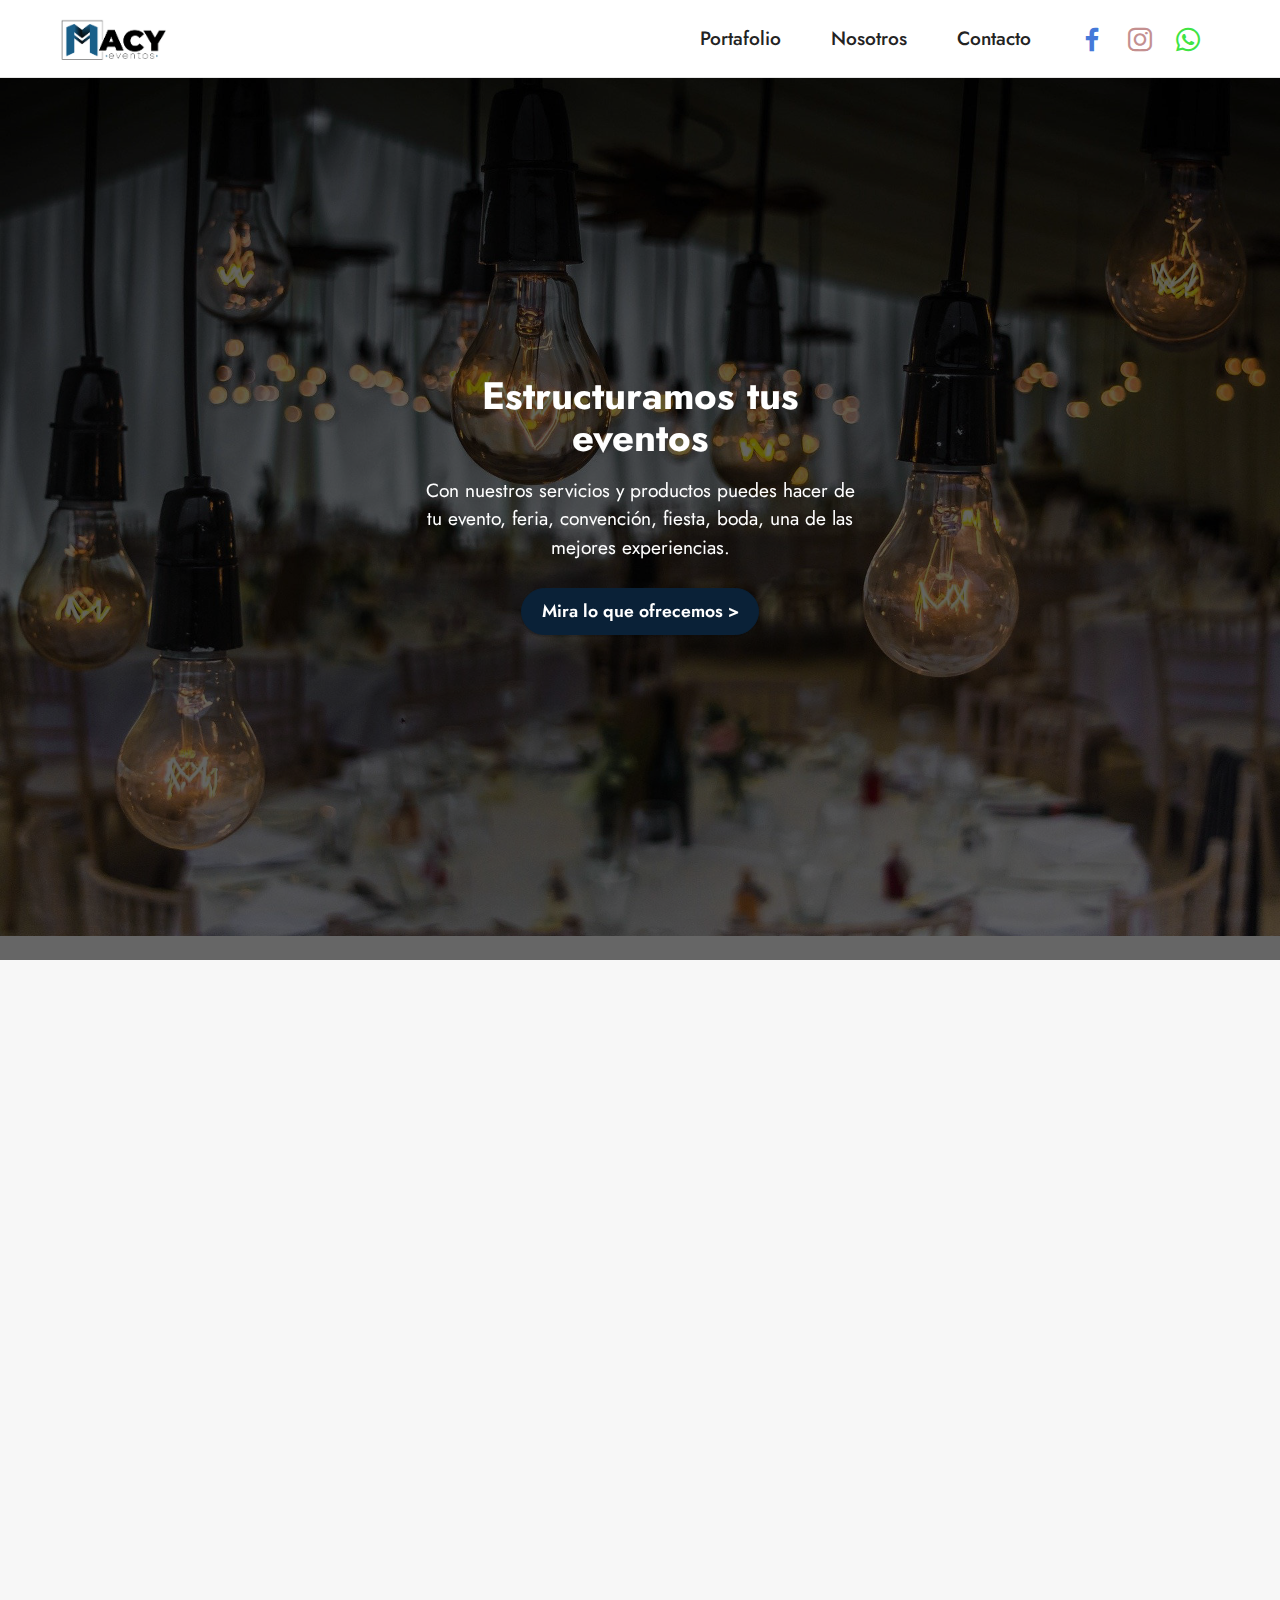
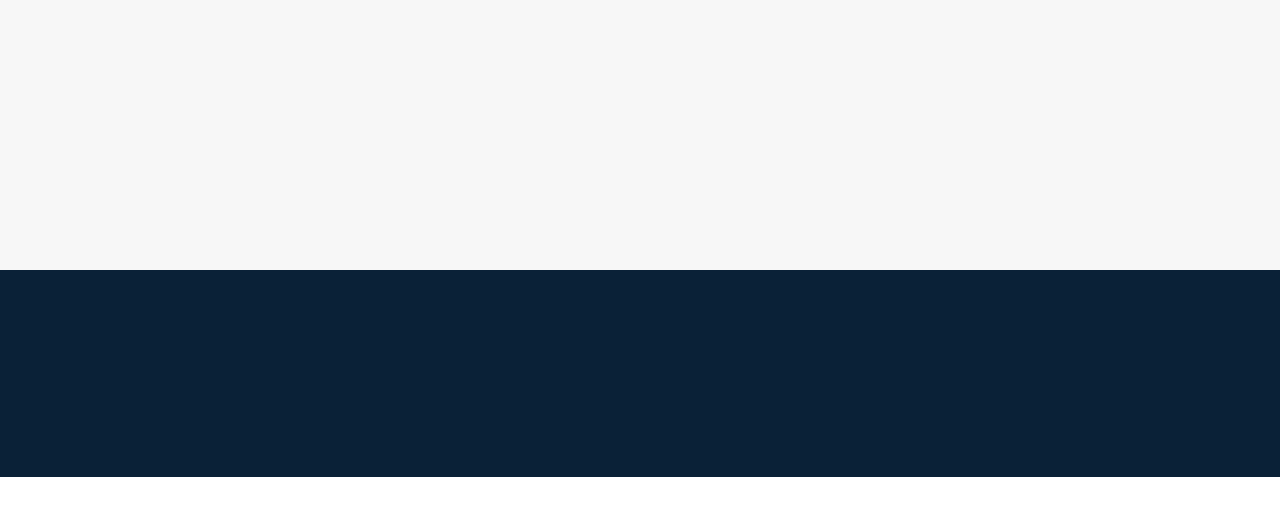
<file: index.html>
<!DOCTYPE html>
<html  >
<head>
  <!-- Site made with Mobirise Website Builder v5.2.0, https://mobirise.com -->
  <meta charset="UTF-8">
  <meta http-equiv="X-UA-Compatible" content="IE=edge">
  <meta name="generator" content="Mobirise v5.2.0, mobirise.com">
  <meta name="viewport" content="width=device-width, initial-scale=1, minimum-scale=1">
  <link rel="shortcut icon" href="assets/images/macy-305x145.png" type="image/x-icon">
  <meta name="description" content="">
  
  
  <title>Home</title>
  <link rel="stylesheet" href="assets/tether/tether.min.css">
  <link rel="stylesheet" href="assets/bootstrap/css/bootstrap.min.css">
  <link rel="stylesheet" href="assets/bootstrap/css/bootstrap-grid.min.css">
  <link rel="stylesheet" href="assets/bootstrap/css/bootstrap-reboot.min.css">
  <link rel="stylesheet" href="assets/animatecss/animate.css">
  <link rel="stylesheet" href="assets/dropdown/css/style.css">
  <link rel="stylesheet" href="assets/socicon/css/styles.css">
  <link rel="stylesheet" href="assets/theme/css/style.css">
  <link rel="preload" as="style" href="assets/mobirise/css/mbr-additional.css"><link rel="stylesheet" href="assets/mobirise/css/mbr-additional.css" type="text/css">
  
  
  
  
</head>
<body>
  
  <section class="menu cid-s48OLK6784" once="menu" id="menu1-h">
    
    <nav class="navbar navbar-dropdown navbar-fixed-top navbar-expand-lg">
        <div class="container-fluid">
            <div class="navbar-brand">
                <span class="navbar-logo">
                    
                        <a href="index.html"><img src="assets/images/macy-305x145.png" alt="Mobirise" style="height: 3.8rem;"></a>
                    
                </span>
                
            </div>
            <button class="navbar-toggler" type="button" data-toggle="collapse" data-target="#navbarSupportedContent" aria-controls="navbarNavAltMarkup" aria-expanded="false" aria-label="Toggle navigation">
                <div class="hamburger">
                    <span></span>
                    <span></span>
                    <span></span>
                    <span></span>
                </div>
            </button>
            <div class="collapse navbar-collapse" id="navbarSupportedContent">
                <ul class="navbar-nav nav-dropdown nav-right" data-app-modern-menu="true"><li class="nav-item"><a class="nav-link link text-black text-primary display-7" href="portafolio.html" aria-expanded="false">Portafolio</a></li><li class="nav-item"><a class="nav-link link text-black text-primary display-7" href="nosotros.html">Nosotros</a></li><li class="nav-item"><a class="nav-link link text-black text-primary display-7" href="contacto.html">Contacto</a></li></ul>
                <div class="icons-menu">
                    <a class="iconfont-wrapper" href="https://www.facebook.com/macyeventos" target="_blank">
                        <span class="p-2 mbr-iconfont socicon-facebook socicon" style="color: rgb(68, 121, 217); fill: rgb(68, 121, 217);"></span>
                    </a>
                    <a class="iconfont-wrapper" href="https://www.instagram.com/macyeventos/" target="_blank">
                        <span class="p-2 mbr-iconfont socicon-instagram socicon" style="color: rgb(196, 144, 144); fill: rgb(196, 144, 144);"></span>
                    </a>
                    <a class="iconfont-wrapper" href="https://wa.me/573017706173">
                        <span class="p-2 mbr-iconfont socicon-whatsapp socicon" style="color: rgb(63, 228, 68); fill: rgb(63, 228, 68);"></span>
                    </a>
                    
                </div>
                
            </div>
        </div>
    </nav>

</section>

<section class="header2 cid-spoPe9voND mbr-fullscreen mbr-parallax-background" id="header2-1s">

    

    <div class="mbr-overlay" style="opacity: 0.6; background-color: rgb(0, 0, 0);"></div>

    <div class="container">
        <div class="row justify-content-center">
            <div class="col-12 col-lg-5">
                <h1 class="mbr-section-title mbr-fonts-style mb-3 display-2"><strong>Estructuramos tus eventos</strong></h1>
                
                <p class="mbr-text mbr-fonts-style display-7">Con nuestros servicios y productos puedes hacer de tu evento, feria, convención, fiesta, boda, una de las mejores experiencias.</p>
                <div class="mbr-section-btn mt-3"><a class="btn btn-primary display-4" href="portafolio.html">Mira lo que ofrecemos &gt;</a></div>
            </div>
        </div>
    </div>
</section>

<section class="content1 cid-s48udlf8KU" id="content1-8">
    
    <div class="container">
        <div class="row justify-content-center">
            <div class="title col-12 col-md-9">
                <h3 class="mbr-section-title mbr-fonts-style align-center mb-4 display-2"><strong>Compromiso con nuestro trabajo.</strong></h3>
                <h4 class="mbr-section-subtitle align-center mbr-fonts-style mb-4 display-7">Macy Eventos es una empresa comprometida con la satisfacción y las expectativas de sus clientes, ofreciendo soluciones integrales para los diferentes eventos.</h4>
                
            </div>
        </div>
    </div>
</section>

<section class="image3 cid-s48upRUlSD" id="image3-9">
    

    

    <div class="container-fluid">
        <div class="row justify-content-center">
            <div class="col-12 col-lg-9">
                <div class="image-wrapper">
                    <a href="page1.html#gallery2-n"><img src="assets/images/whatsapp-image-2020-12-06-at-12.51.55-1280x853.jpg" alt="Mobirise"></a>
                    
                </div>
            </div>
        </div>
    </div>
</section>

<section class="footer3 cid-s48P1Icc8J" once="footers" id="footer3-i">

    

    

    <div class="container">
        <div class="media-container-row align-center mbr-white">
            <div class="row row-links">
                <ul class="foot-menu">
                    
                    
                    
                    
                    
                <li class="foot-menu-item mbr-fonts-style display-7"><a href="portafolio.html" class="text-white text-primary">Portafolio</a></li><li class="foot-menu-item mbr-fonts-style display-7"><a href="nosotros.html" class="text-white text-primary">Nosotros</a></li><li class="foot-menu-item mbr-fonts-style display-7"><a href="contacto.html" class="text-white text-primary">Contacto</a></li></ul>
            </div>
            <div class="row social-row">
                <div class="social-list align-right pb-2">
                    
                    
                    
                    
                    
                    
                <div class="soc-item">
                        <a href="https://www.facebook.com/macyeventos" target="_blank">
                            <span class="mbr-iconfont mbr-iconfont-social socicon-facebook socicon" style="color: rgb(68, 121, 217); fill: rgb(68, 121, 217);"></span>
                        </a>
                    </div><div class="soc-item">
                        <a href="https://www.instagram.com/macyeventos/" target="_blank">
                            <span class="mbr-iconfont mbr-iconfont-social socicon-instagram socicon" style="color: rgb(196, 144, 144); fill: rgb(196, 144, 144);"></span>
                        </a>
                    </div><div class="soc-item">
                        <a href="https://wa.me/573017706173">
                            <span class="mbr-iconfont mbr-iconfont-social socicon-whatsapp socicon" style="color: rgb(63, 228, 68); fill: rgb(63, 228, 68);"></span>
                        </a>
                    </div></div>
            </div>
            <div class="row row-copirayt">
                <p class="mbr-text mb-0 mbr-fonts-style mbr-white align-center display-7">Macy Eventos</p>
            </div>
        </div>
    </div>
</section><section style="background-color: #fff; font-family: -apple-system, BlinkMacSystemFont, 'Segoe UI', 'Roboto', 'Helvetica Neue', Arial, sans-serif; color:#aaa; font-size:12px; padding: 0; align-items: center; display: flex;"><a href="https://mobirise.site/p" style="flex: 1 1; height: 3rem; padding-left: 1rem;"></a><p style="flex: 0 0 auto; margin:0; padding-right:1rem;"><a href="https://mobirise.site/q" style="color:#aaa;">The website</a> was built with Mobirise web themes</p></section><script src="assets/web/assets/jquery/jquery.min.js"></script>  <script src="assets/popper/popper.min.js"></script>  <script src="assets/tether/tether.min.js"></script>  <script src="assets/bootstrap/js/bootstrap.min.js"></script>  <script src="assets/smoothscroll/smooth-scroll.js"></script>  <script src="assets/parallax/jarallax.min.js"></script>  <script src="assets/viewportchecker/jquery.viewportchecker.js"></script>  <script src="assets/dropdown/js/nav-dropdown.js"></script>  <script src="assets/dropdown/js/navbar-dropdown.js"></script>  <script src="assets/touchswipe/jquery.touch-swipe.min.js"></script>  <script src="assets/theme/js/script.js"></script>  
  
  
  <input name="animation" type="hidden">
  </body>
</html>
</file>
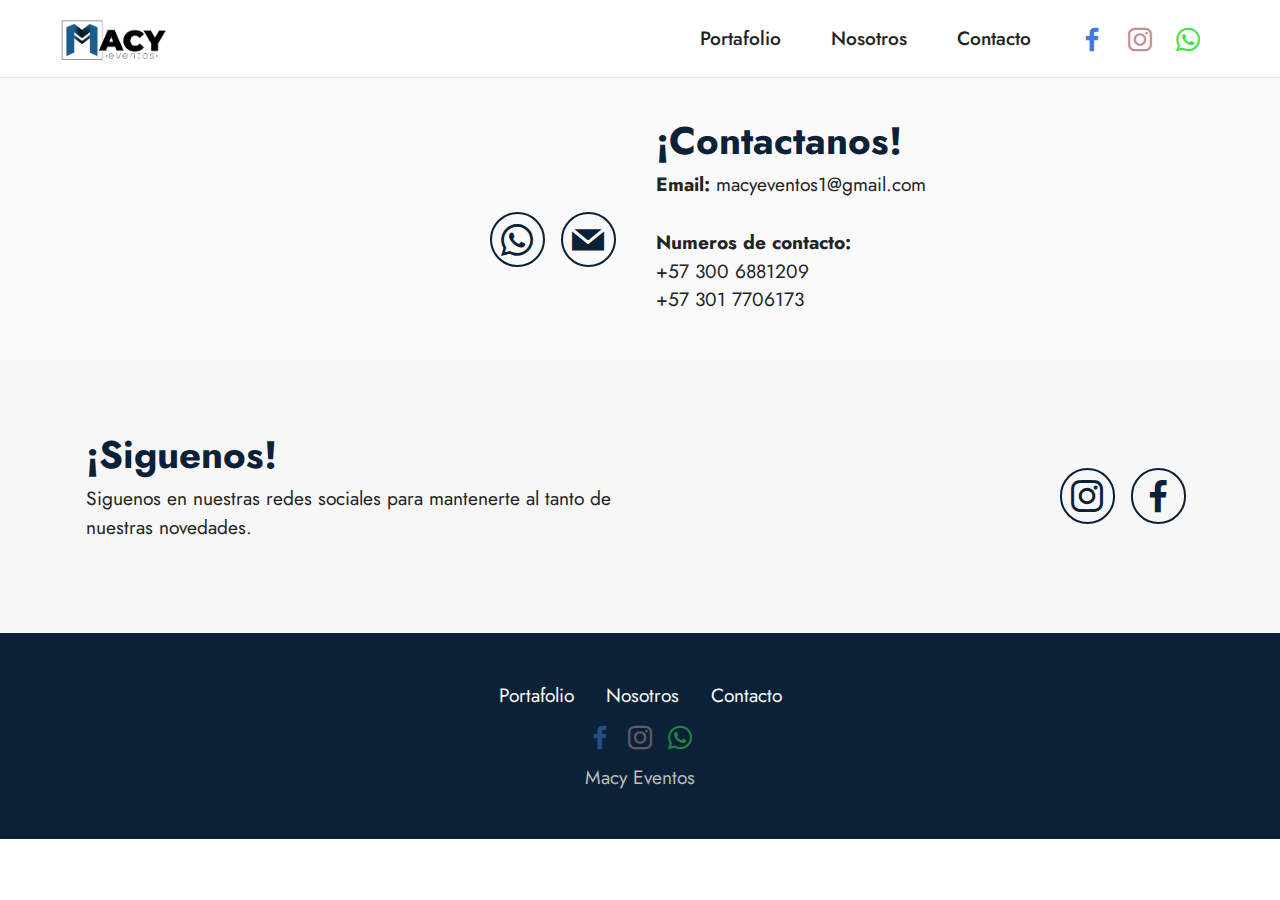
<file: contacto.html>
<!DOCTYPE html>
<html  >
<head>
  <!-- Site made with Mobirise Website Builder v5.2.0, https://mobirise.com -->
  <meta charset="UTF-8">
  <meta http-equiv="X-UA-Compatible" content="IE=edge">
  <meta name="generator" content="Mobirise v5.2.0, mobirise.com">
  <meta name="viewport" content="width=device-width, initial-scale=1, minimum-scale=1">
  <link rel="shortcut icon" href="assets/images/macy-305x145.png" type="image/x-icon">
  <meta name="description" content="">
  
  
  <title>Contacto</title>
  <link rel="stylesheet" href="assets/tether/tether.min.css">
  <link rel="stylesheet" href="assets/bootstrap/css/bootstrap.min.css">
  <link rel="stylesheet" href="assets/bootstrap/css/bootstrap-grid.min.css">
  <link rel="stylesheet" href="assets/bootstrap/css/bootstrap-reboot.min.css">
  <link rel="stylesheet" href="assets/dropdown/css/style.css">
  <link rel="stylesheet" href="assets/animatecss/animate.css">
  <link rel="stylesheet" href="assets/socicon/css/styles.css">
  <link rel="stylesheet" href="assets/theme/css/style.css">
  <link rel="preload" as="style" href="assets/mobirise/css/mbr-additional.css"><link rel="stylesheet" href="assets/mobirise/css/mbr-additional.css" type="text/css">
  
  
  
  
</head>
<body>
  
  <section class="menu cid-s48OLK6784" once="menu" id="menu1-q">
    
    <nav class="navbar navbar-dropdown navbar-fixed-top navbar-expand-lg">
        <div class="container-fluid">
            <div class="navbar-brand">
                <span class="navbar-logo">
                    
                        <a href="index.html"><img src="assets/images/macy-305x145.png" alt="Mobirise" style="height: 3.8rem;"></a>
                    
                </span>
                
            </div>
            <button class="navbar-toggler" type="button" data-toggle="collapse" data-target="#navbarSupportedContent" aria-controls="navbarNavAltMarkup" aria-expanded="false" aria-label="Toggle navigation">
                <div class="hamburger">
                    <span></span>
                    <span></span>
                    <span></span>
                    <span></span>
                </div>
            </button>
            <div class="collapse navbar-collapse" id="navbarSupportedContent">
                <ul class="navbar-nav nav-dropdown nav-right" data-app-modern-menu="true"><li class="nav-item"><a class="nav-link link text-black text-primary display-7" href="portafolio.html" aria-expanded="false">Portafolio</a></li><li class="nav-item"><a class="nav-link link text-black text-primary display-7" href="nosotros.html">Nosotros</a></li><li class="nav-item"><a class="nav-link link text-black text-primary display-7" href="contacto.html">Contacto</a></li></ul>
                <div class="icons-menu">
                    <a class="iconfont-wrapper" href="https://www.facebook.com/macyeventos" target="_blank">
                        <span class="p-2 mbr-iconfont socicon-facebook socicon" style="color: rgb(68, 121, 217); fill: rgb(68, 121, 217);"></span>
                    </a>
                    <a class="iconfont-wrapper" href="https://www.instagram.com/macyeventos/" target="_blank">
                        <span class="p-2 mbr-iconfont socicon-instagram socicon" style="color: rgb(196, 144, 144); fill: rgb(196, 144, 144);"></span>
                    </a>
                    <a class="iconfont-wrapper" href="https://wa.me/573017706173">
                        <span class="p-2 mbr-iconfont socicon-whatsapp socicon" style="color: rgb(63, 228, 68); fill: rgb(63, 228, 68);"></span>
                    </a>
                    
                </div>
                
            </div>
        </div>
    </nav>

</section>

<section class="contacts4 cid-snNoXauiGX" id="contacts4-x">

    

    

    <div class="container">
        <div class="row align-items-center justify-content-center">
            <div class="text-content col-12 col-md-6 order-2">
                <h2 class="mbr-section-title mbr-fonts-style display-2"><strong>¡Contactanos!</strong></h2>
                <p class="mbr-text mbr-fonts-style display-7"><strong>Email:&nbsp;</strong><a href="mailto:macyeventos1@gmail.com" class="text-black">macyeventos1@gmail.com</a><br><br><strong>Numeros de contacto:</strong><br><a href="https://wa.me/57 300 6881209" class="text-black">+57 300 6881209</a><br><a href="https://wa.me/57 3017706173" class="text-black">+57 301 7706173</a><br><br></p>
            </div>
            <div class="icons d-flex align-items-center col-12 col-md-6 justify-content-end mt-md-0 mt-2 flex-wrap">
                <a href="https://wa.me/57 301 7706173">
                    <span class="mbr-iconfont mbr-iconfont-social socicon-whatsapp socicon"></span>
                </a>
                <a href="mailto:macyeventos1@gmail.com">
                    <span class="mbr-iconfont mbr-iconfont-social socicon-mail socicon"></span>
                </a>
                
                
                
                
                
                
                
                
            </div>
        </div>
    </div>
    
</section>

<section class="contacts4 cid-snNoWE0WA0" id="contacts4-w">

    

    

    <div class="container">
        <div class="row align-items-center justify-content-center">
            <div class="text-content col-12 col-md-6">
                <h2 class="mbr-section-title mbr-fonts-style display-2"><strong>¡Siguenos!</strong></h2>
                <p class="mbr-text mbr-fonts-style display-7">Siguenos en nuestras redes sociales para mantenerte al tanto de nuestras novedades.</p>
            </div>
            <div class="icons d-flex align-items-center col-12 col-md-6 justify-content-end mt-md-0 mt-2 flex-wrap">
                <a href="https://www.instagram.com/macyeventos/" target="_blank">
                    <span class="mbr-iconfont mbr-iconfont-social socicon-instagram socicon"></span>
                </a>
                <a href="https://www.facebook.com/macyeventos" target="_blank">
                    <span class="mbr-iconfont mbr-iconfont-social socicon-facebook socicon"></span>
                </a>
                
                
                
                
                
                
                
                
            </div>
        </div>
    </div>
    
</section>

<section class="footer3 cid-s48P1Icc8J" once="footers" id="footer3-r">

    

    

    <div class="container">
        <div class="media-container-row align-center mbr-white">
            <div class="row row-links">
                <ul class="foot-menu">
                    
                    
                    
                    
                    
                <li class="foot-menu-item mbr-fonts-style display-7"><a href="portafolio.html" class="text-white text-primary">Portafolio</a></li><li class="foot-menu-item mbr-fonts-style display-7"><a href="nosotros.html" class="text-white text-primary">Nosotros</a></li><li class="foot-menu-item mbr-fonts-style display-7"><a href="contacto.html" class="text-white text-primary">Contacto</a></li></ul>
            </div>
            <div class="row social-row">
                <div class="social-list align-right pb-2">
                    
                    
                    
                    
                    
                    
                <div class="soc-item">
                        <a href="https://www.facebook.com/macyeventos" target="_blank">
                            <span class="mbr-iconfont mbr-iconfont-social socicon-facebook socicon" style="color: rgb(68, 121, 217); fill: rgb(68, 121, 217);"></span>
                        </a>
                    </div><div class="soc-item">
                        <a href="https://www.instagram.com/macyeventos/" target="_blank">
                            <span class="mbr-iconfont mbr-iconfont-social socicon-instagram socicon" style="color: rgb(196, 144, 144); fill: rgb(196, 144, 144);"></span>
                        </a>
                    </div><div class="soc-item">
                        <a href="https://wa.me/573017706173">
                            <span class="mbr-iconfont mbr-iconfont-social socicon-whatsapp socicon" style="color: rgb(63, 228, 68); fill: rgb(63, 228, 68);"></span>
                        </a>
                    </div></div>
            </div>
            <div class="row row-copirayt">
                <p class="mbr-text mb-0 mbr-fonts-style mbr-white align-center display-7">Macy Eventos</p>
            </div>
        </div>
    </div>
</section><section style="background-color: #fff; font-family: -apple-system, BlinkMacSystemFont, 'Segoe UI', 'Roboto', 'Helvetica Neue', Arial, sans-serif; color:#aaa; font-size:12px; padding: 0; align-items: center; display: flex;"><a href="https://mobirise.site/p" style="flex: 1 1; height: 3rem; padding-left: 1rem;"></a><p style="flex: 0 0 auto; margin:0; padding-right:1rem;">Make a free website - <a href="https://mobirise.site/w" style="color:#aaa;">Try here</a></p></section><script src="assets/web/assets/jquery/jquery.min.js"></script>  <script src="assets/popper/popper.min.js"></script>  <script src="assets/tether/tether.min.js"></script>  <script src="assets/bootstrap/js/bootstrap.min.js"></script>  <script src="assets/smoothscroll/smooth-scroll.js"></script>  <script src="assets/dropdown/js/nav-dropdown.js"></script>  <script src="assets/dropdown/js/navbar-dropdown.js"></script>  <script src="assets/touchswipe/jquery.touch-swipe.min.js"></script>  <script src="assets/viewportchecker/jquery.viewportchecker.js"></script>  <script src="assets/sociallikes/social-likes.js"></script>  <script src="assets/theme/js/script.js"></script>  
  
  
  <input name="animation" type="hidden">
  </body>
</html>
</file>
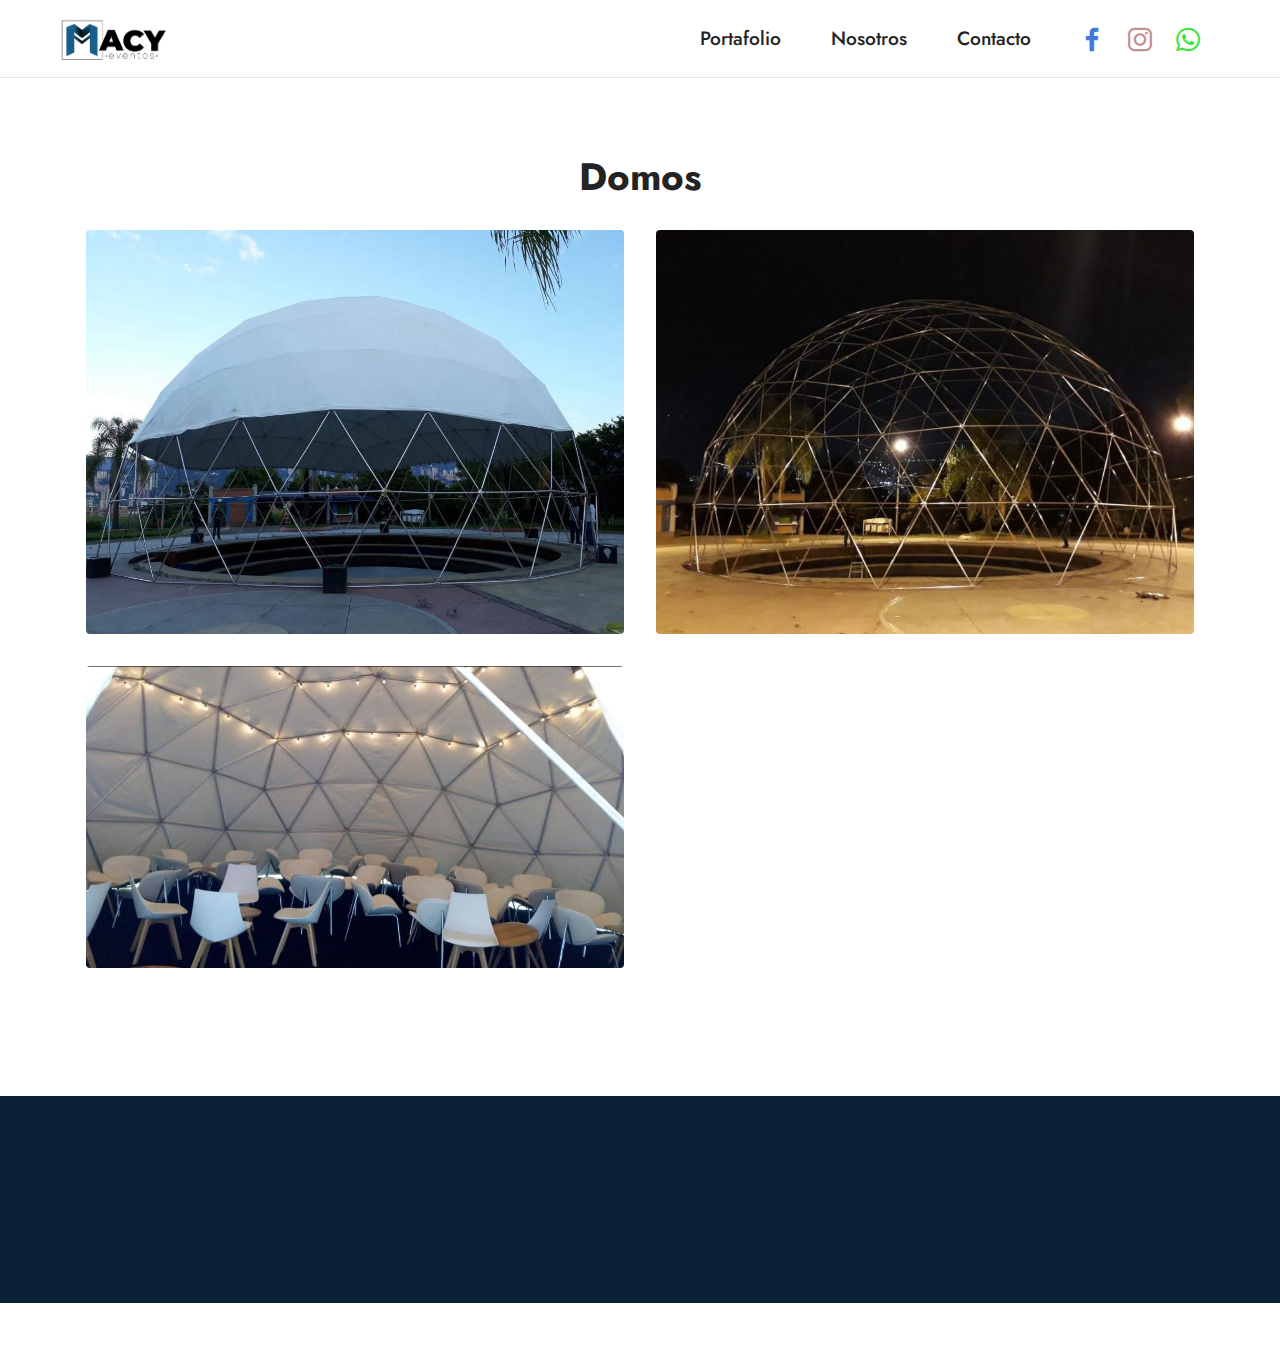
<file: domos.html>
<!DOCTYPE html>
<html  >
<head>
  <!-- Site made with Mobirise Website Builder v5.2.0, https://mobirise.com -->
  <meta charset="UTF-8">
  <meta http-equiv="X-UA-Compatible" content="IE=edge">
  <meta name="generator" content="Mobirise v5.2.0, mobirise.com">
  <meta name="viewport" content="width=device-width, initial-scale=1, minimum-scale=1">
  <link rel="shortcut icon" href="assets/images/macy-305x145.png" type="image/x-icon">
  <meta name="description" content="">
  
  
  <title>Domos</title>
  <link rel="stylesheet" href="assets/tether/tether.min.css">
  <link rel="stylesheet" href="assets/bootstrap/css/bootstrap.min.css">
  <link rel="stylesheet" href="assets/bootstrap/css/bootstrap-grid.min.css">
  <link rel="stylesheet" href="assets/bootstrap/css/bootstrap-reboot.min.css">
  <link rel="stylesheet" href="assets/dropdown/css/style.css">
  <link rel="stylesheet" href="assets/animatecss/animate.css">
  <link rel="stylesheet" href="assets/socicon/css/styles.css">
  <link rel="stylesheet" href="assets/theme/css/style.css">
  <link rel="preload" as="style" href="assets/mobirise/css/mbr-additional.css"><link rel="stylesheet" href="assets/mobirise/css/mbr-additional.css" type="text/css">
  
  
  
  
</head>
<body>
  
  <section class="menu cid-soKHnM8lff" once="menu" id="menu1-1f">
    
    <nav class="navbar navbar-dropdown navbar-fixed-top navbar-expand-lg">
        <div class="container-fluid">
            <div class="navbar-brand">
                <span class="navbar-logo">
                    
                        <a href="index.html"><img src="assets/images/macy-305x145.png" alt="Mobirise" style="height: 3.8rem;"></a>
                    
                </span>
                
            </div>
            <button class="navbar-toggler" type="button" data-toggle="collapse" data-target="#navbarSupportedContent" aria-controls="navbarNavAltMarkup" aria-expanded="false" aria-label="Toggle navigation">
                <div class="hamburger">
                    <span></span>
                    <span></span>
                    <span></span>
                    <span></span>
                </div>
            </button>
            <div class="collapse navbar-collapse" id="navbarSupportedContent">
                <ul class="navbar-nav nav-dropdown nav-right" data-app-modern-menu="true"><li class="nav-item"><a class="nav-link link text-black text-primary display-7" href="portafolio.html" aria-expanded="false">Portafolio</a></li><li class="nav-item"><a class="nav-link link text-black text-primary display-7" href="nosotros.html">Nosotros</a></li><li class="nav-item"><a class="nav-link link text-black text-primary display-7" href="contacto.html">Contacto</a></li></ul>
                <div class="icons-menu">
                    <a class="iconfont-wrapper" href="https://www.facebook.com/macyeventos" target="_blank">
                        <span class="p-2 mbr-iconfont socicon-facebook socicon" style="color: rgb(68, 121, 217); fill: rgb(68, 121, 217);"></span>
                    </a>
                    <a class="iconfont-wrapper" href="https://www.instagram.com/macyeventos/" target="_blank">
                        <span class="p-2 mbr-iconfont socicon-instagram socicon" style="color: rgb(196, 144, 144); fill: rgb(196, 144, 144);"></span>
                    </a>
                    <a class="iconfont-wrapper" href="https://wa.me/573017706173">
                        <span class="p-2 mbr-iconfont socicon-whatsapp socicon" style="color: rgb(63, 228, 68); fill: rgb(63, 228, 68);"></span>
                    </a>
                    
                </div>
                
            </div>
        </div>
    </nav>

</section>

<section class="features3 cid-soKHnMwUCS" id="features3-1g">
    
    
    <div class="container">
        <div class="mbr-section-head">
            <h4 class="mbr-section-title mbr-fonts-style align-center mb-0 display-2"><strong>Domos</strong></h4>
            
        </div>
        <div class="row mt-4">
            <div class="item features-image сol-12 col-md-6 col-lg-6">
                <div class="item-wrapper">
                    <div class="item-img">
                        <img src="assets/images/whatsapp-image-2020-12-04-at-08.36.55-3-1024x768.jpeg" alt="" data-slide-to="1">
                    </div>
                    
                    
                </div>
            </div><div class="item features-image сol-12 col-md-6 col-lg-6">
                <div class="item-wrapper">
                    <div class="item-img">
                        <img src="assets/images/whatsapp-image-2020-12-04-at-08.36.55-1-1024x768.jpeg" alt="" data-slide-to="1">
                    </div>
                    
                    
                </div>
            </div><div class="item features-image сol-12 col-md-6 col-lg-6">
                <div class="item-wrapper">
                    <div class="item-img">
                        <img src="assets/images/whatsapp-image-2020-12-05-at-00.10.38-3-575x1024.jpeg" alt="" data-slide-to="1">
                    </div>
                    
                    
                </div>
            </div>
            
            
        </div>
    </div>
</section>

<section class="footer3 cid-soKHnN3iLZ" once="footers" id="footer3-1h">

    

    

    <div class="container">
        <div class="media-container-row align-center mbr-white">
            <div class="row row-links">
                <ul class="foot-menu">
                    
                    
                    
                    
                    
                <li class="foot-menu-item mbr-fonts-style display-7"><a href="portafolio.html" class="text-white text-primary">Portafolio</a></li><li class="foot-menu-item mbr-fonts-style display-7"><a href="nosotros.html" class="text-white text-primary">Nosotros</a></li><li class="foot-menu-item mbr-fonts-style display-7"><a href="contacto.html" class="text-white text-primary">Contacto</a></li></ul>
            </div>
            <div class="row social-row">
                <div class="social-list align-right pb-2">
                    
                    
                    
                    
                    
                    
                <div class="soc-item">
                        <a href="https://www.facebook.com/macyeventos" target="_blank">
                            <span class="mbr-iconfont mbr-iconfont-social socicon-facebook socicon" style="color: rgb(68, 121, 217); fill: rgb(68, 121, 217);"></span>
                        </a>
                    </div><div class="soc-item">
                        <a href="https://www.instagram.com/macyeventos/" target="_blank">
                            <span class="mbr-iconfont mbr-iconfont-social socicon-instagram socicon" style="color: rgb(196, 144, 144); fill: rgb(196, 144, 144);"></span>
                        </a>
                    </div><div class="soc-item">
                        <a href="https://wa.me/573017706173">
                            <span class="mbr-iconfont mbr-iconfont-social socicon-whatsapp socicon" style="color: rgb(63, 228, 68); fill: rgb(63, 228, 68);"></span>
                        </a>
                    </div></div>
            </div>
            <div class="row row-copirayt">
                <p class="mbr-text mb-0 mbr-fonts-style mbr-white align-center display-7">Macy Eventos</p>
            </div>
        </div>
    </div>
</section><section style="background-color: #fff; font-family: -apple-system, BlinkMacSystemFont, 'Segoe UI', 'Roboto', 'Helvetica Neue', Arial, sans-serif; color:#aaa; font-size:12px; padding: 0; align-items: center; display: flex;"><a href="https://mobirise.site/n" style="flex: 1 1; height: 3rem; padding-left: 1rem;"></a><p style="flex: 0 0 auto; margin:0; padding-right:1rem;"><a href="https://mobirise.site/s" style="color:#aaa;">Page</a> was designed with Mobirise website templates</p></section><script src="assets/web/assets/jquery/jquery.min.js"></script>  <script src="assets/popper/popper.min.js"></script>  <script src="assets/tether/tether.min.js"></script>  <script src="assets/bootstrap/js/bootstrap.min.js"></script>  <script src="assets/smoothscroll/smooth-scroll.js"></script>  <script src="assets/dropdown/js/nav-dropdown.js"></script>  <script src="assets/dropdown/js/navbar-dropdown.js"></script>  <script src="assets/touchswipe/jquery.touch-swipe.min.js"></script>  <script src="assets/viewportchecker/jquery.viewportchecker.js"></script>  <script src="assets/theme/js/script.js"></script>  
  
  
  <input name="animation" type="hidden">
  </body>
</html>
</file>
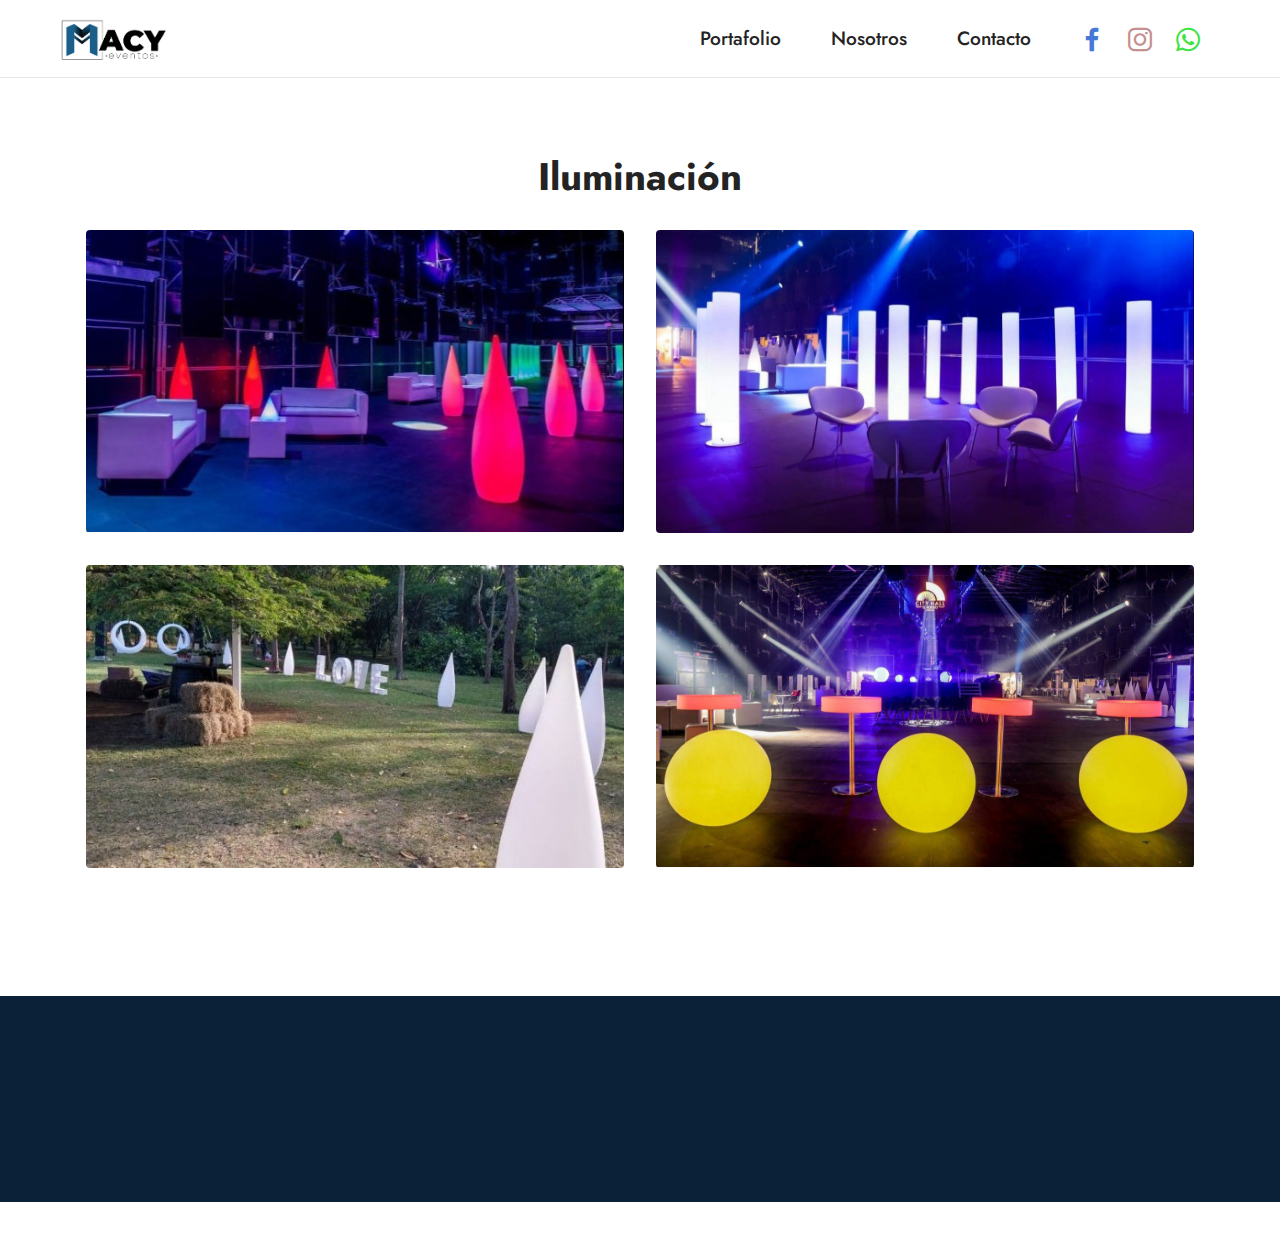
<file: iluminacion.html>
<!DOCTYPE html>
<html  >
<head>
  <!-- Site made with Mobirise Website Builder v5.2.0, https://mobirise.com -->
  <meta charset="UTF-8">
  <meta http-equiv="X-UA-Compatible" content="IE=edge">
  <meta name="generator" content="Mobirise v5.2.0, mobirise.com">
  <meta name="viewport" content="width=device-width, initial-scale=1, minimum-scale=1">
  <link rel="shortcut icon" href="assets/images/macy-305x145.png" type="image/x-icon">
  <meta name="description" content="">
  
  
  <title>Iluminación</title>
  <link rel="stylesheet" href="assets/tether/tether.min.css">
  <link rel="stylesheet" href="assets/bootstrap/css/bootstrap.min.css">
  <link rel="stylesheet" href="assets/bootstrap/css/bootstrap-grid.min.css">
  <link rel="stylesheet" href="assets/bootstrap/css/bootstrap-reboot.min.css">
  <link rel="stylesheet" href="assets/dropdown/css/style.css">
  <link rel="stylesheet" href="assets/animatecss/animate.css">
  <link rel="stylesheet" href="assets/socicon/css/styles.css">
  <link rel="stylesheet" href="assets/theme/css/style.css">
  <link rel="preload" as="style" href="assets/mobirise/css/mbr-additional.css"><link rel="stylesheet" href="assets/mobirise/css/mbr-additional.css" type="text/css">
  
  
  
  
</head>
<body>
  
  <section class="menu cid-soKAFiHYks" once="menu" id="menu1-1c">
    
    <nav class="navbar navbar-dropdown navbar-fixed-top navbar-expand-lg">
        <div class="container-fluid">
            <div class="navbar-brand">
                <span class="navbar-logo">
                    
                        <a href="index.html"><img src="assets/images/macy-305x145.png" alt="Mobirise" style="height: 3.8rem;"></a>
                    
                </span>
                
            </div>
            <button class="navbar-toggler" type="button" data-toggle="collapse" data-target="#navbarSupportedContent" aria-controls="navbarNavAltMarkup" aria-expanded="false" aria-label="Toggle navigation">
                <div class="hamburger">
                    <span></span>
                    <span></span>
                    <span></span>
                    <span></span>
                </div>
            </button>
            <div class="collapse navbar-collapse" id="navbarSupportedContent">
                <ul class="navbar-nav nav-dropdown nav-right" data-app-modern-menu="true"><li class="nav-item"><a class="nav-link link text-black text-primary display-7" href="portafolio.html" aria-expanded="false">Portafolio</a></li><li class="nav-item"><a class="nav-link link text-black text-primary display-7" href="nosotros.html">Nosotros</a></li><li class="nav-item"><a class="nav-link link text-black text-primary display-7" href="contacto.html">Contacto</a></li></ul>
                <div class="icons-menu">
                    <a class="iconfont-wrapper" href="https://www.facebook.com/macyeventos" target="_blank">
                        <span class="p-2 mbr-iconfont socicon-facebook socicon" style="color: rgb(68, 121, 217); fill: rgb(68, 121, 217);"></span>
                    </a>
                    <a class="iconfont-wrapper" href="https://www.instagram.com/macyeventos/" target="_blank">
                        <span class="p-2 mbr-iconfont socicon-instagram socicon" style="color: rgb(196, 144, 144); fill: rgb(196, 144, 144);"></span>
                    </a>
                    <a class="iconfont-wrapper" href="https://wa.me/573017706173">
                        <span class="p-2 mbr-iconfont socicon-whatsapp socicon" style="color: rgb(63, 228, 68); fill: rgb(63, 228, 68);"></span>
                    </a>
                    
                </div>
                
            </div>
        </div>
    </nav>

</section>

<section class="features3 cid-soKAFj6FXm" id="features3-1d">
    
    
    <div class="container">
        <div class="mbr-section-head">
            <h4 class="mbr-section-title mbr-fonts-style align-center mb-0 display-2"><strong>Iluminación</strong></h4>
            
        </div>
        <div class="row mt-4">
            <div class="item features-image сol-12 col-md-6 col-lg-6">
                <div class="item-wrapper">
                    <div class="item-img">
                        <img src="assets/images/whatsapp-image-2020-12-06-at-12.54.17-696x464.jpeg" alt="">
                    </div>
                    
                    
                </div>
            </div><div class="item features-image сol-12 col-md-6 col-lg-6">
                <div class="item-wrapper">
                    <div class="item-img">
                        <img src="assets/images/whatsapp-image-2020-12-06-at-12.51.55-1280x853.jpeg" alt="">
                    </div>
                    
                    
                </div>
            </div><div class="item features-image сol-12 col-md-6 col-lg-6">
                <div class="item-wrapper">
                    <div class="item-img">
                        <img src="assets/images/whatsapp-image-2020-12-06-at-12.44.30-696x330.jpeg" alt="" data-slide-to="1">
                    </div>
                    
                    
                </div>
            </div><div class="item features-image сol-12 col-md-6 col-lg-6">
                <div class="item-wrapper">
                    <div class="item-img">
                        <img src="assets/images/whatsapp-image-2020-12-06-at-12.52.36-1280x853.jpeg" alt="" data-slide-to="1">
                    </div>
                    
                    
                </div>
            </div>
            
            
        </div>
    </div>
</section>

<section class="footer3 cid-soKAFjUtvA" once="footers" id="footer3-1e">

    

    

    <div class="container">
        <div class="media-container-row align-center mbr-white">
            <div class="row row-links">
                <ul class="foot-menu">
                    
                    
                    
                    
                    
                <li class="foot-menu-item mbr-fonts-style display-7"><a href="portafolio.html" class="text-white text-primary">Portafolio</a></li><li class="foot-menu-item mbr-fonts-style display-7"><a href="nosotros.html" class="text-white text-primary">Nosotros</a></li><li class="foot-menu-item mbr-fonts-style display-7"><a href="contacto.html" class="text-white text-primary">Contacto</a></li></ul>
            </div>
            <div class="row social-row">
                <div class="social-list align-right pb-2">
                    
                    
                    
                    
                    
                    
                <div class="soc-item">
                        <a href="https://www.facebook.com/macyeventos" target="_blank">
                            <span class="mbr-iconfont mbr-iconfont-social socicon-facebook socicon" style="color: rgb(68, 121, 217); fill: rgb(68, 121, 217);"></span>
                        </a>
                    </div><div class="soc-item">
                        <a href="https://www.instagram.com/macyeventos/" target="_blank">
                            <span class="mbr-iconfont mbr-iconfont-social socicon-instagram socicon" style="color: rgb(196, 144, 144); fill: rgb(196, 144, 144);"></span>
                        </a>
                    </div><div class="soc-item">
                        <a href="https://wa.me/573017706173">
                            <span class="mbr-iconfont mbr-iconfont-social socicon-whatsapp socicon" style="color: rgb(63, 228, 68); fill: rgb(63, 228, 68);"></span>
                        </a>
                    </div></div>
            </div>
            <div class="row row-copirayt">
                <p class="mbr-text mb-0 mbr-fonts-style mbr-white align-center display-7">Macy Eventos</p>
            </div>
        </div>
    </div>
</section><section style="background-color: #fff; font-family: -apple-system, BlinkMacSystemFont, 'Segoe UI', 'Roboto', 'Helvetica Neue', Arial, sans-serif; color:#aaa; font-size:12px; padding: 0; align-items: center; display: flex;"><a href="https://mobirise.site/v" style="flex: 1 1; height: 3rem; padding-left: 1rem;"></a><p style="flex: 0 0 auto; margin:0; padding-right:1rem;">Designed with Mobirise - <a href="https://mobirise.site/m" style="color:#aaa;">Read more</a></p></section><script src="assets/web/assets/jquery/jquery.min.js"></script>  <script src="assets/popper/popper.min.js"></script>  <script src="assets/tether/tether.min.js"></script>  <script src="assets/bootstrap/js/bootstrap.min.js"></script>  <script src="assets/smoothscroll/smooth-scroll.js"></script>  <script src="assets/dropdown/js/nav-dropdown.js"></script>  <script src="assets/dropdown/js/navbar-dropdown.js"></script>  <script src="assets/touchswipe/jquery.touch-swipe.min.js"></script>  <script src="assets/viewportchecker/jquery.viewportchecker.js"></script>  <script src="assets/theme/js/script.js"></script>  
  
  
  <input name="animation" type="hidden">
  </body>
</html>
</file>
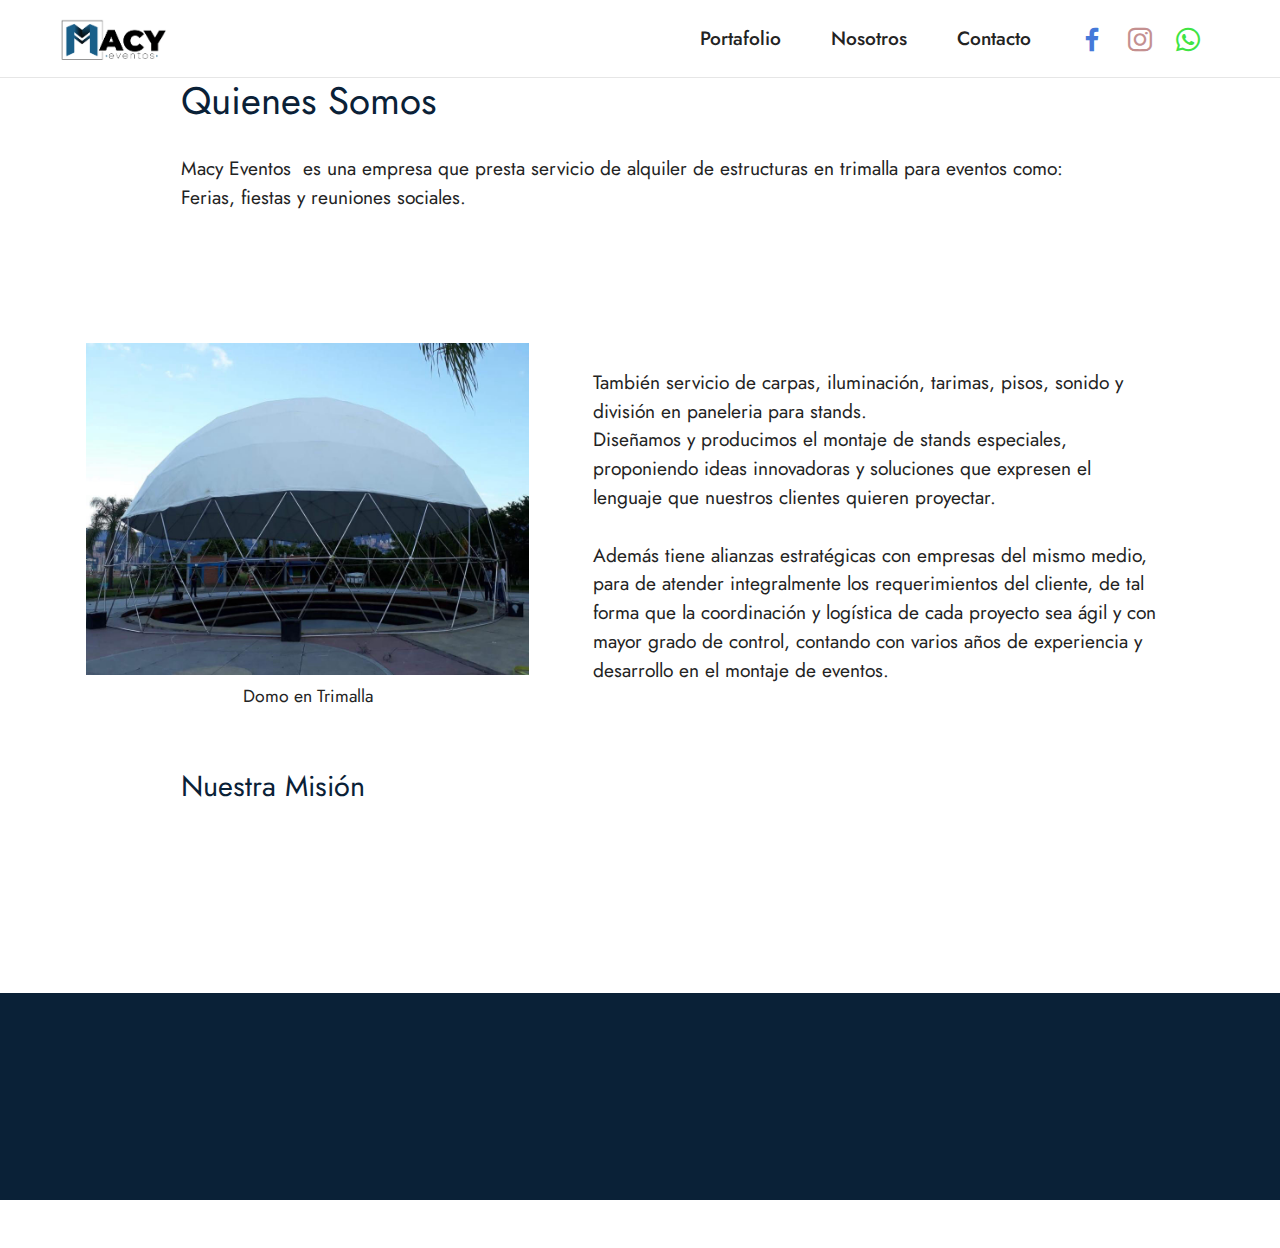
<file: nosotros.html>
<!DOCTYPE html>
<html  >
<head>
  <!-- Site made with Mobirise Website Builder v5.2.0, https://mobirise.com -->
  <meta charset="UTF-8">
  <meta http-equiv="X-UA-Compatible" content="IE=edge">
  <meta name="generator" content="Mobirise v5.2.0, mobirise.com">
  <meta name="viewport" content="width=device-width, initial-scale=1, minimum-scale=1">
  <link rel="shortcut icon" href="assets/images/macy-305x145.png" type="image/x-icon">
  <meta name="description" content="">
  
  
  <title>Nosotros</title>
  <link rel="stylesheet" href="assets/tether/tether.min.css">
  <link rel="stylesheet" href="assets/bootstrap/css/bootstrap.min.css">
  <link rel="stylesheet" href="assets/bootstrap/css/bootstrap-grid.min.css">
  <link rel="stylesheet" href="assets/bootstrap/css/bootstrap-reboot.min.css">
  <link rel="stylesheet" href="assets/animatecss/animate.css">
  <link rel="stylesheet" href="assets/dropdown/css/style.css">
  <link rel="stylesheet" href="assets/socicon/css/styles.css">
  <link rel="stylesheet" href="assets/theme/css/style.css">
  <link rel="preload" as="style" href="assets/mobirise/css/mbr-additional.css"><link rel="stylesheet" href="assets/mobirise/css/mbr-additional.css" type="text/css">
  
  
  
  
</head>
<body>
  
  <section class="content5 cid-sp9iIr0zQk" id="content5-1n">
    
    <div class="container">
        <div class="row justify-content-center">
            <div class="col-md-12 col-lg-10">
                
                <h4 class="mbr-section-subtitle mbr-fonts-style mb-4 display-2">Quienes Somos</h4>
                <p class="mbr-text mbr-fonts-style display-7">
                    Macy Eventos&nbsp; es una empresa que presta servicio de alquiler de estructuras en trimalla para eventos como: Ferias, fiestas y reuniones sociales.</p>
            </div>
        </div>
    </div>
</section>

<section class="menu cid-s48OLK6784" once="menu" id="menu1-t">
    
    <nav class="navbar navbar-dropdown navbar-fixed-top navbar-expand-lg">
        <div class="container-fluid">
            <div class="navbar-brand">
                <span class="navbar-logo">
                    
                        <a href="index.html"><img src="assets/images/macy-305x145.png" alt="Mobirise" style="height: 3.8rem;"></a>
                    
                </span>
                
            </div>
            <button class="navbar-toggler" type="button" data-toggle="collapse" data-target="#navbarSupportedContent" aria-controls="navbarNavAltMarkup" aria-expanded="false" aria-label="Toggle navigation">
                <div class="hamburger">
                    <span></span>
                    <span></span>
                    <span></span>
                    <span></span>
                </div>
            </button>
            <div class="collapse navbar-collapse" id="navbarSupportedContent">
                <ul class="navbar-nav nav-dropdown nav-right" data-app-modern-menu="true"><li class="nav-item"><a class="nav-link link text-black text-primary display-7" href="portafolio.html" aria-expanded="false">Portafolio</a></li><li class="nav-item"><a class="nav-link link text-black text-primary display-7" href="nosotros.html">Nosotros</a></li><li class="nav-item"><a class="nav-link link text-black text-primary display-7" href="contacto.html">Contacto</a></li></ul>
                <div class="icons-menu">
                    <a class="iconfont-wrapper" href="https://www.facebook.com/macyeventos" target="_blank">
                        <span class="p-2 mbr-iconfont socicon-facebook socicon" style="color: rgb(68, 121, 217); fill: rgb(68, 121, 217);"></span>
                    </a>
                    <a class="iconfont-wrapper" href="https://www.instagram.com/macyeventos/" target="_blank">
                        <span class="p-2 mbr-iconfont socicon-instagram socicon" style="color: rgb(196, 144, 144); fill: rgb(196, 144, 144);"></span>
                    </a>
                    <a class="iconfont-wrapper" href="https://wa.me/573017706173">
                        <span class="p-2 mbr-iconfont socicon-whatsapp socicon" style="color: rgb(63, 228, 68); fill: rgb(63, 228, 68);"></span>
                    </a>
                    
                </div>
                
            </div>
        </div>
    </nav>

</section>

<section class="image1 cid-sp9imcsFup" id="image1-1m">
    

    

    <div class="container">
        <div class="row align-items-center">
            <div class="col-12 col-lg-5">
                <div class="image-wrapper">
                    <img src="assets/images/whatsapp-image-2020-12-04-at-08.36.55-3-1024x768.jpg" alt="domo">
                    <p class="mbr-description mbr-fonts-style pt-2 align-center display-4">
                    Domo en Trimalla</p>
                </div>
            </div>
            <div class="col-12 col-lg">
                <div class="text-wrapper">
                    
                    <p class="mbr-text mbr-fonts-style display-7">También servicio de carpas, iluminación, tarimas, pisos, sonido y división en paneleria para stands. 
<br>Diseñamos y producimos el montaje de stands especiales, proponiendo ideas innovadoras y soluciones que expresen el lenguaje que nuestros clientes quieren proyectar.<br><br>Además tiene alianzas estratégicas con empresas del mismo medio, para de atender integralmente los requerimientos del cliente, de tal forma que la coordinación y logística de cada proyecto sea ágil y con mayor grado de control, contando con varios años de experiencia y desarrollo en el montaje de eventos.<br></p>
                </div>
            </div>
        </div>
    </div>
</section>

<section class="content5 cid-sp3i4ryzGd" id="content5-1l">
    
    <div class="container">
        <div class="row justify-content-center">
            <div class="col-md-12 col-lg-10">
                
                <h4 class="mbr-section-subtitle mbr-fonts-style mb-4 display-5">Nuestra Misión</h4>
                <p class="mbr-text mbr-fonts-style display-7">Macy Eventos se compromete con la satisfacción y las expectativas de sus clientes, ofreciendo soluciones integrales para los diferentes eventos.<br></p>
            </div>
        </div>
    </div>
</section>

<section class="footer3 cid-s48P1Icc8J" once="footers" id="footer3-s">

    

    

    <div class="container">
        <div class="media-container-row align-center mbr-white">
            <div class="row row-links">
                <ul class="foot-menu">
                    
                    
                    
                    
                    
                <li class="foot-menu-item mbr-fonts-style display-7"><a href="portafolio.html" class="text-white text-primary">Portafolio</a></li><li class="foot-menu-item mbr-fonts-style display-7"><a href="nosotros.html" class="text-white text-primary">Nosotros</a></li><li class="foot-menu-item mbr-fonts-style display-7"><a href="contacto.html" class="text-white text-primary">Contacto</a></li></ul>
            </div>
            <div class="row social-row">
                <div class="social-list align-right pb-2">
                    
                    
                    
                    
                    
                    
                <div class="soc-item">
                        <a href="https://www.facebook.com/macyeventos" target="_blank">
                            <span class="mbr-iconfont mbr-iconfont-social socicon-facebook socicon" style="color: rgb(68, 121, 217); fill: rgb(68, 121, 217);"></span>
                        </a>
                    </div><div class="soc-item">
                        <a href="https://www.instagram.com/macyeventos/" target="_blank">
                            <span class="mbr-iconfont mbr-iconfont-social socicon-instagram socicon" style="color: rgb(196, 144, 144); fill: rgb(196, 144, 144);"></span>
                        </a>
                    </div><div class="soc-item">
                        <a href="https://wa.me/573017706173">
                            <span class="mbr-iconfont mbr-iconfont-social socicon-whatsapp socicon" style="color: rgb(63, 228, 68); fill: rgb(63, 228, 68);"></span>
                        </a>
                    </div></div>
            </div>
            <div class="row row-copirayt">
                <p class="mbr-text mb-0 mbr-fonts-style mbr-white align-center display-7">Macy Eventos</p>
            </div>
        </div>
    </div>
</section><section style="background-color: #fff; font-family: -apple-system, BlinkMacSystemFont, 'Segoe UI', 'Roboto', 'Helvetica Neue', Arial, sans-serif; color:#aaa; font-size:12px; padding: 0; align-items: center; display: flex;"><a href="https://mobirise.site/i" style="flex: 1 1; height: 3rem; padding-left: 1rem;"></a><p style="flex: 0 0 auto; margin:0; padding-right:1rem;">The <a href="https://mobirise.site/e" style="color:#aaa;">page</a> was made with Mobirise</p></section><script src="assets/web/assets/jquery/jquery.min.js"></script>  <script src="assets/popper/popper.min.js"></script>  <script src="assets/tether/tether.min.js"></script>  <script src="assets/bootstrap/js/bootstrap.min.js"></script>  <script src="assets/smoothscroll/smooth-scroll.js"></script>  <script src="assets/viewportchecker/jquery.viewportchecker.js"></script>  <script src="assets/dropdown/js/nav-dropdown.js"></script>  <script src="assets/dropdown/js/navbar-dropdown.js"></script>  <script src="assets/touchswipe/jquery.touch-swipe.min.js"></script>  <script src="assets/theme/js/script.js"></script>  
  
  
  <input name="animation" type="hidden">
  </body>
</html>
</file>
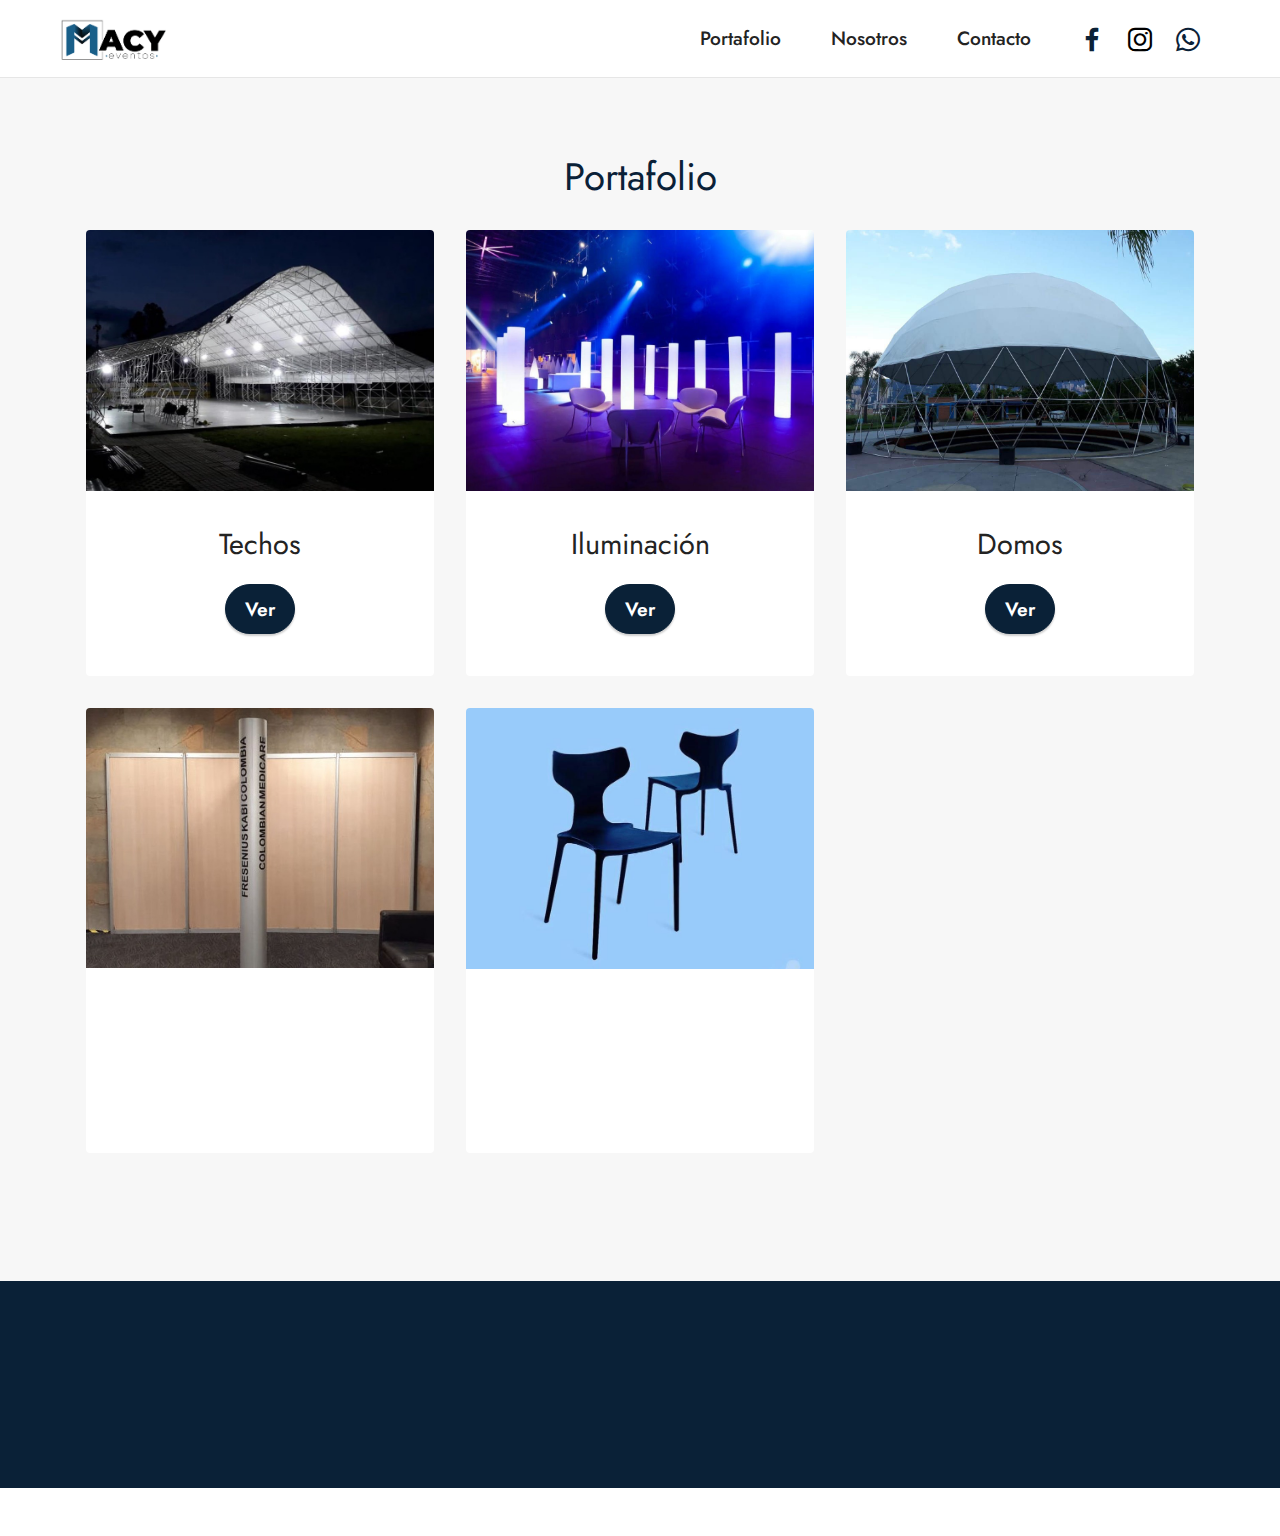
<file: page1.html>
<!DOCTYPE html>
<html  >
<head>
  <!-- Site made with Mobirise Website Builder v5.2.0, https://mobirise.com -->
  <meta charset="UTF-8">
  <meta http-equiv="X-UA-Compatible" content="IE=edge">
  <meta name="generator" content="Mobirise v5.2.0, mobirise.com">
  <meta name="viewport" content="width=device-width, initial-scale=1, minimum-scale=1">
  <link rel="shortcut icon" href="assets/images/macy-305x145.png" type="image/x-icon">
  <meta name="description" content="">
  
  
  <title>Portafolio</title>
  <link rel="stylesheet" href="assets/tether/tether.min.css">
  <link rel="stylesheet" href="assets/bootstrap/css/bootstrap.min.css">
  <link rel="stylesheet" href="assets/bootstrap/css/bootstrap-grid.min.css">
  <link rel="stylesheet" href="assets/bootstrap/css/bootstrap-reboot.min.css">
  <link rel="stylesheet" href="assets/dropdown/css/style.css">
  <link rel="stylesheet" href="assets/animatecss/animate.css">
  <link rel="stylesheet" href="assets/socicon/css/styles.css">
  <link rel="stylesheet" href="assets/theme/css/style.css">
  <link rel="preload" as="style" href="assets/mobirise/css/mbr-additional.css"><link rel="stylesheet" href="assets/mobirise/css/mbr-additional.css" type="text/css">
  
  
  
  
</head>
<body>
  
  <section class="menu cid-s48OLK6784" once="menu" id="menu1-m">
    
    <nav class="navbar navbar-dropdown navbar-fixed-top navbar-expand-lg">
        <div class="container-fluid">
            <div class="navbar-brand">
                <span class="navbar-logo">
                    
                        <a href="index.html"><img src="assets/images/macy-305x145.png" alt="Mobirise" style="height: 3.8rem;"></a>
                    
                </span>
                
            </div>
            <button class="navbar-toggler" type="button" data-toggle="collapse" data-target="#navbarSupportedContent" aria-controls="navbarNavAltMarkup" aria-expanded="false" aria-label="Toggle navigation">
                <div class="hamburger">
                    <span></span>
                    <span></span>
                    <span></span>
                    <span></span>
                </div>
            </button>
            <div class="collapse navbar-collapse" id="navbarSupportedContent">
                <ul class="navbar-nav nav-dropdown nav-right" data-app-modern-menu="true"><li class="nav-item"><a class="nav-link link text-black text-primary display-7" href="page1.html">Portafolio</a></li><li class="nav-item"><a class="nav-link link text-black text-primary display-7" href="page3.html">Nosotros</a></li><li class="nav-item"><a class="nav-link link text-black text-primary display-7" href="page2.html">Contacto</a></li></ul>
                <div class="icons-menu">
                    <a class="iconfont-wrapper" href="https://www.facebook.com/macyeventos" target="_blank">
                        <span class="p-2 mbr-iconfont socicon-facebook socicon"></span>
                    </a>
                    <a class="iconfont-wrapper" href="https://www.instagram.com/macyeventos/" target="_blank">
                        <span class="p-2 mbr-iconfont socicon-instagram socicon" style="color: rgb(0, 0, 0); fill: rgb(0, 0, 0);"></span>
                    </a>
                    <a class="iconfont-wrapper" href="https://wa.me/573017706173">
                        <span class="p-2 mbr-iconfont socicon-whatsapp socicon"></span>
                    </a>
                    
                </div>
                
            </div>
        </div>
    </nav>

</section>

<section class="gallery2 cid-slDQf7E0Lk" id="gallery2-n">
    
    
    <div class="container">
        <div class="mbr-section-head">
            <h4 class="mbr-section-title mbr-fonts-style align-center mb-0 display-2">Portafolio</h4>
            
        </div>
        <div class="row mt-4">
            <div class="item features-image сol-12 col-md-6 col-lg-4">
                <div class="item-wrapper">
                    <div class="item-img">
                        <img src="assets/images/whatsapp-image-2021-02-01-at-20.20.19-1024x768.jpeg" alt="Techos">
                    </div>
                    <div class="item-content">
                        <h5 class="item-title mbr-fonts-style display-5">Techos</h5>
                        
                        
                    </div>
                    <div class="mbr-section-btn item-footer mt-2"><a href="" class="btn btn-primary item-btn display-7" target="_blank">Ver</a></div>
                </div>
            </div>
            <div class="item features-image сol-12 col-md-6 col-lg-4">
                <div class="item-wrapper">
                    <div class="item-img">
                        <img src="assets/images/whatsapp-image-2020-12-06-at-12.51.55-1-1076x717.jpeg" alt="Iluminación" data-slide-to="1">
                    </div>
                    <div class="item-content">
                        <h5 class="item-title mbr-fonts-style display-5">Iluminación</h5>
                        
                        
                    </div>
                    <div class="mbr-section-btn item-footer mt-2"><a href="" class="btn btn-primary item-btn display-7" target="_blank">Ver</a></div>
                </div>
            </div><div class="item features-image сol-12 col-md-6 col-lg-4">
                <div class="item-wrapper">
                    <div class="item-img">
                        <img src="assets/images/whatsapp-image-2020-12-05-at-00.10.29-1024x768.jpeg" alt="Domos" data-slide-to="2">
                    </div>
                    <div class="item-content">
                        <h5 class="item-title mbr-fonts-style display-5">Domos</h5>
                        
                        
                    </div>
                    <div class="mbr-section-btn item-footer mt-2"><a href="" class="btn btn-primary item-btn display-7" target="_blank">Ver</a></div>
                </div>
            </div><div class="item features-image сol-12 col-md-6 col-lg-4">
                <div class="item-wrapper">
                    <div class="item-img">
                        <img src="assets/images/whatsapp-image-2020-12-07-at-12.01.32-696x928.jpeg" alt="Panelería" data-slide-to="2">
                    </div>
                    <div class="item-content">
                        <h5 class="item-title mbr-fonts-style display-5">Paneles</h5>
                        
                        
                    </div>
                    <div class="mbr-section-btn item-footer mt-2"><a href="" class="btn btn-primary item-btn display-7" target="_blank">Ver</a></div>
                </div>
            </div>
            
            <div class="item features-image сol-12 col-md-6 col-lg-4">
                <div class="item-wrapper">
                    <div class="item-img">
                        <img src="assets/images/whatsapp-image-2020-12-15-at-14.44.52-828x826.jpeg" alt="Sillas" title="">
                    </div>
                    <div class="item-content">
                        <h5 class="item-title mbr-fonts-style display-5">Sillas</h5>
                        
                        
                    </div>
                    <div class="mbr-section-btn item-footer mt-2"><a href="" class="btn btn-primary item-btn display-7" target="_blank">Ver</a></div>
                </div>
            </div>
        </div>
    </div>
</section>

<section class="footer3 cid-s48P1Icc8J" once="footers" id="footer3-l">

    

    

    <div class="container">
        <div class="media-container-row align-center mbr-white">
            <div class="row row-links">
                <ul class="foot-menu">
                    
                    
                    
                    
                    
                <li class="foot-menu-item mbr-fonts-style display-7"><a href="page1.html" class="text-white">Portafolio</a></li><li class="foot-menu-item mbr-fonts-style display-7"><a href="page3.html" class="text-white">Nosotros</a></li><li class="foot-menu-item mbr-fonts-style display-7"><a href="page2.html" class="text-white">Contacto</a></li></ul>
            </div>
            <div class="row social-row">
                <div class="social-list align-right pb-2">
                    
                    
                    
                    
                    
                    
                <div class="soc-item">
                        <a href="https://www.facebook.com/macyeventos" target="_blank">
                            <span class="mbr-iconfont mbr-iconfont-social socicon-facebook socicon"></span>
                        </a>
                    </div><div class="soc-item">
                        <a href="https://www.instagram.com/macyeventos/" target="_blank">
                            <span class="mbr-iconfont mbr-iconfont-social socicon-instagram socicon"></span>
                        </a>
                    </div><div class="soc-item">
                        <a href="https://wa.me/573017706173">
                            <span class="mbr-iconfont mbr-iconfont-social socicon-whatsapp socicon"></span>
                        </a>
                    </div></div>
            </div>
            <div class="row row-copirayt">
                <p class="mbr-text mb-0 mbr-fonts-style mbr-white align-center display-7">Macy Eventos</p>
            </div>
        </div>
    </div>
</section><section style="background-color: #fff; font-family: -apple-system, BlinkMacSystemFont, 'Segoe UI', 'Roboto', 'Helvetica Neue', Arial, sans-serif; color:#aaa; font-size:12px; padding: 0; align-items: center; display: flex;"><a href="https://mobirise.site/v" style="flex: 1 1; height: 3rem; padding-left: 1rem;"></a><p style="flex: 0 0 auto; margin:0; padding-right:1rem;">Create a free site - <a href="https://mobirise.site/w" style="color:#aaa;">More info</a></p></section><script src="assets/web/assets/jquery/jquery.min.js"></script>  <script src="assets/popper/popper.min.js"></script>  <script src="assets/tether/tether.min.js"></script>  <script src="assets/bootstrap/js/bootstrap.min.js"></script>  <script src="assets/smoothscroll/smooth-scroll.js"></script>  <script src="assets/dropdown/js/nav-dropdown.js"></script>  <script src="assets/dropdown/js/navbar-dropdown.js"></script>  <script src="assets/touchswipe/jquery.touch-swipe.min.js"></script>  <script src="assets/viewportchecker/jquery.viewportchecker.js"></script>  <script src="assets/theme/js/script.js"></script>  
  
  
  <input name="animation" type="hidden">
  </body>
</html>
</file>
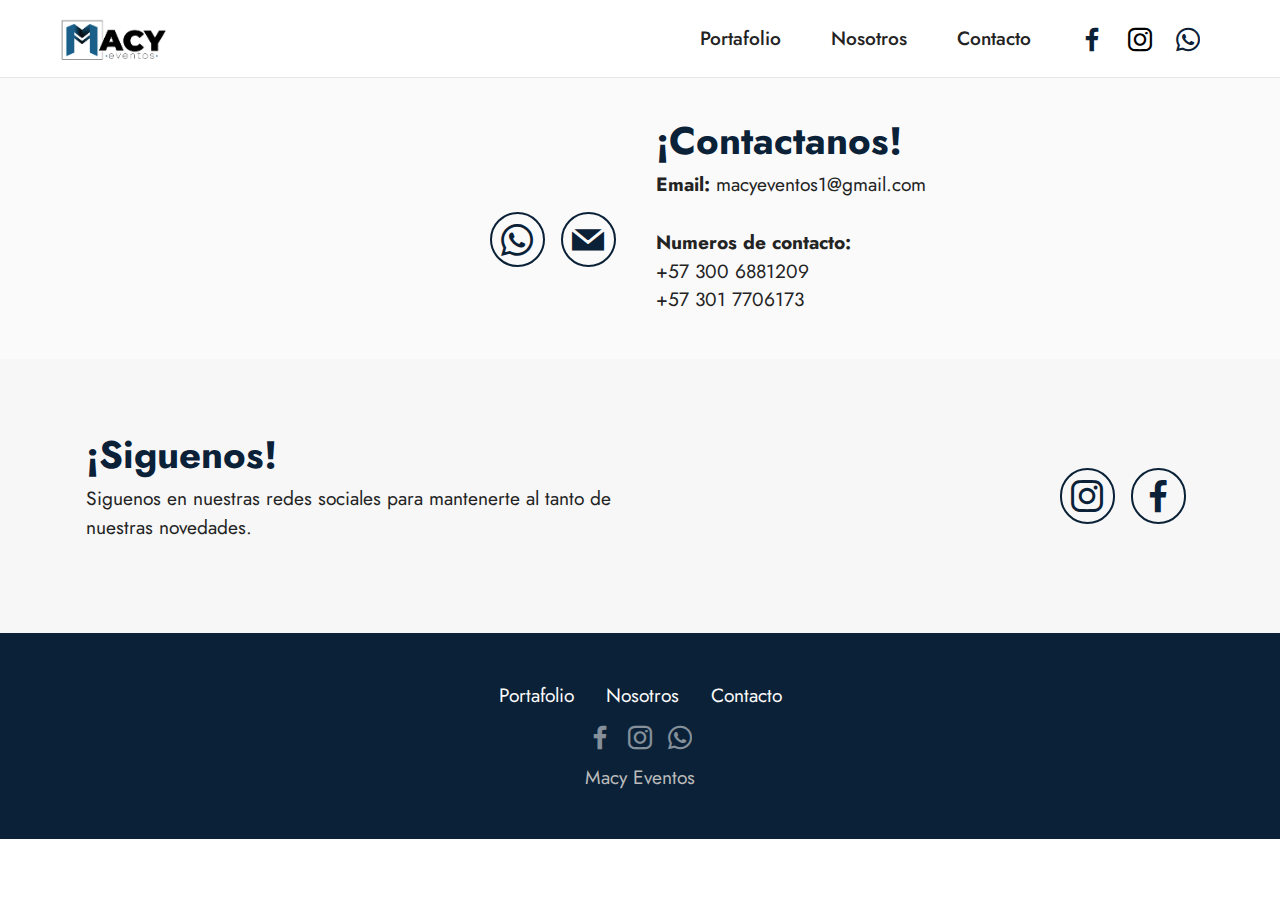
<file: page2.html>
<!DOCTYPE html>
<html  >
<head>
  <!-- Site made with Mobirise Website Builder v5.2.0, https://mobirise.com -->
  <meta charset="UTF-8">
  <meta http-equiv="X-UA-Compatible" content="IE=edge">
  <meta name="generator" content="Mobirise v5.2.0, mobirise.com">
  <meta name="viewport" content="width=device-width, initial-scale=1, minimum-scale=1">
  <link rel="shortcut icon" href="assets/images/macy-305x145.png" type="image/x-icon">
  <meta name="description" content="">
  
  
  <title>Contacto</title>
  <link rel="stylesheet" href="assets/tether/tether.min.css">
  <link rel="stylesheet" href="assets/bootstrap/css/bootstrap.min.css">
  <link rel="stylesheet" href="assets/bootstrap/css/bootstrap-grid.min.css">
  <link rel="stylesheet" href="assets/bootstrap/css/bootstrap-reboot.min.css">
  <link rel="stylesheet" href="assets/dropdown/css/style.css">
  <link rel="stylesheet" href="assets/animatecss/animate.css">
  <link rel="stylesheet" href="assets/socicon/css/styles.css">
  <link rel="stylesheet" href="assets/theme/css/style.css">
  <link rel="preload" as="style" href="assets/mobirise/css/mbr-additional.css"><link rel="stylesheet" href="assets/mobirise/css/mbr-additional.css" type="text/css">
  
  
  
  
</head>
<body>
  
  <section class="menu cid-s48OLK6784" once="menu" id="menu1-q">
    
    <nav class="navbar navbar-dropdown navbar-fixed-top navbar-expand-lg">
        <div class="container-fluid">
            <div class="navbar-brand">
                <span class="navbar-logo">
                    
                        <a href="index.html"><img src="assets/images/macy-305x145.png" alt="Mobirise" style="height: 3.8rem;"></a>
                    
                </span>
                
            </div>
            <button class="navbar-toggler" type="button" data-toggle="collapse" data-target="#navbarSupportedContent" aria-controls="navbarNavAltMarkup" aria-expanded="false" aria-label="Toggle navigation">
                <div class="hamburger">
                    <span></span>
                    <span></span>
                    <span></span>
                    <span></span>
                </div>
            </button>
            <div class="collapse navbar-collapse" id="navbarSupportedContent">
                <ul class="navbar-nav nav-dropdown nav-right" data-app-modern-menu="true"><li class="nav-item"><a class="nav-link link text-black text-primary display-7" href="page1.html">Portafolio</a></li><li class="nav-item"><a class="nav-link link text-black text-primary display-7" href="page3.html">Nosotros</a></li><li class="nav-item"><a class="nav-link link text-black text-primary display-7" href="page2.html">Contacto</a></li></ul>
                <div class="icons-menu">
                    <a class="iconfont-wrapper" href="https://www.facebook.com/macyeventos" target="_blank">
                        <span class="p-2 mbr-iconfont socicon-facebook socicon"></span>
                    </a>
                    <a class="iconfont-wrapper" href="https://www.instagram.com/macyeventos/" target="_blank">
                        <span class="p-2 mbr-iconfont socicon-instagram socicon" style="color: rgb(0, 0, 0); fill: rgb(0, 0, 0);"></span>
                    </a>
                    <a class="iconfont-wrapper" href="https://wa.me/573017706173">
                        <span class="p-2 mbr-iconfont socicon-whatsapp socicon"></span>
                    </a>
                    
                </div>
                
            </div>
        </div>
    </nav>

</section>

<section class="contacts4 cid-snNoXauiGX" id="contacts4-x">

    

    

    <div class="container">
        <div class="row align-items-center justify-content-center">
            <div class="text-content col-12 col-md-6 order-2">
                <h2 class="mbr-section-title mbr-fonts-style display-2"><strong>¡Contactanos!</strong></h2>
                <p class="mbr-text mbr-fonts-style display-7"><strong>Email:&nbsp;</strong><a href="mailto:macyeventos1@gmail.com" class="text-black">macyeventos1@gmail.com</a><br><br><strong>Numeros de contacto:</strong><br><a href="https://wa.me/57 300 6881209" class="text-black">+57 300 6881209</a><br><a href="https://wa.me/57 3017706173" class="text-black">+57 301 7706173</a><br><br></p>
            </div>
            <div class="icons d-flex align-items-center col-12 col-md-6 justify-content-end mt-md-0 mt-2 flex-wrap">
                <a href="https://wa.me/57 301 7706173">
                    <span class="mbr-iconfont mbr-iconfont-social socicon-whatsapp socicon"></span>
                </a>
                <a href="mailto:macyeventos1@gmail.com">
                    <span class="mbr-iconfont mbr-iconfont-social socicon-mail socicon"></span>
                </a>
                
                
                
                
                
                
                
                
            </div>
        </div>
    </div>
    
</section>

<section class="contacts4 cid-snNoWE0WA0" id="contacts4-w">

    

    

    <div class="container">
        <div class="row align-items-center justify-content-center">
            <div class="text-content col-12 col-md-6">
                <h2 class="mbr-section-title mbr-fonts-style display-2"><strong>¡Siguenos!</strong></h2>
                <p class="mbr-text mbr-fonts-style display-7">Siguenos en nuestras redes sociales para mantenerte al tanto de nuestras novedades.</p>
            </div>
            <div class="icons d-flex align-items-center col-12 col-md-6 justify-content-end mt-md-0 mt-2 flex-wrap">
                <a href="https://www.instagram.com/macyeventos/" target="_blank">
                    <span class="mbr-iconfont mbr-iconfont-social socicon-instagram socicon"></span>
                </a>
                <a href="https://www.facebook.com/macyeventos" target="_blank">
                    <span class="mbr-iconfont mbr-iconfont-social socicon-facebook socicon"></span>
                </a>
                
                
                
                
                
                
                
                
            </div>
        </div>
    </div>
    
</section>

<section class="footer3 cid-s48P1Icc8J" once="footers" id="footer3-r">

    

    

    <div class="container">
        <div class="media-container-row align-center mbr-white">
            <div class="row row-links">
                <ul class="foot-menu">
                    
                    
                    
                    
                    
                <li class="foot-menu-item mbr-fonts-style display-7"><a href="page1.html" class="text-white">Portafolio</a></li><li class="foot-menu-item mbr-fonts-style display-7"><a href="page3.html" class="text-white">Nosotros</a></li><li class="foot-menu-item mbr-fonts-style display-7"><a href="page2.html" class="text-white">Contacto</a></li></ul>
            </div>
            <div class="row social-row">
                <div class="social-list align-right pb-2">
                    
                    
                    
                    
                    
                    
                <div class="soc-item">
                        <a href="https://www.facebook.com/macyeventos" target="_blank">
                            <span class="mbr-iconfont mbr-iconfont-social socicon-facebook socicon"></span>
                        </a>
                    </div><div class="soc-item">
                        <a href="https://www.instagram.com/macyeventos/" target="_blank">
                            <span class="mbr-iconfont mbr-iconfont-social socicon-instagram socicon"></span>
                        </a>
                    </div><div class="soc-item">
                        <a href="https://wa.me/573017706173">
                            <span class="mbr-iconfont mbr-iconfont-social socicon-whatsapp socicon"></span>
                        </a>
                    </div></div>
            </div>
            <div class="row row-copirayt">
                <p class="mbr-text mb-0 mbr-fonts-style mbr-white align-center display-7">Macy Eventos</p>
            </div>
        </div>
    </div>
</section><section style="background-color: #fff; font-family: -apple-system, BlinkMacSystemFont, 'Segoe UI', 'Roboto', 'Helvetica Neue', Arial, sans-serif; color:#aaa; font-size:12px; padding: 0; align-items: center; display: flex;"><a href="https://mobirise.site/i" style="flex: 1 1; height: 3rem; padding-left: 1rem;"></a><p style="flex: 0 0 auto; margin:0; padding-right:1rem;"><a href="https://mobirise.site/q" style="color:#aaa;">This web page</a> was created with Mobirise website template</p></section><script src="assets/web/assets/jquery/jquery.min.js"></script>  <script src="assets/popper/popper.min.js"></script>  <script src="assets/tether/tether.min.js"></script>  <script src="assets/bootstrap/js/bootstrap.min.js"></script>  <script src="assets/smoothscroll/smooth-scroll.js"></script>  <script src="assets/dropdown/js/nav-dropdown.js"></script>  <script src="assets/dropdown/js/navbar-dropdown.js"></script>  <script src="assets/touchswipe/jquery.touch-swipe.min.js"></script>  <script src="assets/viewportchecker/jquery.viewportchecker.js"></script>  <script src="assets/sociallikes/social-likes.js"></script>  <script src="assets/theme/js/script.js"></script>  
  
  
  <input name="animation" type="hidden">
  </body>
</html>
</file>
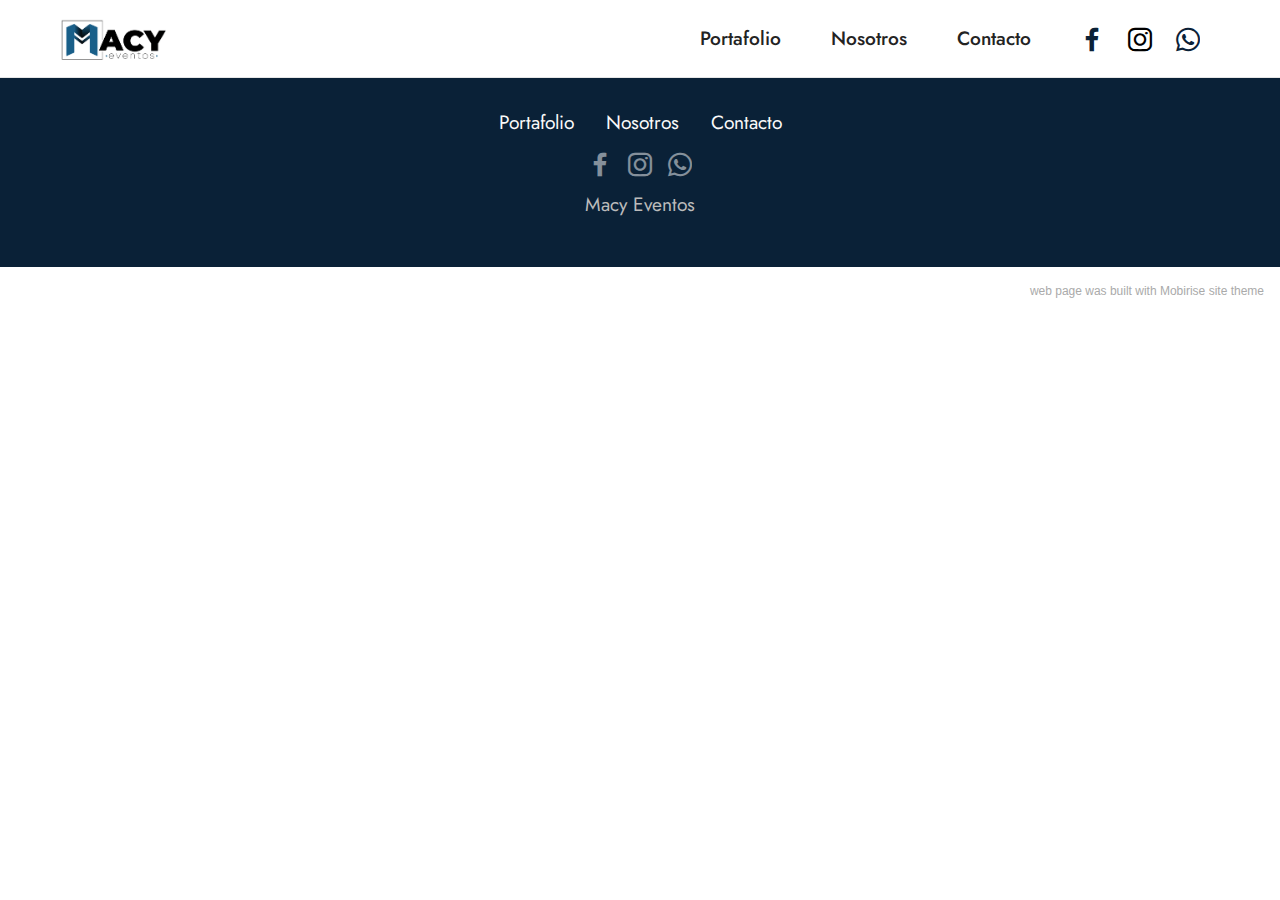
<file: page3.html>
<!DOCTYPE html>
<html  >
<head>
  <!-- Site made with Mobirise Website Builder v5.2.0, https://mobirise.com -->
  <meta charset="UTF-8">
  <meta http-equiv="X-UA-Compatible" content="IE=edge">
  <meta name="generator" content="Mobirise v5.2.0, mobirise.com">
  <meta name="viewport" content="width=device-width, initial-scale=1, minimum-scale=1">
  <link rel="shortcut icon" href="assets/images/macy-305x145.png" type="image/x-icon">
  <meta name="description" content="">
  
  
  <title>Nosotros</title>
  <link rel="stylesheet" href="assets/tether/tether.min.css">
  <link rel="stylesheet" href="assets/bootstrap/css/bootstrap.min.css">
  <link rel="stylesheet" href="assets/bootstrap/css/bootstrap-grid.min.css">
  <link rel="stylesheet" href="assets/bootstrap/css/bootstrap-reboot.min.css">
  <link rel="stylesheet" href="assets/animatecss/animate.css">
  <link rel="stylesheet" href="assets/dropdown/css/style.css">
  <link rel="stylesheet" href="assets/socicon/css/styles.css">
  <link rel="stylesheet" href="assets/theme/css/style.css">
  <link rel="preload" as="style" href="assets/mobirise/css/mbr-additional.css"><link rel="stylesheet" href="assets/mobirise/css/mbr-additional.css" type="text/css">
  
  
  
  
</head>
<body>
  
  <section class="menu cid-s48OLK6784" once="menu" id="menu1-t">
    
    <nav class="navbar navbar-dropdown navbar-fixed-top navbar-expand-lg">
        <div class="container-fluid">
            <div class="navbar-brand">
                <span class="navbar-logo">
                    
                        <a href="index.html"><img src="assets/images/macy-305x145.png" alt="Mobirise" style="height: 3.8rem;"></a>
                    
                </span>
                
            </div>
            <button class="navbar-toggler" type="button" data-toggle="collapse" data-target="#navbarSupportedContent" aria-controls="navbarNavAltMarkup" aria-expanded="false" aria-label="Toggle navigation">
                <div class="hamburger">
                    <span></span>
                    <span></span>
                    <span></span>
                    <span></span>
                </div>
            </button>
            <div class="collapse navbar-collapse" id="navbarSupportedContent">
                <ul class="navbar-nav nav-dropdown nav-right" data-app-modern-menu="true"><li class="nav-item"><a class="nav-link link text-black text-primary display-7" href="page1.html">Portafolio</a></li><li class="nav-item"><a class="nav-link link text-black text-primary display-7" href="page3.html">Nosotros</a></li><li class="nav-item"><a class="nav-link link text-black text-primary display-7" href="page2.html">Contacto</a></li></ul>
                <div class="icons-menu">
                    <a class="iconfont-wrapper" href="https://www.facebook.com/macyeventos" target="_blank">
                        <span class="p-2 mbr-iconfont socicon-facebook socicon"></span>
                    </a>
                    <a class="iconfont-wrapper" href="https://www.instagram.com/macyeventos/" target="_blank">
                        <span class="p-2 mbr-iconfont socicon-instagram socicon" style="color: rgb(0, 0, 0); fill: rgb(0, 0, 0);"></span>
                    </a>
                    <a class="iconfont-wrapper" href="https://wa.me/573017706173">
                        <span class="p-2 mbr-iconfont socicon-whatsapp socicon"></span>
                    </a>
                    
                </div>
                
            </div>
        </div>
    </nav>

</section>

<section class="footer3 cid-s48P1Icc8J" once="footers" id="footer3-s">

    

    

    <div class="container">
        <div class="media-container-row align-center mbr-white">
            <div class="row row-links">
                <ul class="foot-menu">
                    
                    
                    
                    
                    
                <li class="foot-menu-item mbr-fonts-style display-7"><a href="page1.html" class="text-white">Portafolio</a></li><li class="foot-menu-item mbr-fonts-style display-7"><a href="page3.html" class="text-white">Nosotros</a></li><li class="foot-menu-item mbr-fonts-style display-7"><a href="page2.html" class="text-white">Contacto</a></li></ul>
            </div>
            <div class="row social-row">
                <div class="social-list align-right pb-2">
                    
                    
                    
                    
                    
                    
                <div class="soc-item">
                        <a href="https://www.facebook.com/macyeventos" target="_blank">
                            <span class="mbr-iconfont mbr-iconfont-social socicon-facebook socicon"></span>
                        </a>
                    </div><div class="soc-item">
                        <a href="https://www.instagram.com/macyeventos/" target="_blank">
                            <span class="mbr-iconfont mbr-iconfont-social socicon-instagram socicon"></span>
                        </a>
                    </div><div class="soc-item">
                        <a href="https://wa.me/573017706173">
                            <span class="mbr-iconfont mbr-iconfont-social socicon-whatsapp socicon"></span>
                        </a>
                    </div></div>
            </div>
            <div class="row row-copirayt">
                <p class="mbr-text mb-0 mbr-fonts-style mbr-white align-center display-7">Macy Eventos</p>
            </div>
        </div>
    </div>
</section><section style="background-color: #fff; font-family: -apple-system, BlinkMacSystemFont, 'Segoe UI', 'Roboto', 'Helvetica Neue', Arial, sans-serif; color:#aaa; font-size:12px; padding: 0; align-items: center; display: flex;"><a href="https://mobirise.site/b" style="flex: 1 1; height: 3rem; padding-left: 1rem;"></a><p style="flex: 0 0 auto; margin:0; padding-right:1rem;"><a href="https://mobirise.site/s" style="color:#aaa;">web page</a> was built with Mobirise site theme</p></section><script src="assets/web/assets/jquery/jquery.min.js"></script>  <script src="assets/popper/popper.min.js"></script>  <script src="assets/tether/tether.min.js"></script>  <script src="assets/bootstrap/js/bootstrap.min.js"></script>  <script src="assets/smoothscroll/smooth-scroll.js"></script>  <script src="assets/viewportchecker/jquery.viewportchecker.js"></script>  <script src="assets/dropdown/js/nav-dropdown.js"></script>  <script src="assets/dropdown/js/navbar-dropdown.js"></script>  <script src="assets/touchswipe/jquery.touch-swipe.min.js"></script>  <script src="assets/theme/js/script.js"></script>  
  
  
  <input name="animation" type="hidden">
  </body>
</html>
</file>
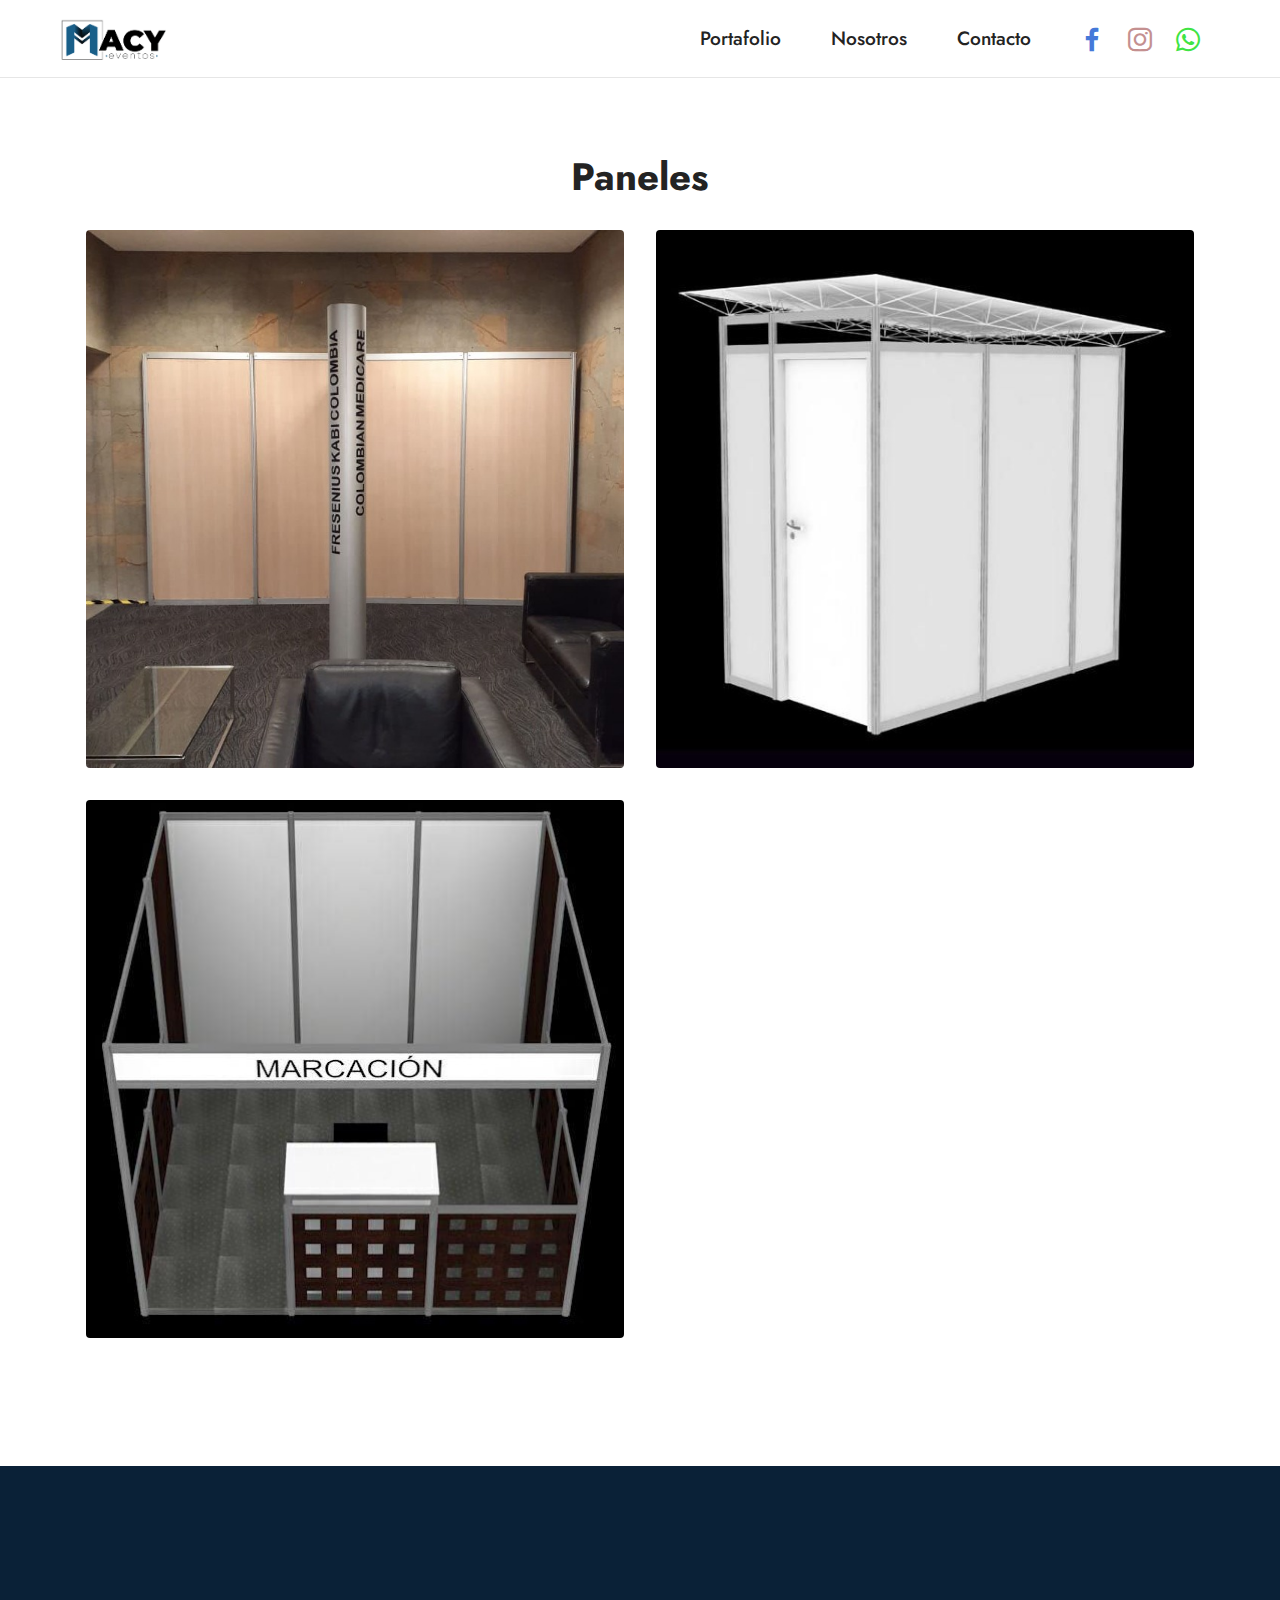
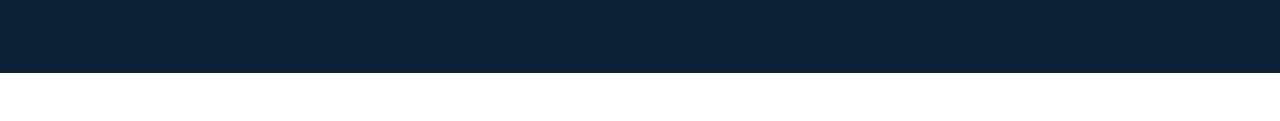
<file: paneles.html>
<!DOCTYPE html>
<html  >
<head>
  <!-- Site made with Mobirise Website Builder v5.2.0, https://mobirise.com -->
  <meta charset="UTF-8">
  <meta http-equiv="X-UA-Compatible" content="IE=edge">
  <meta name="generator" content="Mobirise v5.2.0, mobirise.com">
  <meta name="twitter:card" content="summary_large_image"/>
  <meta name="twitter:image:src" content="assets/images/paneles-meta.jpeg">
  <meta property="og:image" content="assets/images/paneles-meta.jpeg">
  <meta name="twitter:title" content="Paneles">
  <meta name="viewport" content="width=device-width, initial-scale=1, minimum-scale=1">
  <link rel="shortcut icon" href="assets/images/macy-305x145.png" type="image/x-icon">
  <meta name="description" content="">
  
  
  <title>Paneles</title>
  <link rel="stylesheet" href="assets/tether/tether.min.css">
  <link rel="stylesheet" href="assets/bootstrap/css/bootstrap.min.css">
  <link rel="stylesheet" href="assets/bootstrap/css/bootstrap-grid.min.css">
  <link rel="stylesheet" href="assets/bootstrap/css/bootstrap-reboot.min.css">
  <link rel="stylesheet" href="assets/dropdown/css/style.css">
  <link rel="stylesheet" href="assets/animatecss/animate.css">
  <link rel="stylesheet" href="assets/socicon/css/styles.css">
  <link rel="stylesheet" href="assets/theme/css/style.css">
  <link rel="preload" as="style" href="assets/mobirise/css/mbr-additional.css"><link rel="stylesheet" href="assets/mobirise/css/mbr-additional.css" type="text/css">
  
  
  
  
</head>
<body>
  
  <section class="menu cid-soKJgIJVvC" once="menu" id="menu1-1i">
    
    <nav class="navbar navbar-dropdown navbar-fixed-top navbar-expand-lg">
        <div class="container-fluid">
            <div class="navbar-brand">
                <span class="navbar-logo">
                    
                        <a href="index.html"><img src="assets/images/macy-305x145.png" alt="Mobirise" style="height: 3.8rem;"></a>
                    
                </span>
                
            </div>
            <button class="navbar-toggler" type="button" data-toggle="collapse" data-target="#navbarSupportedContent" aria-controls="navbarNavAltMarkup" aria-expanded="false" aria-label="Toggle navigation">
                <div class="hamburger">
                    <span></span>
                    <span></span>
                    <span></span>
                    <span></span>
                </div>
            </button>
            <div class="collapse navbar-collapse" id="navbarSupportedContent">
                <ul class="navbar-nav nav-dropdown nav-right" data-app-modern-menu="true"><li class="nav-item"><a class="nav-link link text-black text-primary display-7" href="portafolio.html" aria-expanded="false">Portafolio</a></li><li class="nav-item"><a class="nav-link link text-black text-primary display-7" href="nosotros.html">Nosotros</a></li><li class="nav-item"><a class="nav-link link text-black text-primary display-7" href="contacto.html">Contacto</a></li></ul>
                <div class="icons-menu">
                    <a class="iconfont-wrapper" href="https://www.facebook.com/macyeventos" target="_blank">
                        <span class="p-2 mbr-iconfont socicon-facebook socicon" style="color: rgb(68, 121, 217); fill: rgb(68, 121, 217);"></span>
                    </a>
                    <a class="iconfont-wrapper" href="https://www.instagram.com/macyeventos/" target="_blank">
                        <span class="p-2 mbr-iconfont socicon-instagram socicon" style="color: rgb(196, 144, 144); fill: rgb(196, 144, 144);"></span>
                    </a>
                    <a class="iconfont-wrapper" href="https://wa.me/573017706173">
                        <span class="p-2 mbr-iconfont socicon-whatsapp socicon" style="color: rgb(63, 228, 68); fill: rgb(63, 228, 68);"></span>
                    </a>
                    
                </div>
                
            </div>
        </div>
    </nav>

</section>

<section class="features3 cid-soKJgJbIyk" id="features3-1j">
    
    
    <div class="container">
        <div class="mbr-section-head">
            <h4 class="mbr-section-title mbr-fonts-style align-center mb-0 display-2"><strong>Paneles</strong></h4>
            
        </div>
        <div class="row mt-4">
            <div class="item features-image сol-12 col-md-6 col-lg-6">
                <div class="item-wrapper">
                    <div class="item-img">
                        <img src="assets/images/whatsapp-image-2020-12-07-at-12.01.32-1-774x1032.jpeg" alt="" data-slide-to="1">
                    </div>
                    
                    
                </div>
            </div><div class="item features-image сol-12 col-md-6 col-lg-6">
                <div class="item-wrapper">
                    <div class="item-img">
                        <img src="assets/images/whatsapp-image-2020-12-07-at-12.04.56-576x1024.jpeg" alt="" data-slide-to="1">
                    </div>
                    
                    
                </div>
            </div><div class="item features-image сol-12 col-md-6 col-lg-6">
                <div class="item-wrapper">
                    <div class="item-img">
                        <img src="assets/images/whatsapp-image-2020-12-07-at-12.10.00-536x550.jpeg" alt="" data-slide-to="1">
                    </div>
                    
                    
                </div>
            </div>
            
            
        </div>
    </div>
</section>

<section class="footer3 cid-soKJgJHuau" once="footers" id="footer3-1k">

    

    

    <div class="container">
        <div class="media-container-row align-center mbr-white">
            <div class="row row-links">
                <ul class="foot-menu">
                    
                    
                    
                    
                    
                <li class="foot-menu-item mbr-fonts-style display-7"><a href="portafolio.html" class="text-white text-primary">Portafolio</a></li><li class="foot-menu-item mbr-fonts-style display-7"><a href="nosotros.html" class="text-white text-primary">Nosotros</a></li><li class="foot-menu-item mbr-fonts-style display-7"><a href="contacto.html" class="text-white text-primary">Contacto</a></li></ul>
            </div>
            <div class="row social-row">
                <div class="social-list align-right pb-2">
                    
                    
                    
                    
                    
                    
                <div class="soc-item">
                        <a href="https://www.facebook.com/macyeventos" target="_blank">
                            <span class="mbr-iconfont mbr-iconfont-social socicon-facebook socicon" style="color: rgb(68, 121, 217); fill: rgb(68, 121, 217);"></span>
                        </a>
                    </div><div class="soc-item">
                        <a href="https://www.instagram.com/macyeventos/" target="_blank">
                            <span class="mbr-iconfont mbr-iconfont-social socicon-instagram socicon" style="color: rgb(196, 144, 144); fill: rgb(196, 144, 144);"></span>
                        </a>
                    </div><div class="soc-item">
                        <a href="https://wa.me/573017706173">
                            <span class="mbr-iconfont mbr-iconfont-social socicon-whatsapp socicon" style="color: rgb(63, 228, 68); fill: rgb(63, 228, 68);"></span>
                        </a>
                    </div></div>
            </div>
            <div class="row row-copirayt">
                <p class="mbr-text mb-0 mbr-fonts-style mbr-white align-center display-7">Macy Eventos</p>
            </div>
        </div>
    </div>
</section><section style="background-color: #fff; font-family: -apple-system, BlinkMacSystemFont, 'Segoe UI', 'Roboto', 'Helvetica Neue', Arial, sans-serif; color:#aaa; font-size:12px; padding: 0; align-items: center; display: flex;"><a href="https://mobirise.site/u" style="flex: 1 1; height: 3rem; padding-left: 1rem;"></a><p style="flex: 0 0 auto; margin:0; padding-right:1rem;">Web page was <a href="https://mobirise.site/g" style="color:#aaa;">made</a> with Mobirise</p></section><script src="assets/web/assets/jquery/jquery.min.js"></script>  <script src="assets/popper/popper.min.js"></script>  <script src="assets/tether/tether.min.js"></script>  <script src="assets/bootstrap/js/bootstrap.min.js"></script>  <script src="assets/smoothscroll/smooth-scroll.js"></script>  <script src="assets/dropdown/js/nav-dropdown.js"></script>  <script src="assets/dropdown/js/navbar-dropdown.js"></script>  <script src="assets/touchswipe/jquery.touch-swipe.min.js"></script>  <script src="assets/viewportchecker/jquery.viewportchecker.js"></script>  <script src="assets/theme/js/script.js"></script>  
  
  
  <input name="animation" type="hidden">
  </body>
</html>
</file>
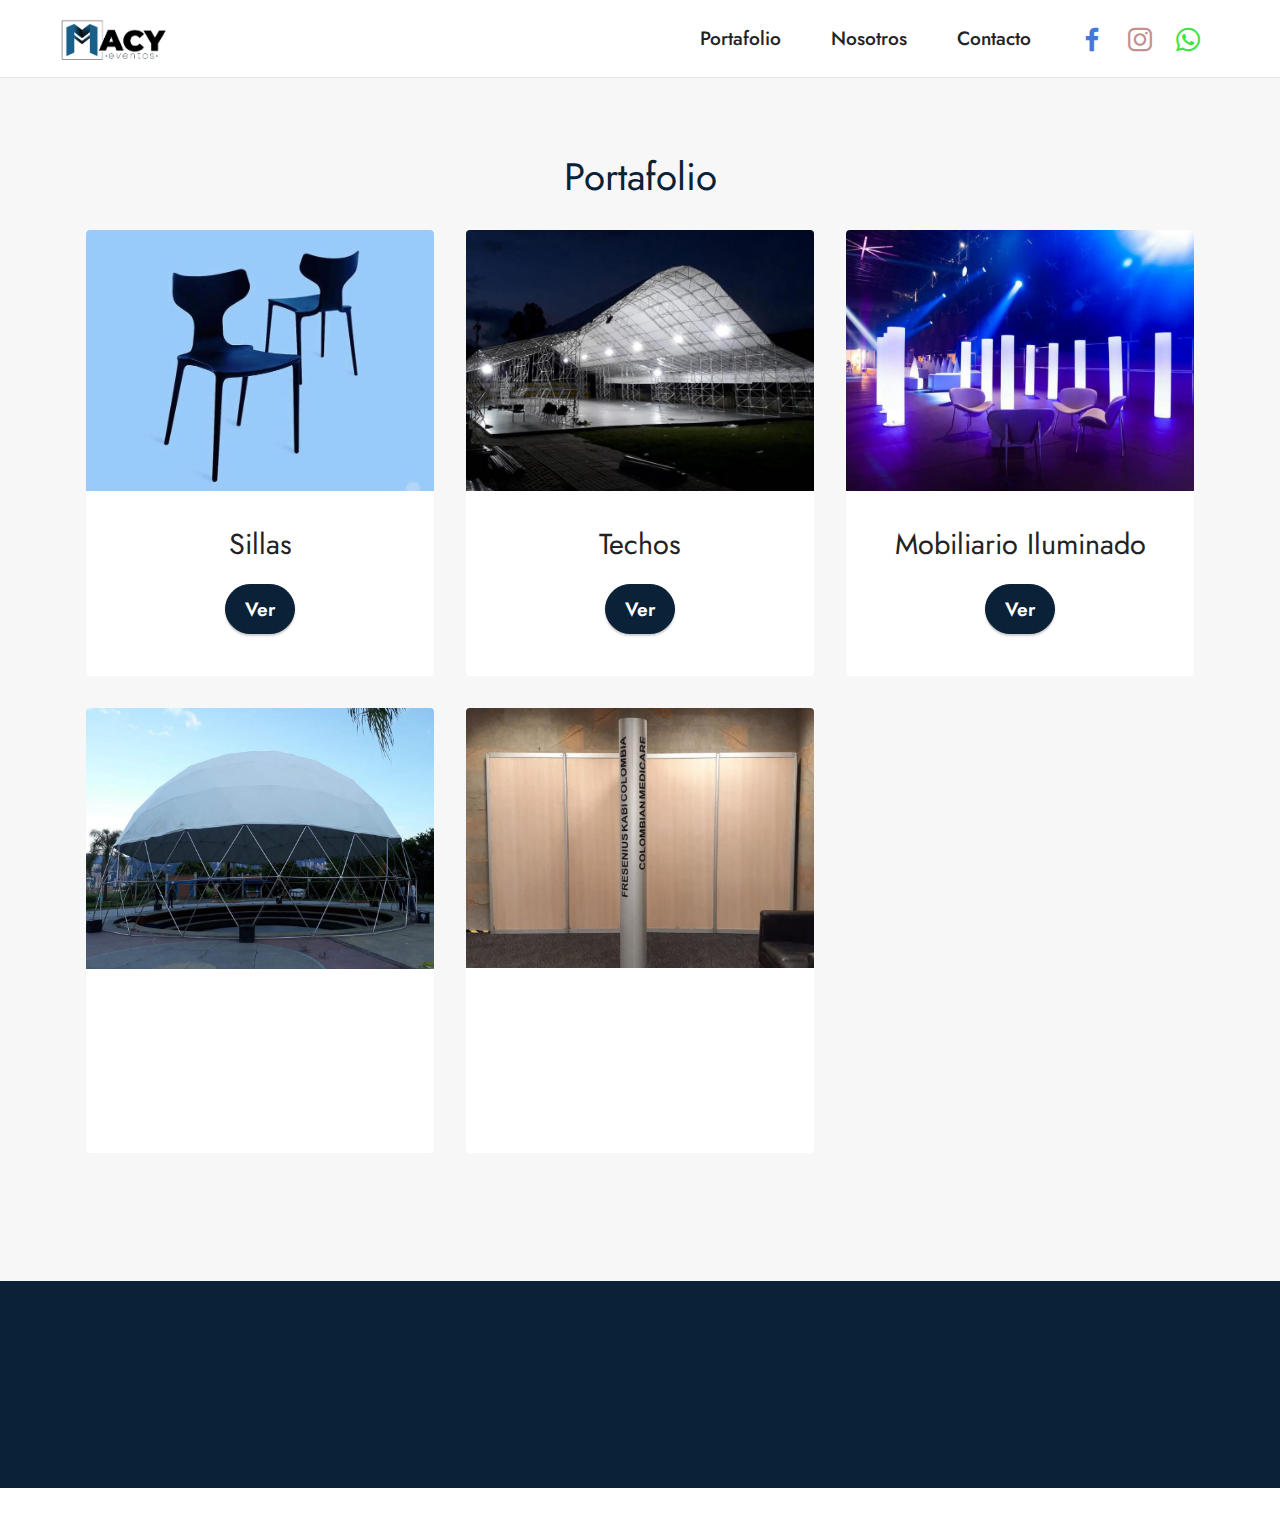
<file: portafolio.html>
<!DOCTYPE html>
<html  >
<head>
  <!-- Site made with Mobirise Website Builder v5.2.0, https://mobirise.com -->
  <meta charset="UTF-8">
  <meta http-equiv="X-UA-Compatible" content="IE=edge">
  <meta name="generator" content="Mobirise v5.2.0, mobirise.com">
  <meta name="viewport" content="width=device-width, initial-scale=1, minimum-scale=1">
  <link rel="shortcut icon" href="assets/images/macy-305x145.png" type="image/x-icon">
  <meta name="description" content="">
  
  
  <title>Portafolio</title>
  <link rel="stylesheet" href="assets/tether/tether.min.css">
  <link rel="stylesheet" href="assets/bootstrap/css/bootstrap.min.css">
  <link rel="stylesheet" href="assets/bootstrap/css/bootstrap-grid.min.css">
  <link rel="stylesheet" href="assets/bootstrap/css/bootstrap-reboot.min.css">
  <link rel="stylesheet" href="assets/dropdown/css/style.css">
  <link rel="stylesheet" href="assets/animatecss/animate.css">
  <link rel="stylesheet" href="assets/socicon/css/styles.css">
  <link rel="stylesheet" href="assets/theme/css/style.css">
  <link rel="preload" as="style" href="assets/mobirise/css/mbr-additional.css"><link rel="stylesheet" href="assets/mobirise/css/mbr-additional.css" type="text/css">
  
  
  
  
</head>
<body>
  
  <section class="menu cid-s48OLK6784" once="menu" id="menu1-m">
    
    <nav class="navbar navbar-dropdown navbar-fixed-top navbar-expand-lg">
        <div class="container-fluid">
            <div class="navbar-brand">
                <span class="navbar-logo">
                    
                        <a href="index.html"><img src="assets/images/macy-305x145.png" alt="Mobirise" style="height: 3.8rem;"></a>
                    
                </span>
                
            </div>
            <button class="navbar-toggler" type="button" data-toggle="collapse" data-target="#navbarSupportedContent" aria-controls="navbarNavAltMarkup" aria-expanded="false" aria-label="Toggle navigation">
                <div class="hamburger">
                    <span></span>
                    <span></span>
                    <span></span>
                    <span></span>
                </div>
            </button>
            <div class="collapse navbar-collapse" id="navbarSupportedContent">
                <ul class="navbar-nav nav-dropdown nav-right" data-app-modern-menu="true"><li class="nav-item"><a class="nav-link link text-black text-primary display-7" href="portafolio.html" aria-expanded="false">Portafolio</a></li><li class="nav-item"><a class="nav-link link text-black text-primary display-7" href="nosotros.html">Nosotros</a></li><li class="nav-item"><a class="nav-link link text-black text-primary display-7" href="contacto.html">Contacto</a></li></ul>
                <div class="icons-menu">
                    <a class="iconfont-wrapper" href="https://www.facebook.com/macyeventos" target="_blank">
                        <span class="p-2 mbr-iconfont socicon-facebook socicon" style="color: rgb(68, 121, 217); fill: rgb(68, 121, 217);"></span>
                    </a>
                    <a class="iconfont-wrapper" href="https://www.instagram.com/macyeventos/" target="_blank">
                        <span class="p-2 mbr-iconfont socicon-instagram socicon" style="color: rgb(196, 144, 144); fill: rgb(196, 144, 144);"></span>
                    </a>
                    <a class="iconfont-wrapper" href="https://wa.me/573017706173">
                        <span class="p-2 mbr-iconfont socicon-whatsapp socicon" style="color: rgb(63, 228, 68); fill: rgb(63, 228, 68);"></span>
                    </a>
                    
                </div>
                
            </div>
        </div>
    </nav>

</section>

<section class="gallery2 cid-slDQf7E0Lk" id="gallery2-n">
    
    
    <div class="container">
        <div class="mbr-section-head">
            <h4 class="mbr-section-title mbr-fonts-style align-center mb-0 display-2">Portafolio</h4>
            
        </div>
        <div class="row mt-4">
            <div class="item features-image сol-12 col-md-6 col-lg-4">
                <div class="item-wrapper">
                    <div class="item-img">
                        <a href="sillas.html"><img src="assets/images/whatsapp-image-2020-12-15-at-14.44.52-828x826.jpeg" alt="Sillas" title="" data-slide-to="0"></a>
                    </div>
                    <div class="item-content">
                        <h5 class="item-title mbr-fonts-style display-5">Sillas</h5>
                        
                        
                    </div>
                    <div class="mbr-section-btn item-footer mt-2"><a href="sillas.html" class="btn btn-primary item-btn display-7">Ver</a></div>
                </div>
            </div><div class="item features-image сol-12 col-md-6 col-lg-4">
                <div class="item-wrapper">
                    <div class="item-img">
                        <a href="techos.html"><img src="assets/images/whatsapp-image-2021-02-01-at-20.20.19-1024x768.jpeg" alt="Techos" data-slide-to="1"></a>
                    </div>
                    <div class="item-content">
                        <h5 class="item-title mbr-fonts-style display-5">Techos</h5>
                        
                        
                    </div>
                    <div class="mbr-section-btn item-footer mt-2"><a href="techos.html" class="btn btn-primary item-btn display-7">Ver</a></div>
                </div>
            </div>
            <div class="item features-image сol-12 col-md-6 col-lg-4">
                <div class="item-wrapper">
                    <div class="item-img">
                        <a href="iluminacion.html"><img src="assets/images/whatsapp-image-2020-12-06-at-12.51.55-1-1076x717.jpeg" alt="Iluminación" data-slide-to="2"></a>
                    </div>
                    <div class="item-content">
                        <h5 class="item-title mbr-fonts-style display-5">Mobiliario Iluminado</h5>
                        
                        
                    </div>
                    <div class="mbr-section-btn item-footer mt-2"><a href="iluminacion.html" class="btn btn-primary item-btn display-7">Ver</a></div>
                </div>
            </div><div class="item features-image сol-12 col-md-6 col-lg-4">
                <div class="item-wrapper">
                    <div class="item-img">
                        <a href="domos.html"><img src="assets/images/whatsapp-image-2020-12-05-at-00.10.29-1024x768.jpeg" alt="Domos" data-slide-to="3"></a>
                    </div>
                    <div class="item-content">
                        <h5 class="item-title mbr-fonts-style display-5">Domos</h5>
                        
                        
                    </div>
                    <div class="mbr-section-btn item-footer mt-2"><a href="domos.html" class="btn btn-primary item-btn display-7">Ver</a></div>
                </div>
            </div><div class="item features-image сol-12 col-md-6 col-lg-4">
                <div class="item-wrapper">
                    <div class="item-img">
                        <img src="assets/images/whatsapp-image-2020-12-07-at-12.01.32-696x928.jpeg" alt="Panelería" data-slide-to="4">
                    </div>
                    <div class="item-content">
                        <h5 class="item-title mbr-fonts-style display-5">Paneles</h5>
                        
                        
                    </div>
                    <div class="mbr-section-btn item-footer mt-2"><a href="paneles.html" class="btn btn-primary item-btn display-7">Ver</a></div>
                </div>
            </div>
            
            
        </div>
    </div>
</section>

<section class="footer3 cid-s48P1Icc8J" once="footers" id="footer3-l">

    

    

    <div class="container">
        <div class="media-container-row align-center mbr-white">
            <div class="row row-links">
                <ul class="foot-menu">
                    
                    
                    
                    
                    
                <li class="foot-menu-item mbr-fonts-style display-7"><a href="portafolio.html" class="text-white text-primary">Portafolio</a></li><li class="foot-menu-item mbr-fonts-style display-7"><a href="nosotros.html" class="text-white text-primary">Nosotros</a></li><li class="foot-menu-item mbr-fonts-style display-7"><a href="contacto.html" class="text-white text-primary">Contacto</a></li></ul>
            </div>
            <div class="row social-row">
                <div class="social-list align-right pb-2">
                    
                    
                    
                    
                    
                    
                <div class="soc-item">
                        <a href="https://www.facebook.com/macyeventos" target="_blank">
                            <span class="mbr-iconfont mbr-iconfont-social socicon-facebook socicon" style="color: rgb(68, 121, 217); fill: rgb(68, 121, 217);"></span>
                        </a>
                    </div><div class="soc-item">
                        <a href="https://www.instagram.com/macyeventos/" target="_blank">
                            <span class="mbr-iconfont mbr-iconfont-social socicon-instagram socicon" style="color: rgb(196, 144, 144); fill: rgb(196, 144, 144);"></span>
                        </a>
                    </div><div class="soc-item">
                        <a href="https://wa.me/573017706173">
                            <span class="mbr-iconfont mbr-iconfont-social socicon-whatsapp socicon" style="color: rgb(63, 228, 68); fill: rgb(63, 228, 68);"></span>
                        </a>
                    </div></div>
            </div>
            <div class="row row-copirayt">
                <p class="mbr-text mb-0 mbr-fonts-style mbr-white align-center display-7">Macy Eventos</p>
            </div>
        </div>
    </div>
</section><section style="background-color: #fff; font-family: -apple-system, BlinkMacSystemFont, 'Segoe UI', 'Roboto', 'Helvetica Neue', Arial, sans-serif; color:#aaa; font-size:12px; padding: 0; align-items: center; display: flex;"><a href="https://mobirise.site/s" style="flex: 1 1; height: 3rem; padding-left: 1rem;"></a><p style="flex: 0 0 auto; margin:0; padding-right:1rem;"><a href="https://mobirise.site/r" style="color:#aaa;">This page</a> was started with Mobirise template</p></section><script src="assets/web/assets/jquery/jquery.min.js"></script>  <script src="assets/popper/popper.min.js"></script>  <script src="assets/tether/tether.min.js"></script>  <script src="assets/bootstrap/js/bootstrap.min.js"></script>  <script src="assets/smoothscroll/smooth-scroll.js"></script>  <script src="assets/dropdown/js/nav-dropdown.js"></script>  <script src="assets/dropdown/js/navbar-dropdown.js"></script>  <script src="assets/touchswipe/jquery.touch-swipe.min.js"></script>  <script src="assets/viewportchecker/jquery.viewportchecker.js"></script>  <script src="assets/theme/js/script.js"></script>  
  
  
  <input name="animation" type="hidden">
  </body>
</html>
</file>
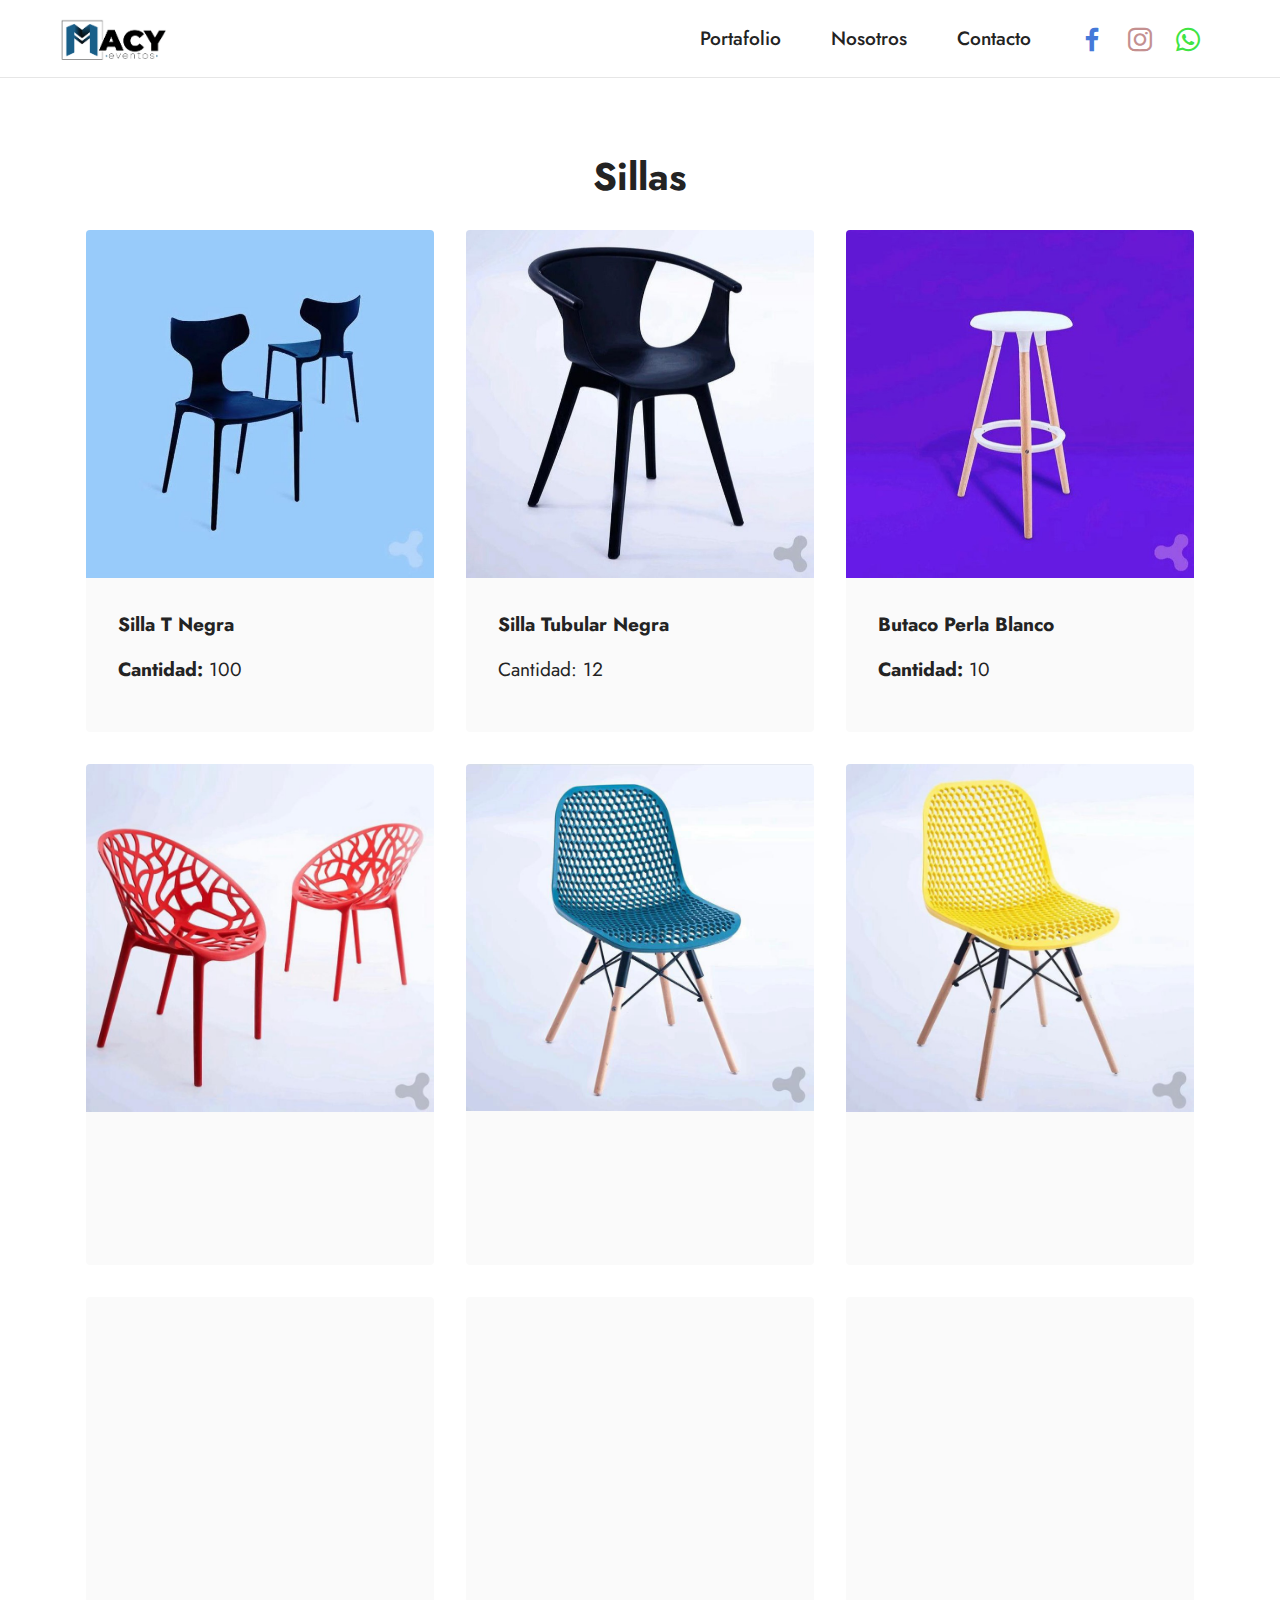
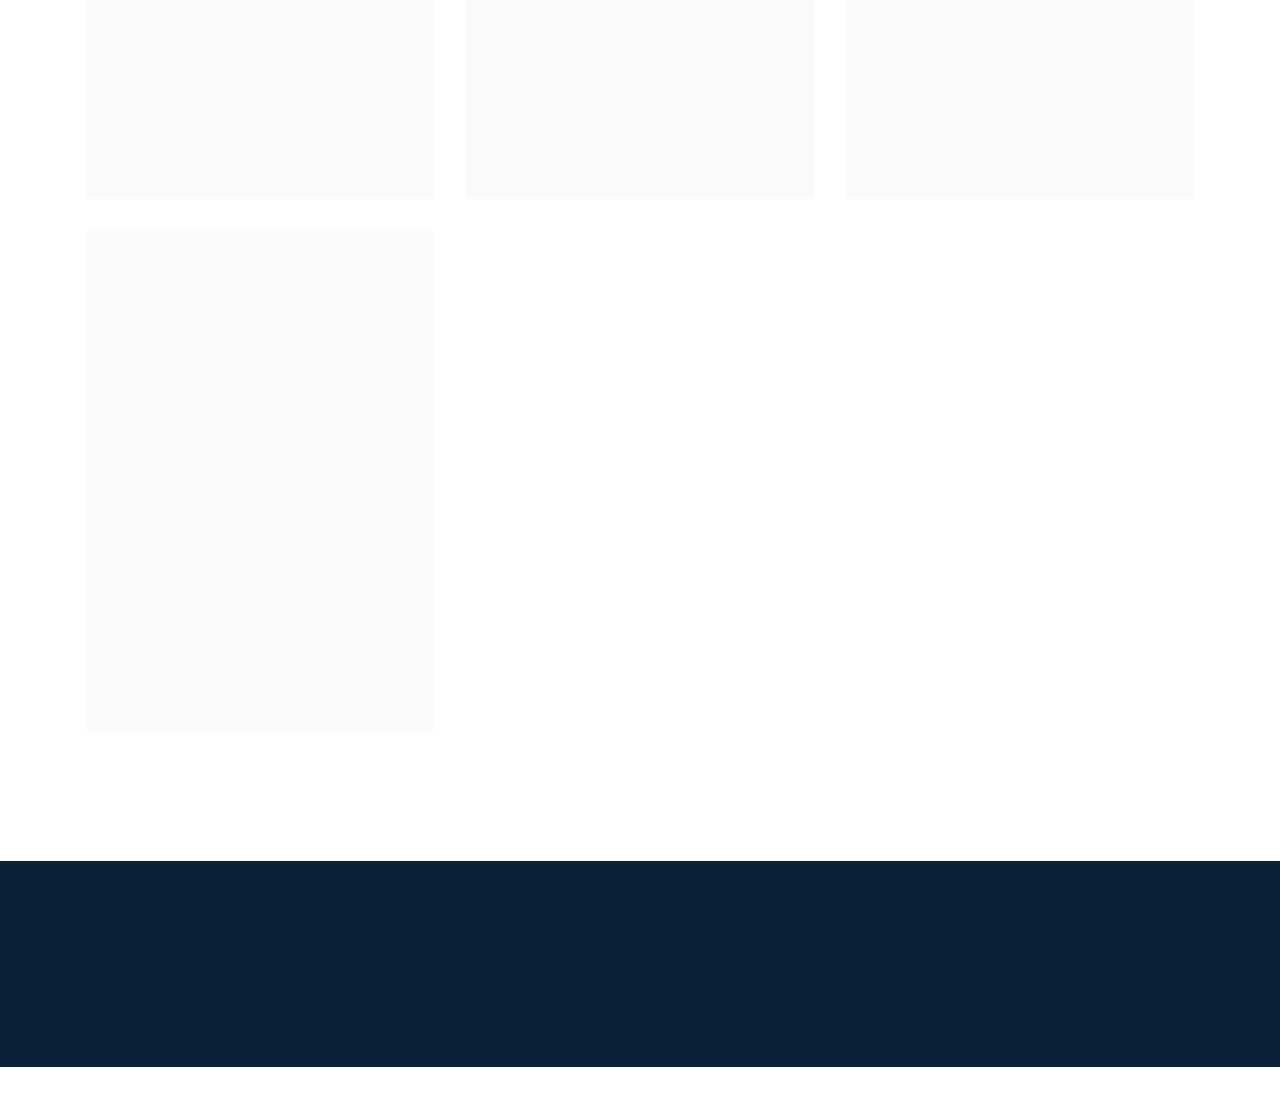
<file: sillas.html>
<!DOCTYPE html>
<html  >
<head>
  <!-- Site made with Mobirise Website Builder v5.2.0, https://mobirise.com -->
  <meta charset="UTF-8">
  <meta http-equiv="X-UA-Compatible" content="IE=edge">
  <meta name="generator" content="Mobirise v5.2.0, mobirise.com">
  <meta name="viewport" content="width=device-width, initial-scale=1, minimum-scale=1">
  <link rel="shortcut icon" href="assets/images/macy-305x145.png" type="image/x-icon">
  <meta name="description" content="">
  
  
  <title>Sillas</title>
  <link rel="stylesheet" href="assets/tether/tether.min.css">
  <link rel="stylesheet" href="assets/bootstrap/css/bootstrap.min.css">
  <link rel="stylesheet" href="assets/bootstrap/css/bootstrap-grid.min.css">
  <link rel="stylesheet" href="assets/bootstrap/css/bootstrap-reboot.min.css">
  <link rel="stylesheet" href="assets/dropdown/css/style.css">
  <link rel="stylesheet" href="assets/animatecss/animate.css">
  <link rel="stylesheet" href="assets/socicon/css/styles.css">
  <link rel="stylesheet" href="assets/theme/css/style.css">
  <link rel="preload" as="style" href="assets/mobirise/css/mbr-additional.css"><link rel="stylesheet" href="assets/mobirise/css/mbr-additional.css" type="text/css">
  
  
  
  
</head>
<body>
  
  <section class="menu cid-s48OLK6784" once="menu" id="menu1-z">
    
    <nav class="navbar navbar-dropdown navbar-fixed-top navbar-expand-lg">
        <div class="container-fluid">
            <div class="navbar-brand">
                <span class="navbar-logo">
                    
                        <a href="index.html"><img src="assets/images/macy-305x145.png" alt="Mobirise" style="height: 3.8rem;"></a>
                    
                </span>
                
            </div>
            <button class="navbar-toggler" type="button" data-toggle="collapse" data-target="#navbarSupportedContent" aria-controls="navbarNavAltMarkup" aria-expanded="false" aria-label="Toggle navigation">
                <div class="hamburger">
                    <span></span>
                    <span></span>
                    <span></span>
                    <span></span>
                </div>
            </button>
            <div class="collapse navbar-collapse" id="navbarSupportedContent">
                <ul class="navbar-nav nav-dropdown nav-right" data-app-modern-menu="true"><li class="nav-item"><a class="nav-link link text-black text-primary display-7" href="portafolio.html" aria-expanded="false">Portafolio</a></li><li class="nav-item"><a class="nav-link link text-black text-primary display-7" href="nosotros.html">Nosotros</a></li><li class="nav-item"><a class="nav-link link text-black text-primary display-7" href="contacto.html">Contacto</a></li></ul>
                <div class="icons-menu">
                    <a class="iconfont-wrapper" href="https://www.facebook.com/macyeventos" target="_blank">
                        <span class="p-2 mbr-iconfont socicon-facebook socicon" style="color: rgb(68, 121, 217); fill: rgb(68, 121, 217);"></span>
                    </a>
                    <a class="iconfont-wrapper" href="https://www.instagram.com/macyeventos/" target="_blank">
                        <span class="p-2 mbr-iconfont socicon-instagram socicon" style="color: rgb(196, 144, 144); fill: rgb(196, 144, 144);"></span>
                    </a>
                    <a class="iconfont-wrapper" href="https://wa.me/573017706173">
                        <span class="p-2 mbr-iconfont socicon-whatsapp socicon" style="color: rgb(63, 228, 68); fill: rgb(63, 228, 68);"></span>
                    </a>
                    
                </div>
                
            </div>
        </div>
    </nav>

</section>

<section class="features3 cid-soiGet8u1v" id="features3-16">
    
    
    <div class="container">
        <div class="mbr-section-head">
            <h4 class="mbr-section-title mbr-fonts-style align-center mb-0 display-2">
                <strong>Sillas</strong></h4>
            
        </div>
        <div class="row mt-4">
            <div class="item features-image сol-12 col-md-6 col-lg-4">
                <div class="item-wrapper">
                    <div class="item-img">
                        <img src="assets/images/whatsapp-image-2020-12-15-at-14.44.52-1-696x694.jpeg" alt="Silla T Negra">
                    </div>
                    <div class="item-content">
                        <h5 class="item-title mbr-fonts-style display-7"><strong>Silla T Negra</strong></h5>
                        
                        <p class="mbr-text mbr-fonts-style mt-3 display-7"><strong>Cantidad:</strong> 100<br></p>
                    </div>
                    
                </div>
            </div>
            <div class="item features-image сol-12 col-md-6 col-lg-4">
                <div class="item-wrapper">
                    <div class="item-img">
                        <img src="assets/images/whatsapp-image-2020-12-15-at-14.44.52-2-696x683.jpeg" alt="Silla Tubular Negra">
                    </div>
                    <div class="item-content">
                        <h5 class="item-title mbr-fonts-style display-7"><strong>Silla Tubular Negra</strong></h5>
                        
                        <p class="mbr-text mbr-fonts-style mt-3 display-7">Cantidad: 12<br></p>
                    </div>
                    
                </div>
            </div>
            <div class="item features-image сol-12 col-md-6 col-lg-4">
                <div class="item-wrapper">
                    <div class="item-img">
                        <img src="assets/images/whatsapp-image-2020-12-15-at-14.44.52-3-696x683.jpeg" alt="Butaco Perla Blanco">
                    </div>
                    <div class="item-content">
                        <h5 class="item-title mbr-fonts-style display-7"><strong>Butaco Perla Blanco</strong></h5>
                        
                        <p class="mbr-text mbr-fonts-style mt-3 display-7"><strong>Cantidad:</strong> 10<br></p>
                    </div>
                    
                </div>
            </div><div class="item features-image сol-12 col-md-6 col-lg-4">
                <div class="item-wrapper">
                    <div class="item-img">
                        <img src="assets/images/whatsapp-image-2020-12-15-at-14.44.53-828x797.jpeg" alt="Silla Coral Roja">
                    </div>
                    <div class="item-content">
                        <h5 class="item-title mbr-fonts-style display-7"><strong>Silla Coral Roja</strong></h5>
                        
                        <p class="mbr-text mbr-fonts-style mt-3 display-7"><strong>Cantidad:</strong>&nbsp;24<br></p>
                    </div>
                    
                </div>
            </div><div class="item features-image сol-12 col-md-6 col-lg-4">
                <div class="item-wrapper">
                    <div class="item-img">
                        <img src="assets/images/whatsapp-image-2020-12-15-at-14.44.53-1-828x827.jpg" alt="Silla Colmena Azul">
                    </div>
                    <div class="item-content">
                        <h5 class="item-title mbr-fonts-style display-7"><strong>Silla Colmena Azul</strong></h5>
                        
                        <p class="mbr-text mbr-fonts-style mt-3 display-7"><strong>Cantidad:</strong>&nbsp;80<br></p>
                    </div>
                    
                </div>
            </div><div class="item features-image сol-12 col-md-6 col-lg-4">
                <div class="item-wrapper">
                    <div class="item-img">
                        <img src="assets/images/whatsapp-image-2020-12-15-at-14.44.53-2-828x806.jpeg" alt="Silla Colmena Amarilla">
                    </div>
                    <div class="item-content">
                        <h5 class="item-title mbr-fonts-style display-7"><strong>Silla Colmena Amarilla</strong></h5>
                        
                        <p class="mbr-text mbr-fonts-style mt-3 display-7"><strong>Cantidad:</strong>&nbsp;80<br></p>
                    </div>
                    
                </div>
            </div><div class="item features-image сol-12 col-md-6 col-lg-4">
                <div class="item-wrapper">
                    <div class="item-img">
                        <img src="assets/images/whatsapp-image-2020-12-15-at-14.44.52-4-828x797.jpeg" alt="Silla Ola">
                    </div>
                    <div class="item-content">
                        <h5 class="item-title mbr-fonts-style display-7"><strong>Silla Ola</strong></h5>
                        
                        <p class="mbr-text mbr-fonts-style mt-3 display-7"><strong>Cantidad:</strong>&nbsp;24<br></p>
                    </div>
                    
                </div>
            </div><div class="item features-image сol-12 col-md-6 col-lg-4">
                <div class="item-wrapper">
                    <div class="item-img">
                        <img src="assets/images/whatsapp-image-2021-02-23-at-18.33.22-216x203.png" alt="Silla Movie Negra">
                    </div>
                    <div class="item-content">
                        <h5 class="item-title mbr-fonts-style display-7"><strong>Silla Movie Negra</strong></h5>
                        
                        <p class="mbr-text mbr-fonts-style mt-3 display-7"><strong>Cantidad:&nbsp;</strong></p>
                    </div>
                    
                </div>
            </div><div class="item features-image сol-12 col-md-6 col-lg-4">
                <div class="item-wrapper">
                    <div class="item-img">
                        <img src="assets/images/whatsapp-image-2021-02-23-at-18.33.52-366x372.jpeg" alt="Silla Lotto Blanca">
                    </div>
                    <div class="item-content">
                        <h5 class="item-title mbr-fonts-style display-7"><strong>Silla Lotto Blanca</strong></h5>
                        
                        <p class="mbr-text mbr-fonts-style mt-3 display-7"><strong>Cantidad:&nbsp;</strong></p>
                    </div>
                    
                </div>
            </div><div class="item features-image сol-12 col-md-6 col-lg-4">
                <div class="item-wrapper">
                    <div class="item-img">
                        <img src="assets/images/whatsapp-image-2021-02-23-at-18.33.14-546x546.png" alt="Silla M1B">
                    </div>
                    <div class="item-content">
                        <h5 class="item-title mbr-fonts-style display-7"><strong>Silla M1B</strong></h5>
                        
                        <p class="mbr-text mbr-fonts-style mt-3 display-7"><strong>Cantidad:&nbsp;</strong></p>
                    </div>
                    
                </div>
            </div>
        </div>
    </div>
</section>

<section class="footer3 cid-s48P1Icc8J" once="footers" id="footer3-10">

    

    

    <div class="container">
        <div class="media-container-row align-center mbr-white">
            <div class="row row-links">
                <ul class="foot-menu">
                    
                    
                    
                    
                    
                <li class="foot-menu-item mbr-fonts-style display-7"><a href="portafolio.html" class="text-white text-primary">Portafolio</a></li><li class="foot-menu-item mbr-fonts-style display-7"><a href="nosotros.html" class="text-white text-primary">Nosotros</a></li><li class="foot-menu-item mbr-fonts-style display-7"><a href="contacto.html" class="text-white text-primary">Contacto</a></li></ul>
            </div>
            <div class="row social-row">
                <div class="social-list align-right pb-2">
                    
                    
                    
                    
                    
                    
                <div class="soc-item">
                        <a href="https://www.facebook.com/macyeventos" target="_blank">
                            <span class="mbr-iconfont mbr-iconfont-social socicon-facebook socicon" style="color: rgb(68, 121, 217); fill: rgb(68, 121, 217);"></span>
                        </a>
                    </div><div class="soc-item">
                        <a href="https://www.instagram.com/macyeventos/" target="_blank">
                            <span class="mbr-iconfont mbr-iconfont-social socicon-instagram socicon" style="color: rgb(196, 144, 144); fill: rgb(196, 144, 144);"></span>
                        </a>
                    </div><div class="soc-item">
                        <a href="https://wa.me/573017706173">
                            <span class="mbr-iconfont mbr-iconfont-social socicon-whatsapp socicon" style="color: rgb(63, 228, 68); fill: rgb(63, 228, 68);"></span>
                        </a>
                    </div></div>
            </div>
            <div class="row row-copirayt">
                <p class="mbr-text mb-0 mbr-fonts-style mbr-white align-center display-7">Macy Eventos</p>
            </div>
        </div>
    </div>
</section><section style="background-color: #fff; font-family: -apple-system, BlinkMacSystemFont, 'Segoe UI', 'Roboto', 'Helvetica Neue', Arial, sans-serif; color:#aaa; font-size:12px; padding: 0; align-items: center; display: flex;"><a href="https://mobirise.site/a" style="flex: 1 1; height: 3rem; padding-left: 1rem;"></a><p style="flex: 0 0 auto; margin:0; padding-right:1rem;"><a href="https://mobirise.site/q" style="color:#aaa;">This site</a> was designed with Mobirise theme</p></section><script src="assets/web/assets/jquery/jquery.min.js"></script>  <script src="assets/popper/popper.min.js"></script>  <script src="assets/tether/tether.min.js"></script>  <script src="assets/bootstrap/js/bootstrap.min.js"></script>  <script src="assets/smoothscroll/smooth-scroll.js"></script>  <script src="assets/dropdown/js/nav-dropdown.js"></script>  <script src="assets/dropdown/js/navbar-dropdown.js"></script>  <script src="assets/touchswipe/jquery.touch-swipe.min.js"></script>  <script src="assets/viewportchecker/jquery.viewportchecker.js"></script>  <script src="assets/theme/js/script.js"></script>  
  
  
  <input name="animation" type="hidden">
  </body>
</html>
</file>
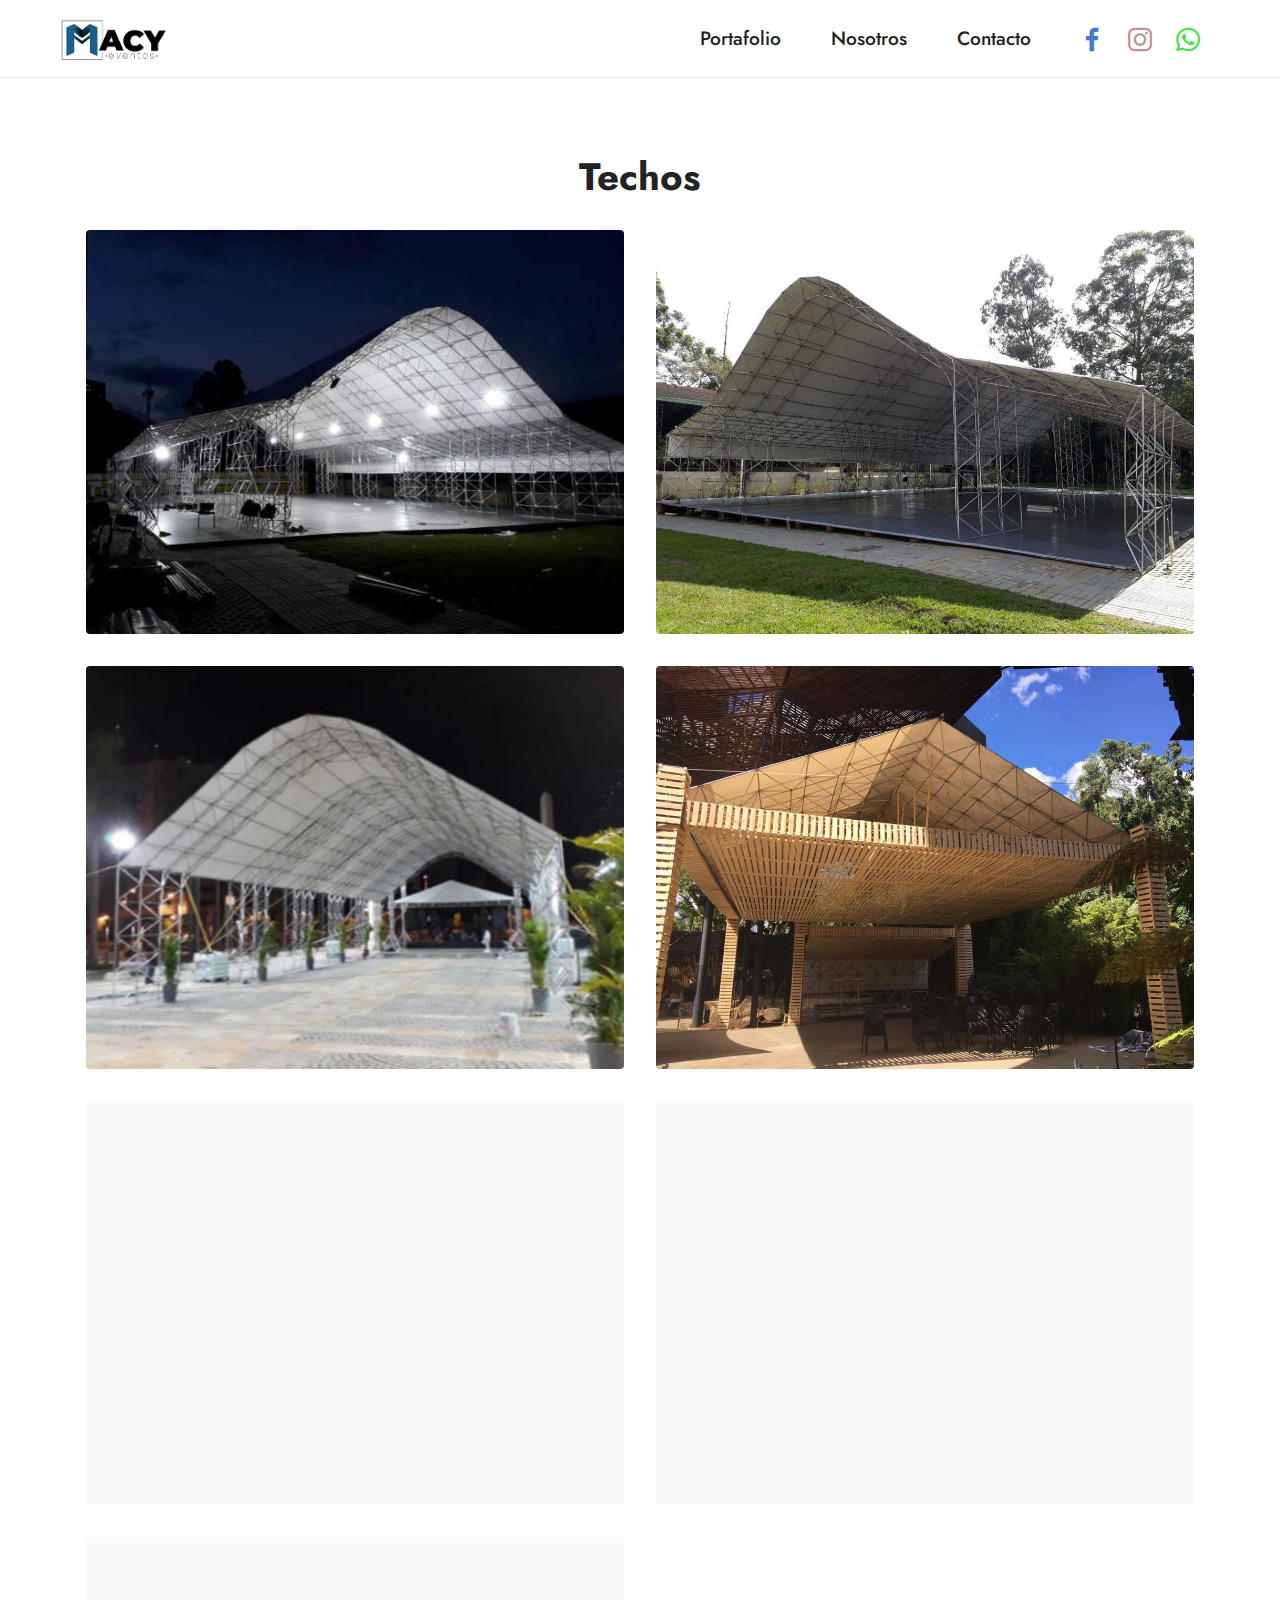
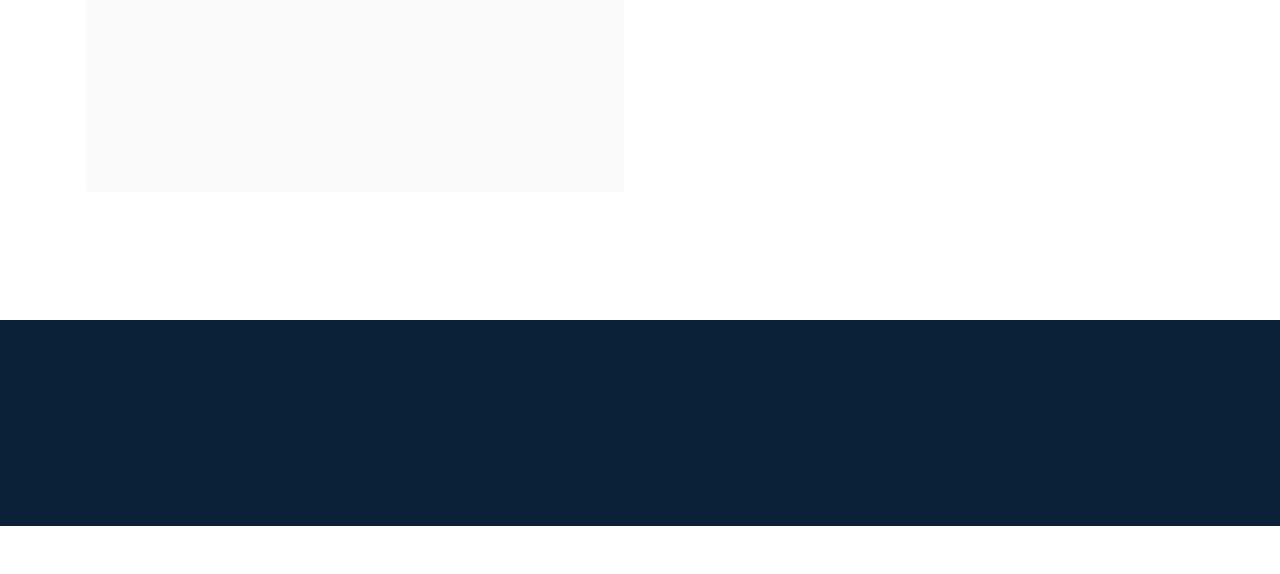
<file: techos.html>
<!DOCTYPE html>
<html  >
<head>
  <!-- Site made with Mobirise Website Builder v5.2.0, https://mobirise.com -->
  <meta charset="UTF-8">
  <meta http-equiv="X-UA-Compatible" content="IE=edge">
  <meta name="generator" content="Mobirise v5.2.0, mobirise.com">
  <meta name="viewport" content="width=device-width, initial-scale=1, minimum-scale=1">
  <link rel="shortcut icon" href="assets/images/macy-305x145.png" type="image/x-icon">
  <meta name="description" content="">
  
  
  <title>Techos</title>
  <link rel="stylesheet" href="assets/tether/tether.min.css">
  <link rel="stylesheet" href="assets/bootstrap/css/bootstrap.min.css">
  <link rel="stylesheet" href="assets/bootstrap/css/bootstrap-grid.min.css">
  <link rel="stylesheet" href="assets/bootstrap/css/bootstrap-reboot.min.css">
  <link rel="stylesheet" href="assets/dropdown/css/style.css">
  <link rel="stylesheet" href="assets/animatecss/animate.css">
  <link rel="stylesheet" href="assets/socicon/css/styles.css">
  <link rel="stylesheet" href="assets/theme/css/style.css">
  <link rel="preload" as="style" href="assets/mobirise/css/mbr-additional.css"><link rel="stylesheet" href="assets/mobirise/css/mbr-additional.css" type="text/css">
  
  
  
  
</head>
<body>
  
  <section class="menu cid-sono3L1TiH" once="menu" id="menu1-17">
    
    <nav class="navbar navbar-dropdown navbar-fixed-top navbar-expand-lg">
        <div class="container-fluid">
            <div class="navbar-brand">
                <span class="navbar-logo">
                    
                        <a href="index.html"><img src="assets/images/macy-305x145.png" alt="Mobirise" style="height: 3.8rem;"></a>
                    
                </span>
                
            </div>
            <button class="navbar-toggler" type="button" data-toggle="collapse" data-target="#navbarSupportedContent" aria-controls="navbarNavAltMarkup" aria-expanded="false" aria-label="Toggle navigation">
                <div class="hamburger">
                    <span></span>
                    <span></span>
                    <span></span>
                    <span></span>
                </div>
            </button>
            <div class="collapse navbar-collapse" id="navbarSupportedContent">
                <ul class="navbar-nav nav-dropdown nav-right" data-app-modern-menu="true"><li class="nav-item"><a class="nav-link link text-black text-primary display-7" href="portafolio.html" aria-expanded="false">Portafolio</a></li><li class="nav-item"><a class="nav-link link text-black text-primary display-7" href="nosotros.html">Nosotros</a></li><li class="nav-item"><a class="nav-link link text-black text-primary display-7" href="contacto.html">Contacto</a></li></ul>
                <div class="icons-menu">
                    <a class="iconfont-wrapper" href="https://www.facebook.com/macyeventos" target="_blank">
                        <span class="p-2 mbr-iconfont socicon-facebook socicon" style="color: rgb(68, 121, 217); fill: rgb(68, 121, 217);"></span>
                    </a>
                    <a class="iconfont-wrapper" href="https://www.instagram.com/macyeventos/" target="_blank">
                        <span class="p-2 mbr-iconfont socicon-instagram socicon" style="color: rgb(196, 144, 144); fill: rgb(196, 144, 144);"></span>
                    </a>
                    <a class="iconfont-wrapper" href="https://wa.me/573017706173">
                        <span class="p-2 mbr-iconfont socicon-whatsapp socicon" style="color: rgb(63, 228, 68); fill: rgb(63, 228, 68);"></span>
                    </a>
                    
                </div>
                
            </div>
        </div>
    </nav>

</section>

<section class="features3 cid-sono3Mx9QM" id="features3-18">
    
    
    <div class="container">
        <div class="mbr-section-head">
            <h4 class="mbr-section-title mbr-fonts-style align-center mb-0 display-2">
                <strong>Techos</strong></h4>
            
        </div>
        <div class="row mt-4">
            <div class="item features-image сol-12 col-md-6 col-lg-6">
                <div class="item-wrapper">
                    <div class="item-img">
                        <img src="assets/images/whatsapp-image-2021-02-01-at-20.20.19-696x522.jpeg" alt="">
                    </div>
                    
                    
                </div>
            </div><div class="item features-image сol-12 col-md-6 col-lg-6">
                <div class="item-wrapper">
                    <div class="item-img">
                        <img src="assets/images/whatsapp-image-2020-12-04-at-08.36.54-2-1024x768.jpg" alt="" data-slide-to="1">
                    </div>
                    
                    
                </div>
            </div><div class="item features-image сol-12 col-md-6 col-lg-6">
                <div class="item-wrapper">
                    <div class="item-img">
                        <img src="assets/images/whatsapp-image-2020-12-04-at-08.36.55-609x457.jpeg" alt="" data-slide-to="2">
                    </div>
                    
                    
                </div>
            </div><div class="item features-image сol-12 col-md-6 col-lg-6">
                <div class="item-wrapper">
                    <div class="item-img">
                        <img src="assets/images/whatsapp-image-2020-12-07-at-12.06.40-1024x768.jpeg" alt="" data-slide-to="2">
                    </div>
                    
                    
                </div>
            </div><div class="item features-image сol-12 col-md-6 col-lg-6">
                <div class="item-wrapper">
                    <div class="item-img">
                        <img src="assets/images/whatsapp-image-2020-12-07-at-12.01.32-1024x768.jpg" alt="" data-slide-to="2">
                    </div>
                    
                    
                </div>
            </div><div class="item features-image сol-12 col-md-6 col-lg-6">
                <div class="item-wrapper">
                    <div class="item-img">
                        <img src="assets/images/whatsapp-image-2020-12-05-at-00.10.35-1024x768.jpg" alt="" data-slide-to="2">
                    </div>
                    
                    
                </div>
            </div><div class="item features-image сol-12 col-md-6 col-lg-6">
                <div class="item-wrapper">
                    <div class="item-img">
                        <img src="assets/images/whatsapp-image-2020-12-06-at-12.44.30-1-1280x606.jpg" alt="" data-slide-to="2">
                    </div>
                    
                    
                </div>
            </div>
            
            
        </div>
    </div>
</section>

<section class="footer3 cid-sono3OdTyX" once="footers" id="footer3-19">

    

    

    <div class="container">
        <div class="media-container-row align-center mbr-white">
            <div class="row row-links">
                <ul class="foot-menu">
                    
                    
                    
                    
                    
                <li class="foot-menu-item mbr-fonts-style display-7"><a href="portafolio.html" class="text-white text-primary">Portafolio</a></li><li class="foot-menu-item mbr-fonts-style display-7"><a href="nosotros.html" class="text-white text-primary">Nosotros</a></li><li class="foot-menu-item mbr-fonts-style display-7"><a href="contacto.html" class="text-white text-primary">Contacto</a></li></ul>
            </div>
            <div class="row social-row">
                <div class="social-list align-right pb-2">
                    
                    
                    
                    
                    
                    
                <div class="soc-item">
                        <a href="https://www.facebook.com/macyeventos" target="_blank">
                            <span class="mbr-iconfont mbr-iconfont-social socicon-facebook socicon" style="color: rgb(68, 121, 217); fill: rgb(68, 121, 217);"></span>
                        </a>
                    </div><div class="soc-item">
                        <a href="https://www.instagram.com/macyeventos/" target="_blank">
                            <span class="mbr-iconfont mbr-iconfont-social socicon-instagram socicon" style="color: rgb(196, 144, 144); fill: rgb(196, 144, 144);"></span>
                        </a>
                    </div><div class="soc-item">
                        <a href="https://wa.me/573017706173">
                            <span class="mbr-iconfont mbr-iconfont-social socicon-whatsapp socicon" style="color: rgb(63, 228, 68); fill: rgb(63, 228, 68);"></span>
                        </a>
                    </div></div>
            </div>
            <div class="row row-copirayt">
                <p class="mbr-text mb-0 mbr-fonts-style mbr-white align-center display-7">Macy Eventos</p>
            </div>
        </div>
    </div>
</section><section style="background-color: #fff; font-family: -apple-system, BlinkMacSystemFont, 'Segoe UI', 'Roboto', 'Helvetica Neue', Arial, sans-serif; color:#aaa; font-size:12px; padding: 0; align-items: center; display: flex;"><a href="https://mobirise.site/z" style="flex: 1 1; height: 3rem; padding-left: 1rem;"></a><p style="flex: 0 0 auto; margin:0; padding-right:1rem;">Designed with Mobirise <a href="https://mobirise.site/u" style="color:#aaa;">site</a> templates</p></section><script src="assets/web/assets/jquery/jquery.min.js"></script>  <script src="assets/popper/popper.min.js"></script>  <script src="assets/tether/tether.min.js"></script>  <script src="assets/bootstrap/js/bootstrap.min.js"></script>  <script src="assets/smoothscroll/smooth-scroll.js"></script>  <script src="assets/dropdown/js/nav-dropdown.js"></script>  <script src="assets/dropdown/js/navbar-dropdown.js"></script>  <script src="assets/touchswipe/jquery.touch-swipe.min.js"></script>  <script src="assets/viewportchecker/jquery.viewportchecker.js"></script>  <script src="assets/theme/js/script.js"></script>  
  
  
  <input name="animation" type="hidden">
  </body>
</html>
</file>
<file: assets/dropdown/css/style.css>
.navbar-dropdown {
  left: 0;
  padding: 0;
  position: absolute;
  right: 0;
  top: 0;
  transition: all 0.45s ease;
  z-index: 1030;
  background: #282828; }
  .navbar-dropdown .navbar-logo {
    margin-right: 0.8rem;
    transition: margin 0.3s ease-in-out;
    vertical-align: middle; }
    .navbar-dropdown .navbar-logo img {
      height: 3.125rem;
      transition: all 0.3s ease-in-out; }
    .navbar-dropdown .navbar-logo.mbr-iconfont {
      font-size: 3.125rem;
      line-height: 3.125rem; }
  .navbar-dropdown .navbar-caption {
    font-weight: 700;
    white-space: normal;
    vertical-align: -4px;
    line-height: 3.125rem !important; }
    .navbar-dropdown .navbar-caption, .navbar-dropdown .navbar-caption:hover {
      color: inherit;
      text-decoration: none; }
  .navbar-dropdown .mbr-iconfont + .navbar-caption {
    vertical-align: -1px; }
  .navbar-dropdown.navbar-fixed-top {
    position: fixed; }
  .navbar-dropdown .navbar-brand span {
    vertical-align: -4px; }
  .navbar-dropdown.bg-color.transparent {
    background: none; }
  .navbar-dropdown.navbar-short .navbar-brand {
    padding: 0.625rem 0; }
    .navbar-dropdown.navbar-short .navbar-brand span {
      vertical-align: -1px; }
  .navbar-dropdown.navbar-short .navbar-caption {
    line-height: 2.375rem !important;
    vertical-align: -2px; }
  .navbar-dropdown.navbar-short .navbar-logo {
    margin-right: 0.5rem; }
    .navbar-dropdown.navbar-short .navbar-logo img {
      height: 2.375rem; }
    .navbar-dropdown.navbar-short .navbar-logo.mbr-iconfont {
      font-size: 2.375rem;
      line-height: 2.375rem; }
  .navbar-dropdown.navbar-short .mbr-table-cell {
    height: 3.625rem; }
  .navbar-dropdown .navbar-close {
    left: 0.6875rem;
    position: fixed;
    top: 0.75rem;
    z-index: 1000; }
  .navbar-dropdown .hamburger-icon {
    content: "";
    display: inline-block;
    vertical-align: middle;
    width: 16px;
    -webkit-box-shadow: 0 -6px 0 1px #282828,0 0 0 1px #282828,0 6px 0 1px #282828;
    -moz-box-shadow: 0 -6px 0 1px #282828,0 0 0 1px #282828,0 6px 0 1px #282828;
    box-shadow: 0 -6px 0 1px #282828,0 0 0 1px #282828,0 6px 0 1px #282828; }

.dropdown-menu .dropdown-toggle[data-toggle="dropdown-submenu"]::after {
  border-bottom: 0.35em solid transparent;
  border-left: 0.35em solid;
  border-right: 0;
  border-top: 0.35em solid transparent;
  margin-left: 0.3rem; }

.dropdown-menu .dropdown-item:focus {
  outline: 0; }

.nav-dropdown {
  font-size: 0.75rem;
  font-weight: 500;
  height: auto !important; }
  .nav-dropdown .nav-btn {
    padding-left: 1rem; }
  .nav-dropdown .link {
    margin: .667em 1.667em;
    font-weight: 500;
    padding: 0;
    transition: color .2s ease-in-out; }
    .nav-dropdown .link.dropdown-toggle {
      margin-right: 2.583em; }
      .nav-dropdown .link.dropdown-toggle::after {
        margin-left: .25rem;
        border-top: 0.35em solid;
        border-right: 0.35em solid transparent;
        border-left: 0.35em solid transparent;
        border-bottom: 0; }
      .nav-dropdown .link.dropdown-toggle[aria-expanded="true"] {
        margin: 0;
        padding: 0.667em 3.263em  0.667em 1.667em; }
  .nav-dropdown .link::after,
  .nav-dropdown .dropdown-item::after {
    color: inherit; }
  .nav-dropdown .btn {
    font-size: 0.75rem;
    font-weight: 700;
    letter-spacing: 0;
    margin-bottom: 0;
    padding-left: 1.25rem;
    padding-right: 1.25rem; }
  .nav-dropdown .dropdown-menu {
    border-radius: 0;
    border: 0;
    left: 0;
    margin: 0;
    padding-bottom: 1.25rem;
    padding-top: 1.25rem;
    position: relative; }
  .nav-dropdown .dropdown-submenu {
    margin-left: 0.125rem;
    top: 0; }
  .nav-dropdown .dropdown-item {
    font-weight: 500;
    line-height: 2;
    padding: 0.3846em 4.615em 0.3846em 1.5385em;
    position: relative;
    transition: color .2s ease-in-out, background-color .2s ease-in-out; }
    .nav-dropdown .dropdown-item::after {
      margin-top: -0.3077em;
      position: absolute;
      right: 1.1538em;
      top: 50%; }
    .nav-dropdown .dropdown-item:focus, .nav-dropdown .dropdown-item:hover {
      background: none; }

@media (max-width: 767px) {
  .nav-dropdown.navbar-toggleable-sm {
    bottom: 0;
    display: none;
    left: 0;
    overflow-x: hidden;
    position: fixed;
    top: 0;
    transform: translateX(-100%);
    -ms-transform: translateX(-100%);
    -webkit-transform: translateX(-100%);
    width: 18.75rem;
    z-index: 999; } }
.nav-dropdown.navbar-toggleable-xl {
  bottom: 0;
  display: none;
  left: 0;
  overflow-x: hidden;
  position: fixed;
  top: 0;
  transform: translateX(-100%);
  -ms-transform: translateX(-100%);
  -webkit-transform: translateX(-100%);
  width: 18.75rem;
  z-index: 999; }

.nav-dropdown-sm {
  display: block !important;
  overflow-x: hidden;
  overflow: auto;
  padding-top: 3.875rem; }
  .nav-dropdown-sm::after {
    content: "";
    display: block;
    height: 3rem;
    width: 100%; }
  .nav-dropdown-sm.collapse.in ~ .navbar-close {
    display: block !important; }
  .nav-dropdown-sm.collapsing, .nav-dropdown-sm.collapse.in {
    transform: translateX(0);
    -ms-transform: translateX(0);
    -webkit-transform: translateX(0);
    transition: all 0.25s ease-out;
    -webkit-transition: all 0.25s ease-out;
    background: #282828; }
  .nav-dropdown-sm.collapsing[aria-expanded="false"] {
    transform: translateX(-100%);
    -ms-transform: translateX(-100%);
    -webkit-transform: translateX(-100%); }
  .nav-dropdown-sm .nav-item {
    display: block;
    margin-left: 0 !important;
    padding-left: 0; }
  .nav-dropdown-sm .link,
  .nav-dropdown-sm .dropdown-item {
    border-top: 1px dotted rgba(255, 255, 255, 0.1);
    font-size: 0.8125rem;
    line-height: 1.6;
    margin: 0 !important;
    padding: 0.875rem 2.4rem 0.875rem 1.5625rem !important;
    position: relative;
    white-space: normal; }
    .nav-dropdown-sm .link:focus, .nav-dropdown-sm .link:hover,
    .nav-dropdown-sm .dropdown-item:focus,
    .nav-dropdown-sm .dropdown-item:hover {
      background: rgba(0, 0, 0, 0.2) !important;
      color: #c0a375; }
  .nav-dropdown-sm .nav-btn {
    position: relative;
    padding: 1.5625rem 1.5625rem 0 1.5625rem; }
    .nav-dropdown-sm .nav-btn::before {
      border-top: 1px dotted rgba(255, 255, 255, 0.1);
      content: "";
      left: 0;
      position: absolute;
      top: 0;
      width: 100%; }
    .nav-dropdown-sm .nav-btn + .nav-btn {
      padding-top: 0.625rem; }
      .nav-dropdown-sm .nav-btn + .nav-btn::before {
        display: none; }
  .nav-dropdown-sm .btn {
    padding: 0.625rem 0; }
  .nav-dropdown-sm .dropdown-toggle[data-toggle="dropdown-submenu"]::after {
    margin-left: .25rem;
    border-top: 0.35em solid;
    border-right: 0.35em solid transparent;
    border-left: 0.35em solid transparent;
    border-bottom: 0; }
  .nav-dropdown-sm .dropdown-toggle[data-toggle="dropdown-submenu"][aria-expanded="true"]::after {
    border-top: 0;
    border-right: 0.35em solid transparent;
    border-left: 0.35em solid transparent;
    border-bottom: 0.35em solid; }
  .nav-dropdown-sm .dropdown-menu {
    margin: 0;
    padding: 0;
    position: relative;
    top: 0;
    left: 0;
    width: 100%;
    border: 0;
    float: none;
    border-radius: 0;
    background: none; }
  .nav-dropdown-sm .dropdown-submenu {
    left: 100%;
    margin-left: 0.125rem;
    margin-top: -1.25rem;
    top: 0; }

.navbar-toggleable-sm .nav-dropdown .dropdown-menu {
  position: absolute; }

.navbar-toggleable-sm .nav-dropdown .dropdown-submenu {
  left: 100%;
  margin-left: 0.125rem;
  margin-top: -1.25rem;
  top: 0; }

.navbar-toggleable-sm.opened .nav-dropdown .dropdown-menu {
  position: relative; }

.navbar-toggleable-sm.opened .nav-dropdown .dropdown-submenu {
  left: 0;
  margin-left: 00rem;
  margin-top: 0rem;
  top: 0; }

.is-builder .nav-dropdown.collapsing {
  transition: none !important; }

/*# sourceMappingURL=style.css.map */
</file>
<file: assets/socicon/css/styles.css>
@charset "UTF-8";

@font-face {
  font-family: 'Socicon';
  src:  url('../fonts/socicon.eot');
  src:  url('../fonts/socicon.eot?#iefix') format('embedded-opentype'),
    url('../fonts/socicon.woff2') format('woff2'),
    url('../fonts/socicon.ttf') format('truetype'),
    url('../fonts/socicon.woff') format('woff'),
    url('../fonts/socicon.svg#socicon') format('svg');
  font-weight: normal;
  font-style: normal;
}

[data-icon]:before {
  font-family: "socicon" !important;
  content: attr(data-icon);
  font-style: normal !important;
  font-weight: normal !important;
  font-variant: normal !important;
  text-transform: none !important;
  speak: none;
  line-height: 1;
  -webkit-font-smoothing: antialiased;
  -moz-osx-font-smoothing: grayscale;
}

[class^="socicon-"], [class*=" socicon-"] {
  /* use !important to prevent issues with browser extensions that change fonts */
  font-family: 'Socicon' !important;
  speak: none;
  font-style: normal;
  font-weight: normal;
  font-variant: normal;
  text-transform: none;
  line-height: 1;

  /* Better Font Rendering =========== */
  -webkit-font-smoothing: antialiased;
  -moz-osx-font-smoothing: grayscale;
}

.socicon-eitaa:before {
  content: "\e97c";
}
.socicon-soroush:before {
  content: "\e97d";
}
.socicon-bale:before {
  content: "\e97e";
}
.socicon-zazzle:before {
  content: "\e97b";
}
.socicon-society6:before {
  content: "\e97a";
}
.socicon-redbubble:before {
  content: "\e979";
}
.socicon-avvo:before {
  content: "\e978";
}
.socicon-stitcher:before {
  content: "\e977";
}
.socicon-googlehangouts:before {
  content: "\e974";
}
.socicon-dlive:before {
  content: "\e975";
}
.socicon-vsco:before {
  content: "\e976";
}
.socicon-flipboard:before {
  content: "\e973";
}
.socicon-ubuntu:before {
  content: "\e958";
}
.socicon-artstation:before {
  content: "\e959";
}
.socicon-invision:before {
  content: "\e95a";
}
.socicon-torial:before {
  content: "\e95b";
}
.socicon-collectorz:before {
  content: "\e95c";
}
.socicon-seenthis:before {
  content: "\e95d";
}
.socicon-googleplaymusic:before {
  content: "\e95e";
}
.socicon-debian:before {
  content: "\e95f";
}
.socicon-filmfreeway:before {
  content: "\e960";
}
.socicon-gnome:before {
  content: "\e961";
}
.socicon-itchio:before {
  content: "\e962";
}
.socicon-jamendo:before {
  content: "\e963";
}
.socicon-mix:before {
  content: "\e964";
}
.socicon-sharepoint:before {
  content: "\e965";
}
.socicon-tinder:before {
  content: "\e966";
}
.socicon-windguru:before {
  content: "\e967";
}
.socicon-cdbaby:before {
  content: "\e968";
}
.socicon-elementaryos:before {
  content: "\e969";
}
.socicon-stage32:before {
  content: "\e96a";
}
.socicon-tiktok:before {
  content: "\e96b";
}
.socicon-gitter:before {
  content: "\e96c";
}
.socicon-letterboxd:before {
  content: "\e96d";
}
.socicon-threema:before {
  content: "\e96e";
}
.socicon-splice:before {
  content: "\e96f";
}
.socicon-metapop:before {
  content: "\e970";
}
.socicon-naver:before {
  content: "\e971";
}
.socicon-remote:before {
  content: "\e972";
}
.socicon-internet:before {
  content: "\e957";
}
.socicon-moddb:before {
  content: "\e94b";
}
.socicon-indiedb:before {
  content: "\e94c";
}
.socicon-traxsource:before {
  content: "\e94d";
}
.socicon-gamefor:before {
  content: "\e94e";
}
.socicon-pixiv:before {
  content: "\e94f";
}
.socicon-myanimelist:before {
  content: "\e950";
}
.socicon-blackberry:before {
  content: "\e951";
}
.socicon-wickr:before {
  content: "\e952";
}
.socicon-spip:before {
  content: "\e953";
}
.socicon-napster:before {
  content: "\e954";
}
.socicon-beatport:before {
  content: "\e955";
}
.socicon-hackerone:before {
  content: "\e956";
}
.socicon-hackernews:before {
  content: "\e946";
}
.socicon-smashwords:before {
  content: "\e947";
}
.socicon-kobo:before {
  content: "\e948";
}
.socicon-bookbub:before {
  content: "\e949";
}
.socicon-mailru:before {
  content: "\e94a";
}
.socicon-gitlab:before {
  content: "\e945";
}
.socicon-instructables:before {
  content: "\e944";
}
.socicon-portfolio:before {
  content: "\e943";
}
.socicon-codered:before {
  content: "\e940";
}
.socicon-origin:before {
  content: "\e941";
}
.socicon-nextdoor:before {
  content: "\e942";
}
.socicon-udemy:before {
  content: "\e93f";
}
.socicon-livemaster:before {
  content: "\e93e";
}
.socicon-crunchbase:before {
  content: "\e93b";
}
.socicon-homefy:before {
  content: "\e93c";
}
.socicon-calendly:before {
  content: "\e93d";
}
.socicon-realtor:before {
  content: "\e90f";
}
.socicon-tidal:before {
  content: "\e910";
}
.socicon-qobuz:before {
  content: "\e911";
}
.socicon-natgeo:before {
  content: "\e912";
}
.socicon-mastodon:before {
  content: "\e913";
}
.socicon-unsplash:before {
  content: "\e914";
}
.socicon-homeadvisor:before {
  content: "\e915";
}
.socicon-angieslist:before {
  content: "\e916";
}
.socicon-codepen:before {
  content: "\e917";
}
.socicon-slack:before {
  content: "\e918";
}
.socicon-openaigym:before {
  content: "\e919";
}
.socicon-logmein:before {
  content: "\e91a";
}
.socicon-fiverr:before {
  content: "\e91b";
}
.socicon-gotomeeting:before {
  content: "\e91c";
}
.socicon-aliexpress:before {
  content: "\e91d";
}
.socicon-guru:before {
  content: "\e91e";
}
.socicon-appstore:before {
  content: "\e91f";
}
.socicon-homes:before {
  content: "\e920";
}
.socicon-zoom:before {
  content: "\e921";
}
.socicon-alibaba:before {
  content: "\e922";
}
.socicon-craigslist:before {
  content: "\e923";
}
.socicon-wix:before {
  content: "\e924";
}
.socicon-redfin:before {
  content: "\e925";
}
.socicon-googlecalendar:before {
  content: "\e926";
}
.socicon-shopify:before {
  content: "\e927";
}
.socicon-freelancer:before {
  content: "\e928";
}
.socicon-seedrs:before {
  content: "\e929";
}
.socicon-bing:before {
  content: "\e92a";
}
.socicon-doodle:before {
  content: "\e92b";
}
.socicon-bonanza:before {
  content: "\e92c";
}
.socicon-squarespace:before {
  content: "\e92d";
}
.socicon-toptal:before {
  content: "\e92e";
}
.socicon-gust:before {
  content: "\e92f";
}
.socicon-ask:before {
  content: "\e930";
}
.socicon-trulia:before {
  content: "\e931";
}
.socicon-loomly:before {
  content: "\e932";
}
.socicon-ghost:before {
  content: "\e933";
}
.socicon-upwork:before {
  content: "\e934";
}
.socicon-fundable:before {
  content: "\e935";
}
.socicon-booking:before {
  content: "\e936";
}
.socicon-googlemaps:before {
  content: "\e937";
}
.socicon-zillow:before {
  content: "\e938";
}
.socicon-niconico:before {
  content: "\e939";
}
.socicon-toneden:before {
  content: "\e93a";
}
.socicon-augment:before {
  content: "\e908";
}
.socicon-bitbucket:before {
  content: "\e909";
}
.socicon-fyuse:before {
  content: "\e90a";
}
.socicon-yt-gaming:before {
  content: "\e90b";
}
.socicon-sketchfab:before {
  content: "\e90c";
}
.socicon-mobcrush:before {
  content: "\e90d";
}
.socicon-microsoft:before {
  content: "\e90e";
}
.socicon-pandora:before {
  content: "\e907";
}
.socicon-messenger:before {
  content: "\e906";
}
.socicon-gamewisp:before {
  content: "\e905";
}
.socicon-bloglovin:before {
  content: "\e904";
}
.socicon-tunein:before {
  content: "\e903";
}
.socicon-gamejolt:before {
  content: "\e901";
}
.socicon-trello:before {
  content: "\e902";
}
.socicon-spreadshirt:before {
  content: "\e900";
}
.socicon-500px:before {
  content: "\e000";
}
.socicon-8tracks:before {
  content: "\e001";
}
.socicon-airbnb:before {
  content: "\e002";
}
.socicon-alliance:before {
  content: "\e003";
}
.socicon-amazon:before {
  content: "\e004";
}
.socicon-amplement:before {
  content: "\e005";
}
.socicon-android:before {
  content: "\e006";
}
.socicon-angellist:before {
  content: "\e007";
}
.socicon-apple:before {
  content: "\e008";
}
.socicon-appnet:before {
  content: "\e009";
}
.socicon-baidu:before {
  content: "\e00a";
}
.socicon-bandcamp:before {
  content: "\e00b";
}
.socicon-battlenet:before {
  content: "\e00c";
}
.socicon-mixer:before {
  content: "\e00d";
}
.socicon-bebee:before {
  content: "\e00e";
}
.socicon-bebo:before {
  content: "\e00f";
}
.socicon-behance:before {
  content: "\e010";
}
.socicon-blizzard:before {
  content: "\e011";
}
.socicon-blogger:before {
  content: "\e012";
}
.socicon-buffer:before {
  content: "\e013";
}
.socicon-chrome:before {
  content: "\e014";
}
.socicon-coderwall:before {
  content: "\e015";
}
.socicon-curse:before {
  content: "\e016";
}
.socicon-dailymotion:before {
  content: "\e017";
}
.socicon-deezer:before {
  content: "\e018";
}
.socicon-delicious:before {
  content: "\e019";
}
.socicon-deviantart:before {
  content: "\e01a";
}
.socicon-diablo:before {
  content: "\e01b";
}
.socicon-digg:before {
  content: "\e01c";
}
.socicon-discord:before {
  content: "\e01d";
}
.socicon-disqus:before {
  content: "\e01e";
}
.socicon-douban:before {
  content: "\e01f";
}
.socicon-draugiem:before {
  content: "\e020";
}
.socicon-dribbble:before {
  content: "\e021";
}
.socicon-drupal:before {
  content: "\e022";
}
.socicon-ebay:before {
  content: "\e023";
}
.socicon-ello:before {
  content: "\e024";
}
.socicon-endomodo:before {
  content: "\e025";
}
.socicon-envato:before {
  content: "\e026";
}
.socicon-etsy:before {
  content: "\e027";
}
.socicon-facebook:before {
  content: "\e028";
}
.socicon-feedburner:before {
  content: "\e029";
}
.socicon-filmweb:before {
  content: "\e02a";
}
.socicon-firefox:before {
  content: "\e02b";
}
.socicon-flattr:before {
  content: "\e02c";
}
.socicon-flickr:before {
  content: "\e02d";
}
.socicon-formulr:before {
  content: "\e02e";
}
.socicon-forrst:before {
  content: "\e02f";
}
.socicon-foursquare:before {
  content: "\e030";
}
.socicon-friendfeed:before {
  content: "\e031";
}
.socicon-github:before {
  content: "\e032";
}
.socicon-goodreads:before {
  content: "\e033";
}
.socicon-google:before {
  content: "\e034";
}
.socicon-googlescholar:before {
  content: "\e035";
}
.socicon-googlegroups:before {
  content: "\e036";
}
.socicon-googlephotos:before {
  content: "\e037";
}
.socicon-googleplus:before {
  content: "\e038";
}
.socicon-grooveshark:before {
  content: "\e039";
}
.socicon-hackerrank:before {
  content: "\e03a";
}
.socicon-hearthstone:before {
  content: "\e03b";
}
.socicon-hellocoton:before {
  content: "\e03c";
}
.socicon-heroes:before {
  content: "\e03d";
}
.socicon-smashcast:before {
  content: "\e03e";
}
.socicon-horde:before {
  content: "\e03f";
}
.socicon-houzz:before {
  content: "\e040";
}
.socicon-icq:before {
  content: "\e041";
}
.socicon-identica:before {
  content: "\e042";
}
.socicon-imdb:before {
  content: "\e043";
}
.socicon-instagram:before {
  content: "\e044";
}
.socicon-issuu:before {
  content: "\e045";
}
.socicon-istock:before {
  content: "\e046";
}
.socicon-itunes:before {
  content: "\e047";
}
.socicon-keybase:before {
  content: "\e048";
}
.socicon-lanyrd:before {
  content: "\e049";
}
.socicon-lastfm:before {
  content: "\e04a";
}
.socicon-line:before {
  content: "\e04b";
}
.socicon-linkedin:before {
  content: "\e04c";
}
.socicon-livejournal:before {
  content: "\e04d";
}
.socicon-lyft:before {
  content: "\e04e";
}
.socicon-macos:before {
  content: "\e04f";
}
.socicon-mail:before {
  content: "\e050";
}
.socicon-medium:before {
  content: "\e051";
}
.socicon-meetup:before {
  content: "\e052";
}
.socicon-mixcloud:before {
  content: "\e053";
}
.socicon-modelmayhem:before {
  content: "\e054";
}
.socicon-mumble:before {
  content: "\e055";
}
.socicon-myspace:before {
  content: "\e056";
}
.socicon-newsvine:before {
  content: "\e057";
}
.socicon-nintendo:before {
  content: "\e058";
}
.socicon-npm:before {
  content: "\e059";
}
.socicon-odnoklassniki:before {
  content: "\e05a";
}
.socicon-openid:before {
  content: "\e05b";
}
.socicon-opera:before {
  content: "\e05c";
}
.socicon-outlook:before {
  content: "\e05d";
}
.socicon-overwatch:before {
  content: "\e05e";
}
.socicon-patreon:before {
  content: "\e05f";
}
.socicon-paypal:before {
  content: "\e060";
}
.socicon-periscope:before {
  content: "\e061";
}
.socicon-persona:before {
  content: "\e062";
}
.socicon-pinterest:before {
  content: "\e063";
}
.socicon-play:before {
  content: "\e064";
}
.socicon-player:before {
  content: "\e065";
}
.socicon-playstation:before {
  content: "\e066";
}
.socicon-pocket:before {
  content: "\e067";
}
.socicon-qq:before {
  content: "\e068";
}
.socicon-quora:before {
  content: "\e069";
}
.socicon-raidcall:before {
  content: "\e06a";
}
.socicon-ravelry:before {
  content: "\e06b";
}
.socicon-reddit:before {
  content: "\e06c";
}
.socicon-renren:before {
  content: "\e06d";
}
.socicon-researchgate:before {
  content: "\e06e";
}
.socicon-residentadvisor:before {
  content: "\e06f";
}
.socicon-reverbnation:before {
  content: "\e070";
}
.socicon-rss:before {
  content: "\e071";
}
.socicon-sharethis:before {
  content: "\e072";
}
.socicon-skype:before {
  content: "\e073";
}
.socicon-slideshare:before {
  content: "\e074";
}
.socicon-smugmug:before {
  content: "\e075";
}
.socicon-snapchat:before {
  content: "\e076";
}
.socicon-songkick:before {
  content: "\e077";
}
.socicon-soundcloud:before {
  content: "\e078";
}
.socicon-spotify:before {
  content: "\e079";
}
.socicon-stackexchange:before {
  content: "\e07a";
}
.socicon-stackoverflow:before {
  content: "\e07b";
}
.socicon-starcraft:before {
  content: "\e07c";
}
.socicon-stayfriends:before {
  content: "\e07d";
}
.socicon-steam:before {
  content: "\e07e";
}
.socicon-storehouse:before {
  content: "\e07f";
}
.socicon-strava:before {
  content: "\e080";
}
.socicon-streamjar:before {
  content: "\e081";
}
.socicon-stumbleupon:before {
  content: "\e082";
}
.socicon-swarm:before {
  content: "\e083";
}
.socicon-teamspeak:before {
  content: "\e084";
}
.socicon-teamviewer:before {
  content: "\e085";
}
.socicon-technorati:before {
  content: "\e086";
}
.socicon-telegram:before {
  content: "\e087";
}
.socicon-tripadvisor:before {
  content: "\e088";
}
.socicon-tripit:before {
  content: "\e089";
}
.socicon-triplej:before {
  content: "\e08a";
}
.socicon-tumblr:before {
  content: "\e08b";
}
.socicon-twitch:before {
  content: "\e08c";
}
.socicon-twitter:before {
  content: "\e08d";
}
.socicon-uber:before {
  content: "\e08e";
}
.socicon-ventrilo:before {
  content: "\e08f";
}
.socicon-viadeo:before {
  content: "\e090";
}
.socicon-viber:before {
  content: "\e091";
}
.socicon-viewbug:before {
  content: "\e092";
}
.socicon-vimeo:before {
  content: "\e093";
}
.socicon-vine:before {
  content: "\e094";
}
.socicon-vkontakte:before {
  content: "\e095";
}
.socicon-warcraft:before {
  content: "\e096";
}
.socicon-wechat:before {
  content: "\e097";
}
.socicon-weibo:before {
  content: "\e098";
}
.socicon-whatsapp:before {
  content: "\e099";
}
.socicon-wikipedia:before {
  content: "\e09a";
}
.socicon-windows:before {
  content: "\e09b";
}
.socicon-wordpress:before {
  content: "\e09c";
}
.socicon-wykop:before {
  content: "\e09d";
}
.socicon-xbox:before {
  content: "\e09e";
}
.socicon-xing:before {
  content: "\e09f";
}
.socicon-yahoo:before {
  content: "\e0a0";
}
.socicon-yammer:before {
  content: "\e0a1";
}
.socicon-yandex:before {
  content: "\e0a2";
}
.socicon-yelp:before {
  content: "\e0a3";
}
.socicon-younow:before {
  content: "\e0a4";
}
.socicon-youtube:before {
  content: "\e0a5";
}
.socicon-zapier:before {
  content: "\e0a6";
}
.socicon-zerply:before {
  content: "\e0a7";
}
.socicon-zomato:before {
  content: "\e0a8";
}
.socicon-zynga:before {
  content: "\e0a9";
}
</file>
<file: assets/theme/css/style.css>
section {
  background-color: #ffffff;
}

body {
  font-style: normal;
  line-height: 1.5;
  font-weight: 400;
  color: #232323;
  position: relative;
}

section,
.container,
.container-fluid {
  position: relative;
  word-wrap: break-word;
}

a.mbr-iconfont:hover {
  text-decoration: none;
}

.article .lead p,
.article .lead ul,
.article .lead ol,
.article .lead pre,
.article .lead blockquote {
  margin-bottom: 0;
}

a {
  font-style: normal;
  font-weight: 400;
  cursor: pointer;
}

a, a:hover {
  text-decoration: none;
}

.mbr-section-title {
  font-style: normal;
  line-height: 1.3;
}

.mbr-section-subtitle {
  line-height: 1.3;
}

.mbr-text {
  font-style: normal;
  line-height: 1.7;
}

h1,
h2,
h3,
h4,
h5,
h6,
.display-1,
.display-2,
.display-4,
.display-5,
.display-7,
span,
p,
a {
  line-height: 1;
  word-break: break-word;
  word-wrap: break-word;
  font-weight: 400;
}

b,
strong {
  font-weight: bold;
}

input:-webkit-autofill, input:-webkit-autofill:hover, input:-webkit-autofill:focus, input:-webkit-autofill:active {
  -webkit-transition-delay: 9999s;
          transition-delay: 9999s;
  -webkit-transition-property: background-color, color;
  transition-property: background-color, color;
}

textarea[type="hidden"] {
  display: none;
}

section {
  background-position: 50% 50%;
  background-repeat: no-repeat;
  background-size: cover;
}

section .mbr-background-video,
section .mbr-background-video-preview {
  position: absolute;
  bottom: 0;
  left: 0;
  right: 0;
  top: 0;
}

.hidden {
  visibility: hidden;
}

.mbr-z-index20 {
  z-index: 20;
}

/*! Base colors */
.mbr-white {
  color: #ffffff;
}

.mbr-black {
  color: #111111;
}

.mbr-bg-white {
  background-color: #ffffff;
}

.mbr-bg-black {
  background-color: #000000;
}

/*! Text-aligns */
.align-left {
  text-align: left;
}

.align-center {
  text-align: center;
}

.align-right {
  text-align: right;
}

/*! Font-weight  */
.mbr-light {
  font-weight: 300;
}

.mbr-regular {
  font-weight: 400;
}

.mbr-semibold {
  font-weight: 500;
}

.mbr-bold {
  font-weight: 700;
}

/*! Media  */
.media-content {
  -ms-flex-preferred-size: 100%;
      flex-basis: 100%;
}

.media-container-row {
  display: -webkit-box;
  display: -ms-flexbox;
  display: flex;
  -webkit-box-orient: horizontal;
  -webkit-box-direction: normal;
      -ms-flex-direction: row;
          flex-direction: row;
  -ms-flex-wrap: wrap;
      flex-wrap: wrap;
  -webkit-box-pack: center;
      -ms-flex-pack: center;
          justify-content: center;
  -ms-flex-line-pack: center;
      align-content: center;
  -webkit-box-align: start;
      -ms-flex-align: start;
          align-items: start;
}

.media-container-row .media-size-item {
  width: 400px;
}

.media-container-column {
  display: -webkit-box;
  display: -ms-flexbox;
  display: flex;
  -webkit-box-orient: vertical;
  -webkit-box-direction: normal;
      -ms-flex-direction: column;
          flex-direction: column;
  -ms-flex-wrap: wrap;
      flex-wrap: wrap;
  -webkit-box-pack: center;
      -ms-flex-pack: center;
          justify-content: center;
  -ms-flex-line-pack: center;
      align-content: center;
  -webkit-box-align: stretch;
      -ms-flex-align: stretch;
          align-items: stretch;
}

.media-container-column > * {
  width: 100%;
}

@media (min-width: 992px) {
  .media-container-row {
    -ms-flex-wrap: nowrap;
        flex-wrap: nowrap;
  }
}

figure {
  margin-bottom: 0;
  overflow: hidden;
}

figure[mbr-media-size] {
  -webkit-transition: width 0.1s;
  transition: width 0.1s;
}

img,
iframe {
  display: block;
  width: 100%;
}

.card {
  background-color: transparent;
  border: none;
}

.card-box {
  width: 100%;
}

.card-img {
  text-align: center;
  -ms-flex-negative: 0;
      flex-shrink: 0;
  -webkit-flex-shrink: 0;
}

.media {
  max-width: 100%;
  margin: 0 auto;
}

.mbr-figure {
  -ms-flex-item-align: center;
      -ms-grid-row-align: center;
      align-self: center;
}

.media-container > div {
  max-width: 100%;
}

.mbr-figure img,
.card-img img {
  width: 100%;
}

@media (max-width: 991px) {
  .media-size-item {
    width: auto !important;
  }
  .media {
    width: auto;
  }
  .mbr-figure {
    width: 100% !important;
  }
}

/*! Buttons */
.mbr-section-btn {
  margin-left: -0.6rem;
  margin-right: -0.6rem;
  font-size: 0;
}

.btn {
  font-weight: 600;
  border-width: 1px;
  font-style: normal;
  margin: 0.6rem 0.6rem;
  white-space: normal;
  -webkit-transition: all 0.2s ease-in-out;
  transition: all 0.2s ease-in-out;
  display: -webkit-inline-box;
  display: -ms-inline-flexbox;
  display: inline-flex;
  -webkit-box-align: center;
      -ms-flex-align: center;
          align-items: center;
  -webkit-box-pack: center;
      -ms-flex-pack: center;
          justify-content: center;
  word-break: break-word;
}

.btn-sm {
  font-weight: 600;
  letter-spacing: 0px;
  -webkit-transition: all 0.3s ease-in-out;
  transition: all 0.3s ease-in-out;
}

.btn-md {
  font-weight: 600;
  letter-spacing: 0px;
  -webkit-transition: all 0.3s ease-in-out;
  transition: all 0.3s ease-in-out;
}

.btn-lg {
  font-weight: 600;
  letter-spacing: 0px;
  -webkit-transition: all 0.3s ease-in-out;
  transition: all 0.3s ease-in-out;
}

.btn-form {
  margin: 0;
}

.btn-form:hover {
  cursor: pointer;
}

nav .mbr-section-btn {
  margin-left: 0rem;
  margin-right: 0rem;
}

/*! Btn icon margin */
.btn .mbr-iconfont,
.btn.btn-sm .mbr-iconfont {
  -webkit-box-ordinal-group: 2;
      -ms-flex-order: 1;
          order: 1;
  cursor: pointer;
  margin-left: 0.5rem;
  vertical-align: sub;
}

.btn.btn-md .mbr-iconfont,
.btn.btn-md .mbr-iconfont {
  margin-left: 0.8rem;
}

.mbr-regular {
  font-weight: 400;
}

.mbr-semibold {
  font-weight: 500;
}

.mbr-bold {
  font-weight: 700;
}

[type="submit"] {
  -webkit-appearance: none;
}

/*! Full-screen */
.mbr-fullscreen .mbr-overlay {
  min-height: 100vh;
}

.mbr-fullscreen {
  display: -webkit-box;
  display: -ms-flexbox;
  display: flex;
  display: -moz-flex;
  display: -ms-flex;
  display: -o-flex;
  -webkit-box-align: center;
      -ms-flex-align: center;
          align-items: center;
  min-height: 100vh;
  padding-top: 3rem;
  padding-bottom: 3rem;
}

/*! Map */
.map {
  height: 25rem;
  position: relative;
}

.map iframe {
  width: 100%;
  height: 100%;
}

/*! Scroll to top arrow */
.mbr-arrow-up {
  bottom: 25px;
  right: 90px;
  position: fixed;
  text-align: right;
  z-index: 5000;
  color: #ffffff;
  font-size: 22px;
}

.mbr-arrow-up a {
  background: rgba(0, 0, 0, 0.2);
  border-radius: 50%;
  color: #fff;
  display: inline-block;
  height: 60px;
  width: 60px;
  border: 2px solid #fff;
  outline-style: none !important;
  position: relative;
  text-decoration: none;
  -webkit-transition: all 0.3s ease-in-out;
  transition: all 0.3s ease-in-out;
  cursor: pointer;
  text-align: center;
}

.mbr-arrow-up a:hover {
  background-color: rgba(0, 0, 0, 0.4);
}

.mbr-arrow-up a i {
  line-height: 60px;
}

.mbr-arrow-up-icon {
  display: block;
  color: #fff;
}

.mbr-arrow-up-icon::before {
  content: "\203a";
  display: inline-block;
  font-family: serif;
  font-size: 22px;
  line-height: 1;
  font-style: normal;
  position: relative;
  top: 6px;
  left: -4px;
  -webkit-transform: rotate(-90deg);
          transform: rotate(-90deg);
}

/*! Arrow Down */
.mbr-arrow {
  position: absolute;
  bottom: 45px;
  left: 50%;
  width: 60px;
  height: 60px;
  cursor: pointer;
  background-color: rgba(80, 80, 80, 0.5);
  border-radius: 50%;
  -webkit-transform: translateX(-50%);
          transform: translateX(-50%);
}

@media (max-width: 767px) {
  .mbr-arrow {
    display: none;
  }
}

.mbr-arrow > a {
  display: inline-block;
  text-decoration: none;
  outline-style: none;
  -webkit-animation: arrowdown 1.7s ease-in-out infinite;
          animation: arrowdown 1.7s ease-in-out infinite;
  color: #ffffff;
}

.mbr-arrow > a > i {
  position: absolute;
  top: -2px;
  left: 15px;
  font-size: 2rem;
}

#scrollToTop a i::before {
  content: "";
  position: absolute;
  display: block;
  border-bottom: 2.5px solid #fff;
  border-left: 2.5px solid #fff;
  width: 27.8%;
  height: 27.8%;
  left: 50%;
  top: 50%;
  -webkit-transform: rotate(135deg);
  transform: translateY(-30%) translateX(-50%) rotate(135deg);
}

@keyframes arrowdown {
  0% {
    -webkit-transform: translateY(0px);
            transform: translateY(0px);
  }
  50% {
    -webkit-transform: translateY(-5px);
            transform: translateY(-5px);
  }
  100% {
    -webkit-transform: translateY(0px);
            transform: translateY(0px);
  }
}

@-webkit-keyframes arrowdown {
  0% {
    -webkit-transform: translateY(0px);
            transform: translateY(0px);
  }
  50% {
    -webkit-transform: translateY(-5px);
            transform: translateY(-5px);
  }
  100% {
    -webkit-transform: translateY(0px);
            transform: translateY(0px);
  }
}

@media (max-width: 500px) {
  .mbr-arrow-up {
    left: 50%;
    right: auto;
  }
}

/*Gradients animation*/
@keyframes gradient-animation {
  from {
    background-position: 0% 100%;
    -webkit-animation-timing-function: ease-in-out;
            animation-timing-function: ease-in-out;
  }
  to {
    background-position: 100% 0%;
    -webkit-animation-timing-function: ease-in-out;
            animation-timing-function: ease-in-out;
  }
}

@-webkit-keyframes gradient-animation {
  from {
    background-position: 0% 100%;
    -webkit-animation-timing-function: ease-in-out;
            animation-timing-function: ease-in-out;
  }
  to {
    background-position: 100% 0%;
    -webkit-animation-timing-function: ease-in-out;
            animation-timing-function: ease-in-out;
  }
}

.bg-gradient {
  background-size: 200% 200%;
  animation: gradient-animation 5s infinite alternate;
  -webkit-animation: gradient-animation 5s infinite alternate;
}

.menu .navbar-brand {
  display: -webkit-flex;
}

.menu .navbar-brand span {
  display: -webkit-box;
  display: -ms-flexbox;
  display: flex;
  display: -webkit-flex;
}

.menu .navbar-brand .navbar-caption-wrap {
  display: -webkit-flex;
}

.menu .navbar-brand .navbar-logo img {
  display: -webkit-flex;
}

@media (min-width: 768px) and (max-width: 991px) {
  .menu .navbar-toggleable-sm .navbar-nav {
    display: -webkit-box;
    display: -ms-flexbox;
  }
}

@media (max-width: 991px) {
  .menu .navbar-collapse {
    max-height: 93.5vh;
  }
  .menu .navbar-collapse.show {
    overflow: auto;
  }
}

@media (min-width: 992px) {
  .menu .navbar-nav.nav-dropdown {
    display: -webkit-flex;
  }
  .menu .navbar-toggleable-sm .navbar-collapse {
    display: -webkit-flex !important;
  }
  .menu .collapsed .navbar-collapse {
    max-height: 93.5vh;
  }
  .menu .collapsed .navbar-collapse.show {
    overflow: auto;
  }
}

@media (max-width: 767px) {
  .menu .navbar-collapse {
    max-height: 80vh;
  }
}

.nav-link .mbr-iconfont {
  margin-right: .5rem;
}

.navbar {
  display: -webkit-flex;
  -webkit-flex-wrap: wrap;
  -webkit-align-items: center;
  -webkit-justify-content: space-between;
}

.navbar-collapse {
  -webkit-flex-basis: 100%;
  -webkit-flex-grow: 1;
  -webkit-align-items: center;
}

.nav-dropdown .link {
  padding: 0.667em 1.667em !important;
  margin: 0 !important;
}

.nav {
  display: -webkit-flex;
  -webkit-flex-wrap: wrap;
}

.row {
  display: -webkit-flex;
  -webkit-flex-wrap: wrap;
}

.justify-content-center {
  -webkit-justify-content: center;
}

.form-inline {
  display: -webkit-flex;
}

.card-wrapper {
  -webkit-flex: 1;
}

.carousel-control {
  z-index: 10;
  display: -webkit-flex;
}

.carousel-controls {
  display: -webkit-flex;
}

.media {
  display: -webkit-flex;
}

.form-group:focus {
  outline: none;
}

.jq-selectbox__select {
  padding: 7px 0;
  position: relative;
}

.jq-selectbox__dropdown {
  overflow: hidden;
  border-radius: 10px;
  position: absolute;
  top: 100%;
  left: 0 !important;
  width: 100% !important;
}

.jq-selectbox__trigger-arrow {
  right: 0;
  -webkit-transform: translateY(-50%);
          transform: translateY(-50%);
}

.jq-selectbox li {
  padding: 1.07em 0.5em;
}

input[type="range"] {
  padding-left: 0 !important;
  padding-right: 0 !important;
}

.modal-dialog,
.modal-content {
  height: 100%;
}

.modal-dialog .carousel-inner {
  height: calc(100vh - 1.75rem);
}

@media (max-width: 575px) {
  .modal-dialog .carousel-inner {
    height: calc(100vh - 1rem);
  }
}

.carousel-item {
  text-align: center;
}

.carousel-item img {
  margin: auto;
}

.navbar-toggler {
  -webkit-align-self: flex-start;
  -ms-flex-item-align: start;
  align-self: flex-start;
  padding: 0.25rem 0.75rem;
  font-size: 1.25rem;
  line-height: 1;
  background: transparent;
  border: 1px solid transparent;
  border-radius: 0.25rem;
}

.navbar-toggler:focus,
.navbar-toggler:hover {
  text-decoration: none;
}

.navbar-toggler-icon {
  display: inline-block;
  width: 1.5em;
  height: 1.5em;
  vertical-align: middle;
  content: "";
  background: no-repeat center center;
  background-size: 100% 100%;
}

.navbar-toggler-left {
  position: absolute;
  left: 1rem;
}

.navbar-toggler-right {
  position: absolute;
  right: 1rem;
}

.card-img {
  width: auto;
}

.menu .navbar.collapsed:not(.beta-menu) {
  -webkit-box-orient: vertical;
  -webkit-box-direction: normal;
      -ms-flex-direction: column;
          flex-direction: column;
}

.carousel-item.active,
.carousel-item-next,
.carousel-item-prev {
  display: -webkit-box;
  display: -ms-flexbox;
  display: flex;
}

.note-air-layout .dropup .dropdown-menu,
.note-air-layout .navbar-fixed-bottom .dropdown .dropdown-menu {
  bottom: initial !important;
}

html,
body {
  height: auto;
  min-height: 100vh;
}

.dropup .dropdown-toggle::after {
  display: none;
}

.form-asterisk {
  font-family: initial;
  position: absolute;
  top: -2px;
  font-weight: normal;
}

.form-control-label {
  position: relative;
  cursor: pointer;
  margin-bottom: 0.357em;
  padding: 0;
}

.alert {
  color: #ffffff;
  border-radius: 0;
  border: 0;
  font-size: 1.1rem;
  line-height: 1.5;
  margin-bottom: 1.875rem;
  padding: 1.25rem;
  position: relative;
  text-align: center;
}

.alert.alert-form::after {
  background-color: inherit;
  bottom: -7px;
  content: "";
  display: block;
  height: 14px;
  left: 50%;
  margin-left: -7px;
  position: absolute;
  -webkit-transform: rotate(45deg);
          transform: rotate(45deg);
  width: 14px;
}

.form-control {
  background-color: #ffffff;
  background-clip: border-box;
  color: #232323;
  line-height: 1rem !important;
  height: auto;
  padding: 0.6rem 1.2rem;
  -webkit-transition: border-color 0.25s ease 0s;
  transition: border-color 0.25s ease 0s;
  border: 1px solid transparent !important;
  border-radius: 4px;
  -webkit-box-shadow: rgba(0, 0, 0, 0.07) 0px 1px 1px 0px, rgba(0, 0, 0, 0.07) 0px 1px 3px 0px, rgba(0, 0, 0, 0.03) 0px 0px 0px 1px;
          box-shadow: rgba(0, 0, 0, 0.07) 0px 1px 1px 0px, rgba(0, 0, 0, 0.07) 0px 1px 3px 0px, rgba(0, 0, 0, 0.03) 0px 0px 0px 1px;
}

.form-active .form-control:invalid {
  border-color: red;
}

form .row {
  margin-left: -0.6rem;
  margin-right: -0.6rem;
}

form .row [class*="col"] {
  padding-left: 0.6rem;
  padding-right: 0.6rem;
}

form .mbr-section-btn {
  margin: 0;
  padding-left: 0.6rem;
  padding-right: 0.6rem;
}

form .btn {
  display: -webkit-box;
  display: -ms-flexbox;
  display: flex;
  padding: 0.6rem 1.2rem;
  margin: 0;
}

form .form-check-input {
  margin-top: .5;
}

textarea.form-control {
  line-height: 1.5rem !important;
}

.form-group {
  margin-bottom: 1.2rem;
}

.form-control,
form .btn {
  min-height: 48px;
}

.gdpr-block label span.textGDPR input[name='gdpr'] {
  top: 7px;
}

.form-control:focus {
  -webkit-box-shadow: none;
          box-shadow: none;
}

:focus {
  outline: none;
}

.mbr-overlay {
  background-color: #000;
  bottom: 0;
  left: 0;
  opacity: 0.5;
  position: absolute;
  right: 0;
  top: 0;
  z-index: 0;
  pointer-events: none;
}

blockquote {
  font-style: italic;
  padding: 3rem;
  font-size: 1.09rem;
  position: relative;
  border-left: 3px solid;
}

ul,
ol,
pre,
blockquote {
  margin-bottom: 2.3125rem;
}

.mt-4 {
  margin-top: 2rem !important;
}

.mb-4 {
  margin-bottom: 2rem !important;
}

@media (min-width: 992px) {
  .container {
    padding-left: 16px;
    padding-right: 16px;
  }
  .row {
    margin-left: -16px;
    margin-right: -16px;
  }
  .row > [class*="col"] {
    padding-left: 16px;
    padding-right: 16px;
  }
}

@media (min-width: 768px) {
  .container-fluid {
    padding-left: 32px;
    padding-right: 32px;
  }
}

@media (min-width: 768px) and (max-width: 991px) {
  .mbr-container {
    padding-left: 32px;
    padding-right: 32px;
  }
}

@media (max-width: 767px) {
  .mbr-container {
    padding-left: 16px;
    padding-right: 16px;
  }
}

.card-wrapper,
.item-wrapper {
  overflow: hidden;
}

.app-video-wrapper > img {
  opacity: 1;
}
/*# sourceMappingURL=style.css.map */.engine {
	position: absolute;
	text-indent: -2400px;
	text-align: center;
	padding: 0;
	top: 0;
	left: -2400px;
}
</file>
<file: assets/mobirise/css/mbr-additional.css>
@import url(https://fonts.googleapis.com/css?family=Jost:100,200,300,400,500,600,700,800,900,100i,200i,300i,400i,500i,600i,700i,800i,900i&display=swap);





body {
  font-family: IBM Plex Sans;
}
.display-1 {
  font-family: 'Jost', sans-serif;
  font-size: 4.6rem;
  line-height: 1.1;
}
.display-1 > .mbr-iconfont {
  font-size: 5.75rem;
}
.display-2 {
  font-family: 'Jost', sans-serif;
  font-size: 2.4rem;
  line-height: 1.1;
}
.display-2 > .mbr-iconfont {
  font-size: 3rem;
}
.display-4 {
  font-family: 'Jost', sans-serif;
  font-size: 1.1rem;
  line-height: 1.5;
}
.display-4 > .mbr-iconfont {
  font-size: 1.375rem;
}
.display-5 {
  font-family: 'Jost', sans-serif;
  font-size: 1.8rem;
  line-height: 1.5;
}
.display-5 > .mbr-iconfont {
  font-size: 2.25rem;
}
.display-7 {
  font-family: 'Jost', sans-serif;
  font-size: 1.2rem;
  line-height: 1.5;
}
.display-7 > .mbr-iconfont {
  font-size: 1.5rem;
}
/* ---- Fluid typography for mobile devices ---- */
/* 1.4 - font scale ratio ( bootstrap == 1.42857 ) */
/* 100vw - current viewport width */
/* (48 - 20)  48 == 48rem == 768px, 20 == 20rem == 320px(minimal supported viewport) */
/* 0.65 - min scale variable, may vary */
@media (max-width: 992px) {
  .display-1 {
    font-size: 3.68rem;
  }
}
@media (max-width: 768px) {
  .display-1 {
    font-size: 3.22rem;
    font-size: calc( 2.26rem + (4.6 - 2.26) * ((100vw - 20rem) / (48 - 20)));
    line-height: calc( 1.1 * (2.26rem + (4.6 - 2.26) * ((100vw - 20rem) / (48 - 20))));
  }
  .display-2 {
    font-size: 1.92rem;
    font-size: calc( 1.49rem + (2.4 - 1.49) * ((100vw - 20rem) / (48 - 20)));
    line-height: calc( 1.3 * (1.49rem + (2.4 - 1.49) * ((100vw - 20rem) / (48 - 20))));
  }
  .display-4 {
    font-size: 0.88rem;
    font-size: calc( 1.0350000000000001rem + (1.1 - 1.0350000000000001) * ((100vw - 20rem) / (48 - 20)));
    line-height: calc( 1.4 * (1.0350000000000001rem + (1.1 - 1.0350000000000001) * ((100vw - 20rem) / (48 - 20))));
  }
  .display-5 {
    font-size: 1.44rem;
    font-size: calc( 1.28rem + (1.8 - 1.28) * ((100vw - 20rem) / (48 - 20)));
    line-height: calc( 1.4 * (1.28rem + (1.8 - 1.28) * ((100vw - 20rem) / (48 - 20))));
  }
  .display-7 {
    font-size: 0.96rem;
    font-size: calc( 1.07rem + (1.2 - 1.07) * ((100vw - 20rem) / (48 - 20)));
    line-height: calc( 1.4 * (1.07rem + (1.2 - 1.07) * ((100vw - 20rem) / (48 - 20))));
  }
}
/* Buttons */
.btn {
  padding: 0.6rem 1.2rem;
  border-radius: 4px;
}
.btn-sm {
  padding: 0.6rem 1.2rem;
  border-radius: 4px;
}
.btn-md {
  padding: 0.6rem 1.2rem;
  border-radius: 4px;
}
.btn-lg {
  padding: 1rem 2.6rem;
  border-radius: 4px;
}
.bg-primary {
  background-color: #0a2137 !important;
}
.bg-success {
  background-color: #40b0bf !important;
}
.bg-info {
  background-color: #296159 !important;
}
.bg-warning {
  background-color: #ffe161 !important;
}
.bg-danger {
  background-color: #ff9966 !important;
}
.btn-primary,
.btn-primary:active {
  background-color: #0a2137 !important;
  border-color: #0a2137 !important;
  color: #ffffff !important;
  box-shadow: 0 2px 2px 0 rgba(0, 0, 0, 0.2);
}
.btn-primary:hover,
.btn-primary:focus,
.btn-primary.focus,
.btn-primary.active {
  color: #ffffff !important;
  background-color: #000000 !important;
  border-color: #000000 !important;
  box-shadow: 0 2px 5px 0 rgba(0, 0, 0, 0.2);
}
.btn-primary.disabled,
.btn-primary:disabled {
  color: #ffffff !important;
  background-color: #000000 !important;
  border-color: #000000 !important;
}
.btn-secondary,
.btn-secondary:active {
  background-color: #ff6666 !important;
  border-color: #ff6666 !important;
  color: #ffffff !important;
  box-shadow: 0 2px 2px 0 rgba(0, 0, 0, 0.2);
}
.btn-secondary:hover,
.btn-secondary:focus,
.btn-secondary.focus,
.btn-secondary.active {
  color: #ffffff !important;
  background-color: #ff0f0f !important;
  border-color: #ff0f0f !important;
  box-shadow: 0 2px 5px 0 rgba(0, 0, 0, 0.2);
}
.btn-secondary.disabled,
.btn-secondary:disabled {
  color: #ffffff !important;
  background-color: #ff0f0f !important;
  border-color: #ff0f0f !important;
}
.btn-info,
.btn-info:active {
  background-color: #296159 !important;
  border-color: #296159 !important;
  color: #ffffff !important;
  box-shadow: 0 2px 2px 0 rgba(0, 0, 0, 0.2);
}
.btn-info:hover,
.btn-info:focus,
.btn-info.focus,
.btn-info.active {
  color: #ffffff !important;
  background-color: #0f2421 !important;
  border-color: #0f2421 !important;
  box-shadow: 0 2px 5px 0 rgba(0, 0, 0, 0.2);
}
.btn-info.disabled,
.btn-info:disabled {
  color: #ffffff !important;
  background-color: #0f2421 !important;
  border-color: #0f2421 !important;
}
.btn-success,
.btn-success:active {
  background-color: #40b0bf !important;
  border-color: #40b0bf !important;
  color: #ffffff !important;
  box-shadow: 0 2px 2px 0 rgba(0, 0, 0, 0.2);
}
.btn-success:hover,
.btn-success:focus,
.btn-success.focus,
.btn-success.active {
  color: #ffffff !important;
  background-color: #2a747e !important;
  border-color: #2a747e !important;
  box-shadow: 0 2px 5px 0 rgba(0, 0, 0, 0.2);
}
.btn-success.disabled,
.btn-success:disabled {
  color: #ffffff !important;
  background-color: #2a747e !important;
  border-color: #2a747e !important;
}
.btn-warning,
.btn-warning:active {
  background-color: #ffe161 !important;
  border-color: #ffe161 !important;
  color: #614f00 !important;
  box-shadow: 0 2px 2px 0 rgba(0, 0, 0, 0.2);
}
.btn-warning:hover,
.btn-warning:focus,
.btn-warning.focus,
.btn-warning.active {
  color: #0a0800 !important;
  background-color: #ffd10a !important;
  border-color: #ffd10a !important;
  box-shadow: 0 2px 5px 0 rgba(0, 0, 0, 0.2);
}
.btn-warning.disabled,
.btn-warning:disabled {
  color: #614f00 !important;
  background-color: #ffd10a !important;
  border-color: #ffd10a !important;
}
.btn-danger,
.btn-danger:active {
  background-color: #ff9966 !important;
  border-color: #ff9966 !important;
  color: #ffffff !important;
  box-shadow: 0 2px 2px 0 rgba(0, 0, 0, 0.2);
}
.btn-danger:hover,
.btn-danger:focus,
.btn-danger.focus,
.btn-danger.active {
  color: #ffffff !important;
  background-color: #ff5f0f !important;
  border-color: #ff5f0f !important;
  box-shadow: 0 2px 5px 0 rgba(0, 0, 0, 0.2);
}
.btn-danger.disabled,
.btn-danger:disabled {
  color: #ffffff !important;
  background-color: #ff5f0f !important;
  border-color: #ff5f0f !important;
}
.btn-white,
.btn-white:active {
  background-color: #fafafa !important;
  border-color: #fafafa !important;
  color: #7a7a7a !important;
  box-shadow: 0 2px 2px 0 rgba(0, 0, 0, 0.2);
}
.btn-white:hover,
.btn-white:focus,
.btn-white.focus,
.btn-white.active {
  color: #4f4f4f !important;
  background-color: #cfcfcf !important;
  border-color: #cfcfcf !important;
  box-shadow: 0 2px 5px 0 rgba(0, 0, 0, 0.2);
}
.btn-white.disabled,
.btn-white:disabled {
  color: #7a7a7a !important;
  background-color: #cfcfcf !important;
  border-color: #cfcfcf !important;
}
.btn-black,
.btn-black:active {
  background-color: #232323 !important;
  border-color: #232323 !important;
  color: #ffffff !important;
  box-shadow: 0 2px 2px 0 rgba(0, 0, 0, 0.2);
}
.btn-black:hover,
.btn-black:focus,
.btn-black.focus,
.btn-black.active {
  color: #ffffff !important;
  background-color: #000000 !important;
  border-color: #000000 !important;
  box-shadow: 0 2px 5px 0 rgba(0, 0, 0, 0.2);
}
.btn-black.disabled,
.btn-black:disabled {
  color: #ffffff !important;
  background-color: #000000 !important;
  border-color: #000000 !important;
}
.btn-primary-outline,
.btn-primary-outline:active {
  background-color: transparent !important;
  border-color: transparent;
  color: #0a2137;
}
.btn-primary-outline:hover,
.btn-primary-outline:focus,
.btn-primary-outline.focus,
.btn-primary-outline.active {
  color: #000000 !important;
  background-color: transparent!important;
  border-color: transparent!important;
  box-shadow: none!important;
}
.btn-primary-outline.disabled,
.btn-primary-outline:disabled {
  color: #ffffff !important;
  background-color: #0a2137 !important;
  border-color: #0a2137 !important;
}
.btn-secondary-outline,
.btn-secondary-outline:active {
  background-color: transparent !important;
  border-color: transparent;
  color: #ff6666;
}
.btn-secondary-outline:hover,
.btn-secondary-outline:focus,
.btn-secondary-outline.focus,
.btn-secondary-outline.active {
  color: #ff0f0f !important;
  background-color: transparent!important;
  border-color: transparent!important;
  box-shadow: none!important;
}
.btn-secondary-outline.disabled,
.btn-secondary-outline:disabled {
  color: #ffffff !important;
  background-color: #ff6666 !important;
  border-color: #ff6666 !important;
}
.btn-info-outline,
.btn-info-outline:active {
  background-color: transparent !important;
  border-color: transparent;
  color: #296159;
}
.btn-info-outline:hover,
.btn-info-outline:focus,
.btn-info-outline.focus,
.btn-info-outline.active {
  color: #0f2421 !important;
  background-color: transparent!important;
  border-color: transparent!important;
  box-shadow: none!important;
}
.btn-info-outline.disabled,
.btn-info-outline:disabled {
  color: #ffffff !important;
  background-color: #296159 !important;
  border-color: #296159 !important;
}
.btn-success-outline,
.btn-success-outline:active {
  background-color: transparent !important;
  border-color: transparent;
  color: #40b0bf;
}
.btn-success-outline:hover,
.btn-success-outline:focus,
.btn-success-outline.focus,
.btn-success-outline.active {
  color: #2a747e !important;
  background-color: transparent!important;
  border-color: transparent!important;
  box-shadow: none!important;
}
.btn-success-outline.disabled,
.btn-success-outline:disabled {
  color: #ffffff !important;
  background-color: #40b0bf !important;
  border-color: #40b0bf !important;
}
.btn-warning-outline,
.btn-warning-outline:active {
  background-color: transparent !important;
  border-color: transparent;
  color: #ffe161;
}
.btn-warning-outline:hover,
.btn-warning-outline:focus,
.btn-warning-outline.focus,
.btn-warning-outline.active {
  color: #ffd10a !important;
  background-color: transparent!important;
  border-color: transparent!important;
  box-shadow: none!important;
}
.btn-warning-outline.disabled,
.btn-warning-outline:disabled {
  color: #614f00 !important;
  background-color: #ffe161 !important;
  border-color: #ffe161 !important;
}
.btn-danger-outline,
.btn-danger-outline:active {
  background-color: transparent !important;
  border-color: transparent;
  color: #ff9966;
}
.btn-danger-outline:hover,
.btn-danger-outline:focus,
.btn-danger-outline.focus,
.btn-danger-outline.active {
  color: #ff5f0f !important;
  background-color: transparent!important;
  border-color: transparent!important;
  box-shadow: none!important;
}
.btn-danger-outline.disabled,
.btn-danger-outline:disabled {
  color: #ffffff !important;
  background-color: #ff9966 !important;
  border-color: #ff9966 !important;
}
.btn-black-outline,
.btn-black-outline:active {
  background-color: transparent !important;
  border-color: transparent;
  color: #232323;
}
.btn-black-outline:hover,
.btn-black-outline:focus,
.btn-black-outline.focus,
.btn-black-outline.active {
  color: #000000 !important;
  background-color: transparent!important;
  border-color: transparent!important;
  box-shadow: none!important;
}
.btn-black-outline.disabled,
.btn-black-outline:disabled {
  color: #ffffff !important;
  background-color: #232323 !important;
  border-color: #232323 !important;
}
.btn-white-outline,
.btn-white-outline:active {
  background-color: transparent !important;
  border-color: transparent;
  color: #fafafa;
}
.btn-white-outline:hover,
.btn-white-outline:focus,
.btn-white-outline.focus,
.btn-white-outline.active {
  color: #cfcfcf !important;
  background-color: transparent!important;
  border-color: transparent!important;
  box-shadow: none!important;
}
.btn-white-outline.disabled,
.btn-white-outline:disabled {
  color: #7a7a7a !important;
  background-color: #fafafa !important;
  border-color: #fafafa !important;
}
.text-primary {
  color: #0a2137 !important;
}
.text-secondary {
  color: #ff6666 !important;
}
.text-success {
  color: #40b0bf !important;
}
.text-info {
  color: #296159 !important;
}
.text-warning {
  color: #ffe161 !important;
}
.text-danger {
  color: #ff9966 !important;
}
.text-white {
  color: #fafafa !important;
}
.text-black {
  color: #232323 !important;
}
a.text-primary:hover,
a.text-primary:focus,
a.text-primary.active {
  color: #000000 !important;
}
a.text-secondary:hover,
a.text-secondary:focus,
a.text-secondary.active {
  color: #ff0000 !important;
}
a.text-success:hover,
a.text-success:focus,
a.text-success.active {
  color: #266a73 !important;
}
a.text-info:hover,
a.text-info:focus,
a.text-info.active {
  color: #0b1917 !important;
}
a.text-warning:hover,
a.text-warning:focus,
a.text-warning.active {
  color: #facb00 !important;
}
a.text-danger:hover,
a.text-danger:focus,
a.text-danger.active {
  color: #ff5500 !important;
}
a.text-white:hover,
a.text-white:focus,
a.text-white.active {
  color: #c7c7c7 !important;
}
a.text-black:hover,
a.text-black:focus,
a.text-black.active {
  color: #000000 !important;
}
a[class*="text-"]:not(.nav-link):not(.dropdown-item):not([role]) {
  position: relative;
  background-image: transparent;
  background-size: 10000px 2px;
  background-repeat: no-repeat;
  background-position: 0px 1.2em;
  background-position: -10000px 1.2em;
}
a[class*="text-"]:not(.nav-link):not(.dropdown-item):not([role]):hover {
  transition: background-position 2s ease-in-out;
  background-image: linear-gradient(currentColor 50%, currentColor 50%);
  background-position: 0px 1.2em;
}
.nav-tabs .nav-link.active {
  color: #0a2137;
}
.nav-tabs .nav-link:not(.active) {
  color: #232323;
}
.alert-success {
  background-color: #70c770;
}
.alert-info {
  background-color: #296159;
}
.alert-warning {
  background-color: #ffe161;
}
.alert-danger {
  background-color: #ff9966;
}
.mbr-section-btn a.btn:not(.btn-form) {
  border-radius: 100px;
}
.mbr-gallery-filter li a {
  border-radius: 100px !important;
}
.mbr-gallery-filter li.active .btn {
  background-color: #0a2137;
  border-color: #0a2137;
  color: #ffffff;
}
.mbr-gallery-filter li.active .btn:focus {
  box-shadow: none;
}
.nav-tabs .nav-link {
  border-radius: 100px !important;
}
a,
a:hover {
  color: #0a2137;
}
.mbr-plan-header.bg-primary .mbr-plan-subtitle,
.mbr-plan-header.bg-primary .mbr-plan-price-desc {
  color: #4995de;
}
.mbr-plan-header.bg-success .mbr-plan-subtitle,
.mbr-plan-header.bg-success .mbr-plan-price-desc {
  color: #a0d8df;
}
.mbr-plan-header.bg-info .mbr-plan-subtitle,
.mbr-plan-header.bg-info .mbr-plan-price-desc {
  color: #53b6a8;
}
.mbr-plan-header.bg-warning .mbr-plan-subtitle,
.mbr-plan-header.bg-warning .mbr-plan-price-desc {
  color: #ffffff;
}
.mbr-plan-header.bg-danger .mbr-plan-subtitle,
.mbr-plan-header.bg-danger .mbr-plan-price-desc {
  color: #ffffff;
}
/* Scroll to top button*/
.scrollToTop_wraper {
  display: none;
}
.form-control {
  font-family: 'Jost', sans-serif;
  font-size: 1.1rem;
  line-height: 1.5;
  font-weight: 400;
}
.form-control > .mbr-iconfont {
  font-size: 1.375rem;
}
.form-control:hover,
.form-control:focus {
  box-shadow: rgba(0, 0, 0, 0.07) 0px 1px 1px 0px, rgba(0, 0, 0, 0.07) 0px 1px 3px 0px, rgba(0, 0, 0, 0.03) 0px 0px 0px 1px;
  border-color: #0a2137 !important;
}
.form-control:-webkit-input-placeholder {
  font-family: 'Jost', sans-serif;
  font-size: 1.1rem;
  line-height: 1.5;
  font-weight: 400;
}
.form-control:-webkit-input-placeholder > .mbr-iconfont {
  font-size: 1.375rem;
}
blockquote {
  border-color: #0a2137;
}
/* Forms */
.mbr-form .input-group-btn a.btn {
  border-radius: 100px !important;
}
.mbr-form .input-group-btn a.btn:hover {
  box-shadow: 0 10px 40px 0 rgba(0, 0, 0, 0.2);
}
.mbr-form .input-group-btn button[type="submit"] {
  border-radius: 100px !important;
  padding: 1rem 3rem;
}
.mbr-form .input-group-btn button[type="submit"]:hover {
  box-shadow: 0 10px 40px 0 rgba(0, 0, 0, 0.2);
}
.jq-selectbox li:hover,
.jq-selectbox li.selected {
  background-color: #0a2137;
  color: #ffffff;
}
.jq-number__spin {
  transition: 0.25s ease;
}
.jq-number__spin:hover {
  border-color: #0a2137;
}
.jq-selectbox .jq-selectbox__trigger-arrow,
.jq-number__spin.minus:after,
.jq-number__spin.plus:after {
  transition: 0.4s;
  border-top-color: #353535;
  border-bottom-color: #353535;
}
.jq-selectbox:hover .jq-selectbox__trigger-arrow,
.jq-number__spin.minus:hover:after,
.jq-number__spin.plus:hover:after {
  border-top-color: #0a2137;
  border-bottom-color: #0a2137;
}
.xdsoft_datetimepicker .xdsoft_calendar td.xdsoft_default,
.xdsoft_datetimepicker .xdsoft_calendar td.xdsoft_current,
.xdsoft_datetimepicker .xdsoft_timepicker .xdsoft_time_box > div > div.xdsoft_current {
  color: #ffffff !important;
  background-color: #0a2137 !important;
  box-shadow: none !important;
}
.xdsoft_datetimepicker .xdsoft_calendar td:hover,
.xdsoft_datetimepicker .xdsoft_timepicker .xdsoft_time_box > div > div:hover {
  color: #000000 !important;
  background: #ff6666 !important;
  box-shadow: none !important;
}
.lazy-bg {
  background-image: none !important;
}
.lazy-placeholder:not(section),
.lazy-none {
  display: block;
  position: relative;
  padding-bottom: 56.25%;
  width: 100%;
  height: auto;
}
iframe.lazy-placeholder,
.lazy-placeholder:after {
  content: '';
  position: absolute;
  width: 200px;
  height: 200px;
  background: transparent no-repeat center;
  background-size: contain;
  top: 50%;
  left: 50%;
  transform: translateX(-50%) translateY(-50%);
  background-image: url("data:image/svg+xml;charset=UTF-8,%3csvg width='32' height='32' viewBox='0 0 64 64' xmlns='http://www.w3.org/2000/svg' stroke='%230a2137' %3e%3cg fill='none' fill-rule='evenodd'%3e%3cg transform='translate(16 16)' stroke-width='2'%3e%3ccircle stroke-opacity='.5' cx='16' cy='16' r='16'/%3e%3cpath d='M32 16c0-9.94-8.06-16-16-16'%3e%3canimateTransform attributeName='transform' type='rotate' from='0 16 16' to='360 16 16' dur='1s' repeatCount='indefinite'/%3e%3c/path%3e%3c/g%3e%3c/g%3e%3c/svg%3e");
}
section.lazy-placeholder:after {
  opacity: 0.5;
}
body {
  overflow-x: hidden;
}
a {
  transition: color 0.6s;
}
.cid-spoPe9voND {
  background-image: url("../../../assets/images/mbr-1920x1433.jpg");
}
@media (max-width: 991px) {
  .cid-spoPe9voND .mbr-section-title,
  .cid-spoPe9voND .mbr-section-subtitle,
  .cid-spoPe9voND .mbr-section-btn,
  .cid-spoPe9voND .mbr-text {
    text-align: center;
  }
}
.cid-spoPe9voND .mbr-section-title {
  color: #ffffff;
  text-align: center;
}
.cid-spoPe9voND .mbr-text,
.cid-spoPe9voND .mbr-section-btn {
  color: #ffffff;
  text-align: center;
}
.cid-s48udlf8KU {
  padding-top: 5rem;
  padding-bottom: 2rem;
  background-color: #f7f7f7;
}
.cid-s48udlf8KU .mbr-section-title {
  text-align: left;
  color: #0a2137;
}
.cid-s48udlf8KU .mbr-section-subtitle {
  text-align: left;
}
.cid-s48upRUlSD {
  padding-top: 0rem;
  padding-bottom: 2rem;
  background-color: #f7f7f7;
}
@media (max-width: 991px) {
  .cid-s48upRUlSD .image-wrapper {
    margin-bottom: 1rem;
  }
}
.cid-s48upRUlSD .row {
  flex-direction: row-reverse;
}
.cid-s48upRUlSD img {
  width: 100%;
}
.cid-s48P1Icc8J {
  padding-top: 3rem;
  padding-bottom: 3rem;
  background-color: #0a2137;
}
.cid-s48P1Icc8J .row-links {
  width: 100%;
  justify-content: center;
}
.cid-s48P1Icc8J .social-row {
  width: 100%;
  justify-content: center;
}
.cid-s48P1Icc8J .media-container-row {
  flex-direction: column;
  justify-content: center;
  align-items: center;
}
.cid-s48P1Icc8J .media-container-row .foot-menu {
  list-style: none;
  display: flex;
  justify-content: center;
  flex-wrap: wrap;
  padding: 0;
  margin-bottom: 0;
}
.cid-s48P1Icc8J .media-container-row .foot-menu li {
  padding: 0 1rem 1rem 1rem;
}
.cid-s48P1Icc8J .media-container-row .foot-menu li p {
  margin: 0;
}
.cid-s48P1Icc8J .media-container-row .social-list {
  padding-left: 0;
  margin-bottom: 0;
  list-style: none;
  display: flex;
  flex-wrap: wrap;
  justify-content: flex-end;
}
.cid-s48P1Icc8J .media-container-row .social-list .mbr-iconfont-social {
  font-size: 1.5rem;
  color: #ffffff;
}
.cid-s48P1Icc8J .media-container-row .social-list .soc-item {
  margin: 0 .5rem;
}
.cid-s48P1Icc8J .media-container-row .social-list a {
  margin: 0;
  opacity: .5;
  transition: .2s linear;
}
.cid-s48P1Icc8J .media-container-row .social-list a:hover {
  opacity: 1;
}
@media (max-width: 767px) {
  .cid-s48P1Icc8J .media-container-row .social-list {
    -webkit-justify-content: center;
    justify-content: center;
  }
}
.cid-s48P1Icc8J .media-container-row .row-copirayt {
  word-break: break-word;
  width: 100%;
}
.cid-s48P1Icc8J .media-container-row .row-copirayt p {
  width: 100%;
}
.cid-s48P1Icc8J .media-container-row .mbr-text {
  color: #bbbbbb;
}
.cid-s48OLK6784 {
  z-index: 1000;
  width: 100%;
  position: relative;
  min-height: 60px;
}
.cid-s48OLK6784 nav.navbar {
  position: fixed;
}
.cid-s48OLK6784 .dropdown-item:before {
  font-family: Moririse2 !important;
  content: '\e966';
  display: inline-block;
  width: 0;
  position: absolute;
  left: 1rem;
  top: 0.5rem;
  margin-right: 0.5rem;
  line-height: 1;
  font-size: inherit;
  vertical-align: middle;
  text-align: center;
  overflow: hidden;
  transform: scale(0, 1);
  transition: all 0.25s ease-in-out;
}
.cid-s48OLK6784 .dropdown-menu {
  padding: 0;
}
.cid-s48OLK6784 .dropdown-item {
  border-bottom: 1px solid #e6e6e6;
}
.cid-s48OLK6784 .dropdown-item:hover,
.cid-s48OLK6784 .dropdown-item:focus {
  background: #0a2137 !important;
  color: white !important;
}
.cid-s48OLK6784 .nav-dropdown .link {
  padding: 0 0.3em !important;
  margin: .667em 1em !important;
}
.cid-s48OLK6784 .nav-dropdown .link.dropdown-toggle::after {
  margin-left: 0.5rem;
  margin-top: 0.2rem;
}
.cid-s48OLK6784 .nav-link {
  position: relative;
}
.cid-s48OLK6784 .container {
  display: flex;
  margin: auto;
}
.cid-s48OLK6784 .iconfont-wrapper {
  color: #0a2137 !important;
  font-size: 1.5rem;
  padding-right: .5rem;
}
.cid-s48OLK6784 .navbar-caption {
  padding-right: 4rem;
}
.cid-s48OLK6784 .dropdown-menu,
.cid-s48OLK6784 .navbar.opened {
  background: #ffffff !important;
}
.cid-s48OLK6784 .nav-item:focus,
.cid-s48OLK6784 .nav-link:focus {
  outline: none;
}
.cid-s48OLK6784 .dropdown .dropdown-menu .dropdown-item {
  width: auto;
  transition: all 0.25s ease-in-out;
}
.cid-s48OLK6784 .dropdown .dropdown-menu .dropdown-item::after {
  right: 0.5rem;
}
.cid-s48OLK6784 .dropdown .dropdown-menu .dropdown-item .mbr-iconfont {
  margin-left: -1.8rem;
  padding-right: 1rem;
  font-size: inherit;
}
.cid-s48OLK6784 .dropdown .dropdown-menu .dropdown-item .mbr-iconfont:before {
  display: inline-block;
  transform: scale(1, 1);
  transition: all 0.25s ease-in-out;
}
.cid-s48OLK6784 .collapsed .dropdown-menu .dropdown-item:before {
  display: none;
}
.cid-s48OLK6784 .collapsed .dropdown .dropdown-menu .dropdown-item {
  padding: 0.235em 1.5em 0.235em 1.5em !important;
  transition: none;
  margin: 0 !important;
}
.cid-s48OLK6784 .navbar {
  min-height: 77px;
  transition: all .3s;
  border-bottom: 1px solid transparent;
  background: #ffffff;
}
.cid-s48OLK6784 .navbar:not(.navbar-short) {
  border-bottom: 1px solid #e6e6e6;
}
.cid-s48OLK6784 .navbar.opened {
  transition: all .3s;
}
.cid-s48OLK6784 .navbar .dropdown-item {
  padding: .5rem 1.8rem;
}
.cid-s48OLK6784 .navbar .navbar-logo img {
  width: auto;
}
.cid-s48OLK6784 .navbar .navbar-collapse {
  justify-content: flex-end;
  z-index: 1;
}
.cid-s48OLK6784 .navbar.collapsed .nav-item .nav-link::before {
  display: none;
}
.cid-s48OLK6784 .navbar.collapsed.opened .dropdown-menu {
  top: 0;
}
@media (min-width: 992px) {
  .cid-s48OLK6784 .navbar.collapsed.opened:not(.navbar-short) .navbar-collapse {
    max-height: calc(98.5vh - 3.8rem);
  }
}
.cid-s48OLK6784 .navbar.collapsed .dropdown-menu .dropdown-submenu {
  left: 0 !important;
}
.cid-s48OLK6784 .navbar.collapsed .dropdown-menu .dropdown-item:after {
  right: auto;
}
.cid-s48OLK6784 .navbar.collapsed .dropdown-menu .dropdown-toggle[data-toggle="dropdown-submenu"]:after {
  margin-left: 0.5rem;
  margin-top: 0.2rem;
  border-top: 0.35em solid;
  border-right: 0.35em solid transparent;
  border-left: 0.35em solid transparent;
  border-bottom: 0;
  top: 55%;
}
.cid-s48OLK6784 .navbar.collapsed ul.navbar-nav li {
  margin: auto;
}
.cid-s48OLK6784 .navbar.collapsed .dropdown-menu .dropdown-item {
  padding: .25rem 1.5rem;
  text-align: center;
}
.cid-s48OLK6784 .navbar.collapsed .icons-menu {
  padding-left: 0;
  padding-right: 0;
  padding-top: .5rem;
  padding-bottom: .5rem;
}
@media (max-width: 991px) {
  .cid-s48OLK6784 .navbar .nav-item .nav-link::before {
    display: none;
  }
  .cid-s48OLK6784 .navbar.opened .dropdown-menu {
    top: 0;
  }
  .cid-s48OLK6784 .navbar .dropdown-menu .dropdown-submenu {
    left: 0 !important;
  }
  .cid-s48OLK6784 .navbar .dropdown-menu .dropdown-item:after {
    right: auto;
  }
  .cid-s48OLK6784 .navbar .dropdown-menu .dropdown-toggle[data-toggle="dropdown-submenu"]:after {
    margin-left: 0.5rem;
    margin-top: 0.2rem;
    border-top: 0.35em solid;
    border-right: 0.35em solid transparent;
    border-left: 0.35em solid transparent;
    border-bottom: 0;
    top: 55%;
  }
  .cid-s48OLK6784 .navbar .navbar-logo img {
    height: 3.8rem !important;
  }
  .cid-s48OLK6784 .navbar ul.navbar-nav li {
    margin: auto;
  }
  .cid-s48OLK6784 .navbar .dropdown-menu .dropdown-item {
    padding: .25rem 1.5rem !important;
    text-align: center;
  }
  .cid-s48OLK6784 .navbar .navbar-brand {
    flex-shrink: initial;
    flex-basis: auto;
    word-break: break-word;
    padding-right: 2rem;
  }
  .cid-s48OLK6784 .navbar .navbar-toggler {
    flex-basis: auto;
  }
  .cid-s48OLK6784 .navbar .icons-menu {
    padding-left: 0;
    padding-top: .5rem;
    padding-bottom: .5rem;
  }
}
.cid-s48OLK6784 .navbar.navbar-short {
  min-height: 60px;
}
.cid-s48OLK6784 .navbar.navbar-short .navbar-logo img {
  height: 3rem !important;
}
.cid-s48OLK6784 .navbar.navbar-short .navbar-brand {
  padding: 0;
}
.cid-s48OLK6784 .navbar-brand {
  flex-shrink: 0;
  align-items: center;
  margin-right: 0;
  padding: 0;
  transition: all .3s;
  word-break: break-word;
  z-index: 1;
}
.cid-s48OLK6784 .navbar-brand .navbar-caption {
  line-height: inherit !important;
}
.cid-s48OLK6784 .navbar-brand .navbar-logo a {
  outline: none;
}
.cid-s48OLK6784 .dropdown-item.active,
.cid-s48OLK6784 .dropdown-item:active {
  background-color: transparent;
}
.cid-s48OLK6784 .navbar-expand-lg .navbar-nav .nav-link {
  padding: 0;
}
.cid-s48OLK6784 .nav-dropdown .link.dropdown-toggle {
  margin-right: 1.667em;
}
.cid-s48OLK6784 .nav-dropdown .link.dropdown-toggle[aria-expanded="true"] {
  margin-right: 0;
  padding: 0.667em 1.667em;
}
.cid-s48OLK6784 .navbar.navbar-expand-lg .dropdown .dropdown-menu {
  background: #ffffff;
}
.cid-s48OLK6784 .navbar.navbar-expand-lg .dropdown .dropdown-menu .dropdown-submenu {
  margin: 0;
  left: 100%;
}
.cid-s48OLK6784 .navbar .dropdown.open > .dropdown-menu {
  display: block;
}
.cid-s48OLK6784 ul.navbar-nav {
  flex-wrap: wrap;
}
.cid-s48OLK6784 .navbar-buttons {
  text-align: center;
  min-width: 170px;
}
.cid-s48OLK6784 button.navbar-toggler {
  outline: none;
  width: 31px;
  height: 20px;
  cursor: pointer;
  transition: all .2s;
  position: relative;
  align-self: center;
}
.cid-s48OLK6784 button.navbar-toggler .hamburger span {
  position: absolute;
  right: 0;
  width: 30px;
  height: 2px;
  border-right: 5px;
  background-color: currentColor;
}
.cid-s48OLK6784 button.navbar-toggler .hamburger span:nth-child(1) {
  top: 0;
  transition: all .2s;
}
.cid-s48OLK6784 button.navbar-toggler .hamburger span:nth-child(2) {
  top: 8px;
  transition: all .15s;
}
.cid-s48OLK6784 button.navbar-toggler .hamburger span:nth-child(3) {
  top: 8px;
  transition: all .15s;
}
.cid-s48OLK6784 button.navbar-toggler .hamburger span:nth-child(4) {
  top: 16px;
  transition: all .2s;
}
.cid-s48OLK6784 nav.opened .hamburger span:nth-child(1) {
  top: 8px;
  width: 0;
  opacity: 0;
  right: 50%;
  transition: all .2s;
}
.cid-s48OLK6784 nav.opened .hamburger span:nth-child(2) {
  transform: rotate(45deg);
  transition: all .25s;
}
.cid-s48OLK6784 nav.opened .hamburger span:nth-child(3) {
  transform: rotate(-45deg);
  transition: all .25s;
}
.cid-s48OLK6784 nav.opened .hamburger span:nth-child(4) {
  top: 8px;
  width: 0;
  opacity: 0;
  right: 50%;
  transition: all .2s;
}
.cid-s48OLK6784 .navbar-dropdown {
  padding: .5rem 1rem;
  position: fixed;
}
.cid-s48OLK6784 a.nav-link {
  display: flex;
  align-items: center;
  justify-content: center;
}
.cid-s48OLK6784 .icons-menu {
  flex-wrap: nowrap;
  display: flex;
  justify-content: center;
  padding-left: 1rem;
  padding-right: 1rem;
  padding-top: 0.3rem;
  text-align: center;
}
@media screen and (-ms-high-contrast: active), (-ms-high-contrast: none) {
  .cid-s48OLK6784 .navbar {
    height: 77px;
  }
  .cid-s48OLK6784 .navbar.opened {
    height: auto;
  }
  .cid-s48OLK6784 .nav-item .nav-link:hover::before {
    width: 175%;
    max-width: calc(100% + 2rem);
    left: -1rem;
  }
}
.cid-sp9iIr0zQk {
  padding-top: 5rem;
  padding-bottom: 1rem;
  background-color: #ffffff;
}
.cid-sp9iIr0zQk .mbr-section-subtitle {
  color: #0a2137;
}
.cid-s48OLK6784 {
  z-index: 1000;
  width: 100%;
  position: relative;
  min-height: 60px;
}
.cid-s48OLK6784 nav.navbar {
  position: fixed;
}
.cid-s48OLK6784 .dropdown-item:before {
  font-family: Moririse2 !important;
  content: '\e966';
  display: inline-block;
  width: 0;
  position: absolute;
  left: 1rem;
  top: 0.5rem;
  margin-right: 0.5rem;
  line-height: 1;
  font-size: inherit;
  vertical-align: middle;
  text-align: center;
  overflow: hidden;
  transform: scale(0, 1);
  transition: all 0.25s ease-in-out;
}
.cid-s48OLK6784 .dropdown-menu {
  padding: 0;
}
.cid-s48OLK6784 .dropdown-item {
  border-bottom: 1px solid #e6e6e6;
}
.cid-s48OLK6784 .dropdown-item:hover,
.cid-s48OLK6784 .dropdown-item:focus {
  background: #0a2137 !important;
  color: white !important;
}
.cid-s48OLK6784 .nav-dropdown .link {
  padding: 0 0.3em !important;
  margin: .667em 1em !important;
}
.cid-s48OLK6784 .nav-dropdown .link.dropdown-toggle::after {
  margin-left: 0.5rem;
  margin-top: 0.2rem;
}
.cid-s48OLK6784 .nav-link {
  position: relative;
}
.cid-s48OLK6784 .container {
  display: flex;
  margin: auto;
}
.cid-s48OLK6784 .iconfont-wrapper {
  color: #0a2137 !important;
  font-size: 1.5rem;
  padding-right: .5rem;
}
.cid-s48OLK6784 .navbar-caption {
  padding-right: 4rem;
}
.cid-s48OLK6784 .dropdown-menu,
.cid-s48OLK6784 .navbar.opened {
  background: #ffffff !important;
}
.cid-s48OLK6784 .nav-item:focus,
.cid-s48OLK6784 .nav-link:focus {
  outline: none;
}
.cid-s48OLK6784 .dropdown .dropdown-menu .dropdown-item {
  width: auto;
  transition: all 0.25s ease-in-out;
}
.cid-s48OLK6784 .dropdown .dropdown-menu .dropdown-item::after {
  right: 0.5rem;
}
.cid-s48OLK6784 .dropdown .dropdown-menu .dropdown-item .mbr-iconfont {
  margin-left: -1.8rem;
  padding-right: 1rem;
  font-size: inherit;
}
.cid-s48OLK6784 .dropdown .dropdown-menu .dropdown-item .mbr-iconfont:before {
  display: inline-block;
  transform: scale(1, 1);
  transition: all 0.25s ease-in-out;
}
.cid-s48OLK6784 .collapsed .dropdown-menu .dropdown-item:before {
  display: none;
}
.cid-s48OLK6784 .collapsed .dropdown .dropdown-menu .dropdown-item {
  padding: 0.235em 1.5em 0.235em 1.5em !important;
  transition: none;
  margin: 0 !important;
}
.cid-s48OLK6784 .navbar {
  min-height: 77px;
  transition: all .3s;
  border-bottom: 1px solid transparent;
  background: #ffffff;
}
.cid-s48OLK6784 .navbar:not(.navbar-short) {
  border-bottom: 1px solid #e6e6e6;
}
.cid-s48OLK6784 .navbar.opened {
  transition: all .3s;
}
.cid-s48OLK6784 .navbar .dropdown-item {
  padding: .5rem 1.8rem;
}
.cid-s48OLK6784 .navbar .navbar-logo img {
  width: auto;
}
.cid-s48OLK6784 .navbar .navbar-collapse {
  justify-content: flex-end;
  z-index: 1;
}
.cid-s48OLK6784 .navbar.collapsed .nav-item .nav-link::before {
  display: none;
}
.cid-s48OLK6784 .navbar.collapsed.opened .dropdown-menu {
  top: 0;
}
@media (min-width: 992px) {
  .cid-s48OLK6784 .navbar.collapsed.opened:not(.navbar-short) .navbar-collapse {
    max-height: calc(98.5vh - 3.8rem);
  }
}
.cid-s48OLK6784 .navbar.collapsed .dropdown-menu .dropdown-submenu {
  left: 0 !important;
}
.cid-s48OLK6784 .navbar.collapsed .dropdown-menu .dropdown-item:after {
  right: auto;
}
.cid-s48OLK6784 .navbar.collapsed .dropdown-menu .dropdown-toggle[data-toggle="dropdown-submenu"]:after {
  margin-left: 0.5rem;
  margin-top: 0.2rem;
  border-top: 0.35em solid;
  border-right: 0.35em solid transparent;
  border-left: 0.35em solid transparent;
  border-bottom: 0;
  top: 55%;
}
.cid-s48OLK6784 .navbar.collapsed ul.navbar-nav li {
  margin: auto;
}
.cid-s48OLK6784 .navbar.collapsed .dropdown-menu .dropdown-item {
  padding: .25rem 1.5rem;
  text-align: center;
}
.cid-s48OLK6784 .navbar.collapsed .icons-menu {
  padding-left: 0;
  padding-right: 0;
  padding-top: .5rem;
  padding-bottom: .5rem;
}
@media (max-width: 991px) {
  .cid-s48OLK6784 .navbar .nav-item .nav-link::before {
    display: none;
  }
  .cid-s48OLK6784 .navbar.opened .dropdown-menu {
    top: 0;
  }
  .cid-s48OLK6784 .navbar .dropdown-menu .dropdown-submenu {
    left: 0 !important;
  }
  .cid-s48OLK6784 .navbar .dropdown-menu .dropdown-item:after {
    right: auto;
  }
  .cid-s48OLK6784 .navbar .dropdown-menu .dropdown-toggle[data-toggle="dropdown-submenu"]:after {
    margin-left: 0.5rem;
    margin-top: 0.2rem;
    border-top: 0.35em solid;
    border-right: 0.35em solid transparent;
    border-left: 0.35em solid transparent;
    border-bottom: 0;
    top: 55%;
  }
  .cid-s48OLK6784 .navbar .navbar-logo img {
    height: 3.8rem !important;
  }
  .cid-s48OLK6784 .navbar ul.navbar-nav li {
    margin: auto;
  }
  .cid-s48OLK6784 .navbar .dropdown-menu .dropdown-item {
    padding: .25rem 1.5rem !important;
    text-align: center;
  }
  .cid-s48OLK6784 .navbar .navbar-brand {
    flex-shrink: initial;
    flex-basis: auto;
    word-break: break-word;
    padding-right: 2rem;
  }
  .cid-s48OLK6784 .navbar .navbar-toggler {
    flex-basis: auto;
  }
  .cid-s48OLK6784 .navbar .icons-menu {
    padding-left: 0;
    padding-top: .5rem;
    padding-bottom: .5rem;
  }
}
.cid-s48OLK6784 .navbar.navbar-short {
  min-height: 60px;
}
.cid-s48OLK6784 .navbar.navbar-short .navbar-logo img {
  height: 3rem !important;
}
.cid-s48OLK6784 .navbar.navbar-short .navbar-brand {
  padding: 0;
}
.cid-s48OLK6784 .navbar-brand {
  flex-shrink: 0;
  align-items: center;
  margin-right: 0;
  padding: 0;
  transition: all .3s;
  word-break: break-word;
  z-index: 1;
}
.cid-s48OLK6784 .navbar-brand .navbar-caption {
  line-height: inherit !important;
}
.cid-s48OLK6784 .navbar-brand .navbar-logo a {
  outline: none;
}
.cid-s48OLK6784 .dropdown-item.active,
.cid-s48OLK6784 .dropdown-item:active {
  background-color: transparent;
}
.cid-s48OLK6784 .navbar-expand-lg .navbar-nav .nav-link {
  padding: 0;
}
.cid-s48OLK6784 .nav-dropdown .link.dropdown-toggle {
  margin-right: 1.667em;
}
.cid-s48OLK6784 .nav-dropdown .link.dropdown-toggle[aria-expanded="true"] {
  margin-right: 0;
  padding: 0.667em 1.667em;
}
.cid-s48OLK6784 .navbar.navbar-expand-lg .dropdown .dropdown-menu {
  background: #ffffff;
}
.cid-s48OLK6784 .navbar.navbar-expand-lg .dropdown .dropdown-menu .dropdown-submenu {
  margin: 0;
  left: 100%;
}
.cid-s48OLK6784 .navbar .dropdown.open > .dropdown-menu {
  display: block;
}
.cid-s48OLK6784 ul.navbar-nav {
  flex-wrap: wrap;
}
.cid-s48OLK6784 .navbar-buttons {
  text-align: center;
  min-width: 170px;
}
.cid-s48OLK6784 button.navbar-toggler {
  outline: none;
  width: 31px;
  height: 20px;
  cursor: pointer;
  transition: all .2s;
  position: relative;
  align-self: center;
}
.cid-s48OLK6784 button.navbar-toggler .hamburger span {
  position: absolute;
  right: 0;
  width: 30px;
  height: 2px;
  border-right: 5px;
  background-color: currentColor;
}
.cid-s48OLK6784 button.navbar-toggler .hamburger span:nth-child(1) {
  top: 0;
  transition: all .2s;
}
.cid-s48OLK6784 button.navbar-toggler .hamburger span:nth-child(2) {
  top: 8px;
  transition: all .15s;
}
.cid-s48OLK6784 button.navbar-toggler .hamburger span:nth-child(3) {
  top: 8px;
  transition: all .15s;
}
.cid-s48OLK6784 button.navbar-toggler .hamburger span:nth-child(4) {
  top: 16px;
  transition: all .2s;
}
.cid-s48OLK6784 nav.opened .hamburger span:nth-child(1) {
  top: 8px;
  width: 0;
  opacity: 0;
  right: 50%;
  transition: all .2s;
}
.cid-s48OLK6784 nav.opened .hamburger span:nth-child(2) {
  transform: rotate(45deg);
  transition: all .25s;
}
.cid-s48OLK6784 nav.opened .hamburger span:nth-child(3) {
  transform: rotate(-45deg);
  transition: all .25s;
}
.cid-s48OLK6784 nav.opened .hamburger span:nth-child(4) {
  top: 8px;
  width: 0;
  opacity: 0;
  right: 50%;
  transition: all .2s;
}
.cid-s48OLK6784 .navbar-dropdown {
  padding: .5rem 1rem;
  position: fixed;
}
.cid-s48OLK6784 a.nav-link {
  display: flex;
  align-items: center;
  justify-content: center;
}
.cid-s48OLK6784 .icons-menu {
  flex-wrap: nowrap;
  display: flex;
  justify-content: center;
  padding-left: 1rem;
  padding-right: 1rem;
  padding-top: 0.3rem;
  text-align: center;
}
@media screen and (-ms-high-contrast: active), (-ms-high-contrast: none) {
  .cid-s48OLK6784 .navbar {
    height: 77px;
  }
  .cid-s48OLK6784 .navbar.opened {
    height: auto;
  }
  .cid-s48OLK6784 .nav-item .nav-link:hover::before {
    width: 175%;
    max-width: calc(100% + 2rem);
    left: -1rem;
  }
}
.cid-sp9imcsFup {
  padding-top: 2rem;
  padding-bottom: 0rem;
  background-color: #ffffff;
}
@media (max-width: 991px) {
  .cid-sp9imcsFup .image-wrapper {
    margin-bottom: 1rem;
  }
}
.cid-sp9imcsFup img {
  width: 100%;
}
@media (min-width: 992px) {
  .cid-sp9imcsFup .text-wrapper {
    padding: 2rem;
  }
}
.cid-sp9imcsFup .mbr-section-title {
  color: #0a2137;
}
.cid-sp3i4ryzGd {
  padding-top: 2rem;
  padding-bottom: 5rem;
  background-color: #ffffff;
}
.cid-sp3i4ryzGd .mbr-section-subtitle {
  color: #0a2137;
  text-align: left;
}
.cid-sp3i4ryzGd .mbr-text {
  text-align: left;
}
.cid-s48P1Icc8J {
  padding-top: 3rem;
  padding-bottom: 3rem;
  background-color: #0a2137;
}
.cid-s48P1Icc8J .row-links {
  width: 100%;
  justify-content: center;
}
.cid-s48P1Icc8J .social-row {
  width: 100%;
  justify-content: center;
}
.cid-s48P1Icc8J .media-container-row {
  flex-direction: column;
  justify-content: center;
  align-items: center;
}
.cid-s48P1Icc8J .media-container-row .foot-menu {
  list-style: none;
  display: flex;
  justify-content: center;
  flex-wrap: wrap;
  padding: 0;
  margin-bottom: 0;
}
.cid-s48P1Icc8J .media-container-row .foot-menu li {
  padding: 0 1rem 1rem 1rem;
}
.cid-s48P1Icc8J .media-container-row .foot-menu li p {
  margin: 0;
}
.cid-s48P1Icc8J .media-container-row .social-list {
  padding-left: 0;
  margin-bottom: 0;
  list-style: none;
  display: flex;
  flex-wrap: wrap;
  justify-content: flex-end;
}
.cid-s48P1Icc8J .media-container-row .social-list .mbr-iconfont-social {
  font-size: 1.5rem;
  color: #ffffff;
}
.cid-s48P1Icc8J .media-container-row .social-list .soc-item {
  margin: 0 .5rem;
}
.cid-s48P1Icc8J .media-container-row .social-list a {
  margin: 0;
  opacity: .5;
  transition: .2s linear;
}
.cid-s48P1Icc8J .media-container-row .social-list a:hover {
  opacity: 1;
}
@media (max-width: 767px) {
  .cid-s48P1Icc8J .media-container-row .social-list {
    -webkit-justify-content: center;
    justify-content: center;
  }
}
.cid-s48P1Icc8J .media-container-row .row-copirayt {
  word-break: break-word;
  width: 100%;
}
.cid-s48P1Icc8J .media-container-row .row-copirayt p {
  width: 100%;
}
.cid-s48P1Icc8J .media-container-row .mbr-text {
  color: #bbbbbb;
}
.cid-s48OLK6784 {
  z-index: 1000;
  width: 100%;
  position: relative;
  min-height: 60px;
}
.cid-s48OLK6784 nav.navbar {
  position: fixed;
}
.cid-s48OLK6784 .dropdown-item:before {
  font-family: Moririse2 !important;
  content: '\e966';
  display: inline-block;
  width: 0;
  position: absolute;
  left: 1rem;
  top: 0.5rem;
  margin-right: 0.5rem;
  line-height: 1;
  font-size: inherit;
  vertical-align: middle;
  text-align: center;
  overflow: hidden;
  transform: scale(0, 1);
  transition: all 0.25s ease-in-out;
}
.cid-s48OLK6784 .dropdown-menu {
  padding: 0;
}
.cid-s48OLK6784 .dropdown-item {
  border-bottom: 1px solid #e6e6e6;
}
.cid-s48OLK6784 .dropdown-item:hover,
.cid-s48OLK6784 .dropdown-item:focus {
  background: #0a2137 !important;
  color: white !important;
}
.cid-s48OLK6784 .nav-dropdown .link {
  padding: 0 0.3em !important;
  margin: .667em 1em !important;
}
.cid-s48OLK6784 .nav-dropdown .link.dropdown-toggle::after {
  margin-left: 0.5rem;
  margin-top: 0.2rem;
}
.cid-s48OLK6784 .nav-link {
  position: relative;
}
.cid-s48OLK6784 .container {
  display: flex;
  margin: auto;
}
.cid-s48OLK6784 .iconfont-wrapper {
  color: #0a2137 !important;
  font-size: 1.5rem;
  padding-right: .5rem;
}
.cid-s48OLK6784 .navbar-caption {
  padding-right: 4rem;
}
.cid-s48OLK6784 .dropdown-menu,
.cid-s48OLK6784 .navbar.opened {
  background: #ffffff !important;
}
.cid-s48OLK6784 .nav-item:focus,
.cid-s48OLK6784 .nav-link:focus {
  outline: none;
}
.cid-s48OLK6784 .dropdown .dropdown-menu .dropdown-item {
  width: auto;
  transition: all 0.25s ease-in-out;
}
.cid-s48OLK6784 .dropdown .dropdown-menu .dropdown-item::after {
  right: 0.5rem;
}
.cid-s48OLK6784 .dropdown .dropdown-menu .dropdown-item .mbr-iconfont {
  margin-left: -1.8rem;
  padding-right: 1rem;
  font-size: inherit;
}
.cid-s48OLK6784 .dropdown .dropdown-menu .dropdown-item .mbr-iconfont:before {
  display: inline-block;
  transform: scale(1, 1);
  transition: all 0.25s ease-in-out;
}
.cid-s48OLK6784 .collapsed .dropdown-menu .dropdown-item:before {
  display: none;
}
.cid-s48OLK6784 .collapsed .dropdown .dropdown-menu .dropdown-item {
  padding: 0.235em 1.5em 0.235em 1.5em !important;
  transition: none;
  margin: 0 !important;
}
.cid-s48OLK6784 .navbar {
  min-height: 77px;
  transition: all .3s;
  border-bottom: 1px solid transparent;
  background: #ffffff;
}
.cid-s48OLK6784 .navbar:not(.navbar-short) {
  border-bottom: 1px solid #e6e6e6;
}
.cid-s48OLK6784 .navbar.opened {
  transition: all .3s;
}
.cid-s48OLK6784 .navbar .dropdown-item {
  padding: .5rem 1.8rem;
}
.cid-s48OLK6784 .navbar .navbar-logo img {
  width: auto;
}
.cid-s48OLK6784 .navbar .navbar-collapse {
  justify-content: flex-end;
  z-index: 1;
}
.cid-s48OLK6784 .navbar.collapsed .nav-item .nav-link::before {
  display: none;
}
.cid-s48OLK6784 .navbar.collapsed.opened .dropdown-menu {
  top: 0;
}
@media (min-width: 992px) {
  .cid-s48OLK6784 .navbar.collapsed.opened:not(.navbar-short) .navbar-collapse {
    max-height: calc(98.5vh - 3.8rem);
  }
}
.cid-s48OLK6784 .navbar.collapsed .dropdown-menu .dropdown-submenu {
  left: 0 !important;
}
.cid-s48OLK6784 .navbar.collapsed .dropdown-menu .dropdown-item:after {
  right: auto;
}
.cid-s48OLK6784 .navbar.collapsed .dropdown-menu .dropdown-toggle[data-toggle="dropdown-submenu"]:after {
  margin-left: 0.5rem;
  margin-top: 0.2rem;
  border-top: 0.35em solid;
  border-right: 0.35em solid transparent;
  border-left: 0.35em solid transparent;
  border-bottom: 0;
  top: 55%;
}
.cid-s48OLK6784 .navbar.collapsed ul.navbar-nav li {
  margin: auto;
}
.cid-s48OLK6784 .navbar.collapsed .dropdown-menu .dropdown-item {
  padding: .25rem 1.5rem;
  text-align: center;
}
.cid-s48OLK6784 .navbar.collapsed .icons-menu {
  padding-left: 0;
  padding-right: 0;
  padding-top: .5rem;
  padding-bottom: .5rem;
}
@media (max-width: 991px) {
  .cid-s48OLK6784 .navbar .nav-item .nav-link::before {
    display: none;
  }
  .cid-s48OLK6784 .navbar.opened .dropdown-menu {
    top: 0;
  }
  .cid-s48OLK6784 .navbar .dropdown-menu .dropdown-submenu {
    left: 0 !important;
  }
  .cid-s48OLK6784 .navbar .dropdown-menu .dropdown-item:after {
    right: auto;
  }
  .cid-s48OLK6784 .navbar .dropdown-menu .dropdown-toggle[data-toggle="dropdown-submenu"]:after {
    margin-left: 0.5rem;
    margin-top: 0.2rem;
    border-top: 0.35em solid;
    border-right: 0.35em solid transparent;
    border-left: 0.35em solid transparent;
    border-bottom: 0;
    top: 55%;
  }
  .cid-s48OLK6784 .navbar .navbar-logo img {
    height: 3.8rem !important;
  }
  .cid-s48OLK6784 .navbar ul.navbar-nav li {
    margin: auto;
  }
  .cid-s48OLK6784 .navbar .dropdown-menu .dropdown-item {
    padding: .25rem 1.5rem !important;
    text-align: center;
  }
  .cid-s48OLK6784 .navbar .navbar-brand {
    flex-shrink: initial;
    flex-basis: auto;
    word-break: break-word;
    padding-right: 2rem;
  }
  .cid-s48OLK6784 .navbar .navbar-toggler {
    flex-basis: auto;
  }
  .cid-s48OLK6784 .navbar .icons-menu {
    padding-left: 0;
    padding-top: .5rem;
    padding-bottom: .5rem;
  }
}
.cid-s48OLK6784 .navbar.navbar-short {
  min-height: 60px;
}
.cid-s48OLK6784 .navbar.navbar-short .navbar-logo img {
  height: 3rem !important;
}
.cid-s48OLK6784 .navbar.navbar-short .navbar-brand {
  padding: 0;
}
.cid-s48OLK6784 .navbar-brand {
  flex-shrink: 0;
  align-items: center;
  margin-right: 0;
  padding: 0;
  transition: all .3s;
  word-break: break-word;
  z-index: 1;
}
.cid-s48OLK6784 .navbar-brand .navbar-caption {
  line-height: inherit !important;
}
.cid-s48OLK6784 .navbar-brand .navbar-logo a {
  outline: none;
}
.cid-s48OLK6784 .dropdown-item.active,
.cid-s48OLK6784 .dropdown-item:active {
  background-color: transparent;
}
.cid-s48OLK6784 .navbar-expand-lg .navbar-nav .nav-link {
  padding: 0;
}
.cid-s48OLK6784 .nav-dropdown .link.dropdown-toggle {
  margin-right: 1.667em;
}
.cid-s48OLK6784 .nav-dropdown .link.dropdown-toggle[aria-expanded="true"] {
  margin-right: 0;
  padding: 0.667em 1.667em;
}
.cid-s48OLK6784 .navbar.navbar-expand-lg .dropdown .dropdown-menu {
  background: #ffffff;
}
.cid-s48OLK6784 .navbar.navbar-expand-lg .dropdown .dropdown-menu .dropdown-submenu {
  margin: 0;
  left: 100%;
}
.cid-s48OLK6784 .navbar .dropdown.open > .dropdown-menu {
  display: block;
}
.cid-s48OLK6784 ul.navbar-nav {
  flex-wrap: wrap;
}
.cid-s48OLK6784 .navbar-buttons {
  text-align: center;
  min-width: 170px;
}
.cid-s48OLK6784 button.navbar-toggler {
  outline: none;
  width: 31px;
  height: 20px;
  cursor: pointer;
  transition: all .2s;
  position: relative;
  align-self: center;
}
.cid-s48OLK6784 button.navbar-toggler .hamburger span {
  position: absolute;
  right: 0;
  width: 30px;
  height: 2px;
  border-right: 5px;
  background-color: currentColor;
}
.cid-s48OLK6784 button.navbar-toggler .hamburger span:nth-child(1) {
  top: 0;
  transition: all .2s;
}
.cid-s48OLK6784 button.navbar-toggler .hamburger span:nth-child(2) {
  top: 8px;
  transition: all .15s;
}
.cid-s48OLK6784 button.navbar-toggler .hamburger span:nth-child(3) {
  top: 8px;
  transition: all .15s;
}
.cid-s48OLK6784 button.navbar-toggler .hamburger span:nth-child(4) {
  top: 16px;
  transition: all .2s;
}
.cid-s48OLK6784 nav.opened .hamburger span:nth-child(1) {
  top: 8px;
  width: 0;
  opacity: 0;
  right: 50%;
  transition: all .2s;
}
.cid-s48OLK6784 nav.opened .hamburger span:nth-child(2) {
  transform: rotate(45deg);
  transition: all .25s;
}
.cid-s48OLK6784 nav.opened .hamburger span:nth-child(3) {
  transform: rotate(-45deg);
  transition: all .25s;
}
.cid-s48OLK6784 nav.opened .hamburger span:nth-child(4) {
  top: 8px;
  width: 0;
  opacity: 0;
  right: 50%;
  transition: all .2s;
}
.cid-s48OLK6784 .navbar-dropdown {
  padding: .5rem 1rem;
  position: fixed;
}
.cid-s48OLK6784 a.nav-link {
  display: flex;
  align-items: center;
  justify-content: center;
}
.cid-s48OLK6784 .icons-menu {
  flex-wrap: nowrap;
  display: flex;
  justify-content: center;
  padding-left: 1rem;
  padding-right: 1rem;
  padding-top: 0.3rem;
  text-align: center;
}
@media screen and (-ms-high-contrast: active), (-ms-high-contrast: none) {
  .cid-s48OLK6784 .navbar {
    height: 77px;
  }
  .cid-s48OLK6784 .navbar.opened {
    height: auto;
  }
  .cid-s48OLK6784 .nav-item .nav-link:hover::before {
    width: 175%;
    max-width: calc(100% + 2rem);
    left: -1rem;
  }
}
.cid-snNoXauiGX {
  padding-top: 60px;
  padding-bottom: 0px;
  background-color: #fafafa;
}
.cid-snNoXauiGX .media-container-row {
  justify-content: space-between;
}
.cid-snNoXauiGX .text-content {
  max-width: 50%;
}
.cid-snNoXauiGX .mbr-iconfont-social {
  margin: 0.5rem;
  font-size: 32px;
  display: flex;
  border-radius: 50%;
  text-align: center;
  color: #0a2137;
  border: 2px solid #0a2137;
  justify-content: center;
  align-content: center;
  transition: all 0.3s;
}
.cid-snNoXauiGX .mbr-iconfont-social:before {
  padding: 0.6rem;
}
.cid-snNoXauiGX .mbr-iconfont-social:hover {
  background-color: #0a2137;
  color: #ffffff;
}
@media (max-width: 768px) {
  .cid-snNoXauiGX .icons {
    justify-content: center !important;
  }
  .cid-snNoXauiGX .text-content * {
    text-align: center;
  }
}
.cid-snNoXauiGX .mbr-section-title {
  color: #0a2137;
}
.cid-snNoWE0WA0 {
  padding-top: 75px;
  padding-bottom: 75px;
  background-color: #f7f7f7;
}
.cid-snNoWE0WA0 .media-container-row {
  justify-content: space-between;
}
.cid-snNoWE0WA0 .text-content {
  max-width: 50%;
}
.cid-snNoWE0WA0 .mbr-iconfont-social {
  margin: 0.5rem;
  font-size: 32px;
  display: flex;
  border-radius: 50%;
  text-align: center;
  color: #0a2137;
  border: 2px solid #0a2137;
  justify-content: center;
  align-content: center;
  transition: all 0.3s;
}
.cid-snNoWE0WA0 .mbr-iconfont-social:before {
  padding: 0.6rem;
}
.cid-snNoWE0WA0 .mbr-iconfont-social:hover {
  background-color: #0a2137;
  color: #ffffff;
}
@media (max-width: 768px) {
  .cid-snNoWE0WA0 .icons {
    justify-content: center !important;
  }
  .cid-snNoWE0WA0 .text-content * {
    text-align: center;
  }
}
.cid-snNoWE0WA0 .mbr-section-title {
  color: #0a2137;
}
.cid-s48P1Icc8J {
  padding-top: 3rem;
  padding-bottom: 3rem;
  background-color: #0a2137;
}
.cid-s48P1Icc8J .row-links {
  width: 100%;
  justify-content: center;
}
.cid-s48P1Icc8J .social-row {
  width: 100%;
  justify-content: center;
}
.cid-s48P1Icc8J .media-container-row {
  flex-direction: column;
  justify-content: center;
  align-items: center;
}
.cid-s48P1Icc8J .media-container-row .foot-menu {
  list-style: none;
  display: flex;
  justify-content: center;
  flex-wrap: wrap;
  padding: 0;
  margin-bottom: 0;
}
.cid-s48P1Icc8J .media-container-row .foot-menu li {
  padding: 0 1rem 1rem 1rem;
}
.cid-s48P1Icc8J .media-container-row .foot-menu li p {
  margin: 0;
}
.cid-s48P1Icc8J .media-container-row .social-list {
  padding-left: 0;
  margin-bottom: 0;
  list-style: none;
  display: flex;
  flex-wrap: wrap;
  justify-content: flex-end;
}
.cid-s48P1Icc8J .media-container-row .social-list .mbr-iconfont-social {
  font-size: 1.5rem;
  color: #ffffff;
}
.cid-s48P1Icc8J .media-container-row .social-list .soc-item {
  margin: 0 .5rem;
}
.cid-s48P1Icc8J .media-container-row .social-list a {
  margin: 0;
  opacity: .5;
  transition: .2s linear;
}
.cid-s48P1Icc8J .media-container-row .social-list a:hover {
  opacity: 1;
}
@media (max-width: 767px) {
  .cid-s48P1Icc8J .media-container-row .social-list {
    -webkit-justify-content: center;
    justify-content: center;
  }
}
.cid-s48P1Icc8J .media-container-row .row-copirayt {
  word-break: break-word;
  width: 100%;
}
.cid-s48P1Icc8J .media-container-row .row-copirayt p {
  width: 100%;
}
.cid-s48P1Icc8J .media-container-row .mbr-text {
  color: #bbbbbb;
}
.cid-s48OLK6784 {
  z-index: 1000;
  width: 100%;
  position: relative;
  min-height: 60px;
}
.cid-s48OLK6784 nav.navbar {
  position: fixed;
}
.cid-s48OLK6784 .dropdown-item:before {
  font-family: Moririse2 !important;
  content: '\e966';
  display: inline-block;
  width: 0;
  position: absolute;
  left: 1rem;
  top: 0.5rem;
  margin-right: 0.5rem;
  line-height: 1;
  font-size: inherit;
  vertical-align: middle;
  text-align: center;
  overflow: hidden;
  transform: scale(0, 1);
  transition: all 0.25s ease-in-out;
}
.cid-s48OLK6784 .dropdown-menu {
  padding: 0;
}
.cid-s48OLK6784 .dropdown-item {
  border-bottom: 1px solid #e6e6e6;
}
.cid-s48OLK6784 .dropdown-item:hover,
.cid-s48OLK6784 .dropdown-item:focus {
  background: #0a2137 !important;
  color: white !important;
}
.cid-s48OLK6784 .nav-dropdown .link {
  padding: 0 0.3em !important;
  margin: .667em 1em !important;
}
.cid-s48OLK6784 .nav-dropdown .link.dropdown-toggle::after {
  margin-left: 0.5rem;
  margin-top: 0.2rem;
}
.cid-s48OLK6784 .nav-link {
  position: relative;
}
.cid-s48OLK6784 .container {
  display: flex;
  margin: auto;
}
.cid-s48OLK6784 .iconfont-wrapper {
  color: #0a2137 !important;
  font-size: 1.5rem;
  padding-right: .5rem;
}
.cid-s48OLK6784 .navbar-caption {
  padding-right: 4rem;
}
.cid-s48OLK6784 .dropdown-menu,
.cid-s48OLK6784 .navbar.opened {
  background: #ffffff !important;
}
.cid-s48OLK6784 .nav-item:focus,
.cid-s48OLK6784 .nav-link:focus {
  outline: none;
}
.cid-s48OLK6784 .dropdown .dropdown-menu .dropdown-item {
  width: auto;
  transition: all 0.25s ease-in-out;
}
.cid-s48OLK6784 .dropdown .dropdown-menu .dropdown-item::after {
  right: 0.5rem;
}
.cid-s48OLK6784 .dropdown .dropdown-menu .dropdown-item .mbr-iconfont {
  margin-left: -1.8rem;
  padding-right: 1rem;
  font-size: inherit;
}
.cid-s48OLK6784 .dropdown .dropdown-menu .dropdown-item .mbr-iconfont:before {
  display: inline-block;
  transform: scale(1, 1);
  transition: all 0.25s ease-in-out;
}
.cid-s48OLK6784 .collapsed .dropdown-menu .dropdown-item:before {
  display: none;
}
.cid-s48OLK6784 .collapsed .dropdown .dropdown-menu .dropdown-item {
  padding: 0.235em 1.5em 0.235em 1.5em !important;
  transition: none;
  margin: 0 !important;
}
.cid-s48OLK6784 .navbar {
  min-height: 77px;
  transition: all .3s;
  border-bottom: 1px solid transparent;
  background: #ffffff;
}
.cid-s48OLK6784 .navbar:not(.navbar-short) {
  border-bottom: 1px solid #e6e6e6;
}
.cid-s48OLK6784 .navbar.opened {
  transition: all .3s;
}
.cid-s48OLK6784 .navbar .dropdown-item {
  padding: .5rem 1.8rem;
}
.cid-s48OLK6784 .navbar .navbar-logo img {
  width: auto;
}
.cid-s48OLK6784 .navbar .navbar-collapse {
  justify-content: flex-end;
  z-index: 1;
}
.cid-s48OLK6784 .navbar.collapsed .nav-item .nav-link::before {
  display: none;
}
.cid-s48OLK6784 .navbar.collapsed.opened .dropdown-menu {
  top: 0;
}
@media (min-width: 992px) {
  .cid-s48OLK6784 .navbar.collapsed.opened:not(.navbar-short) .navbar-collapse {
    max-height: calc(98.5vh - 3.8rem);
  }
}
.cid-s48OLK6784 .navbar.collapsed .dropdown-menu .dropdown-submenu {
  left: 0 !important;
}
.cid-s48OLK6784 .navbar.collapsed .dropdown-menu .dropdown-item:after {
  right: auto;
}
.cid-s48OLK6784 .navbar.collapsed .dropdown-menu .dropdown-toggle[data-toggle="dropdown-submenu"]:after {
  margin-left: 0.5rem;
  margin-top: 0.2rem;
  border-top: 0.35em solid;
  border-right: 0.35em solid transparent;
  border-left: 0.35em solid transparent;
  border-bottom: 0;
  top: 55%;
}
.cid-s48OLK6784 .navbar.collapsed ul.navbar-nav li {
  margin: auto;
}
.cid-s48OLK6784 .navbar.collapsed .dropdown-menu .dropdown-item {
  padding: .25rem 1.5rem;
  text-align: center;
}
.cid-s48OLK6784 .navbar.collapsed .icons-menu {
  padding-left: 0;
  padding-right: 0;
  padding-top: .5rem;
  padding-bottom: .5rem;
}
@media (max-width: 991px) {
  .cid-s48OLK6784 .navbar .nav-item .nav-link::before {
    display: none;
  }
  .cid-s48OLK6784 .navbar.opened .dropdown-menu {
    top: 0;
  }
  .cid-s48OLK6784 .navbar .dropdown-menu .dropdown-submenu {
    left: 0 !important;
  }
  .cid-s48OLK6784 .navbar .dropdown-menu .dropdown-item:after {
    right: auto;
  }
  .cid-s48OLK6784 .navbar .dropdown-menu .dropdown-toggle[data-toggle="dropdown-submenu"]:after {
    margin-left: 0.5rem;
    margin-top: 0.2rem;
    border-top: 0.35em solid;
    border-right: 0.35em solid transparent;
    border-left: 0.35em solid transparent;
    border-bottom: 0;
    top: 55%;
  }
  .cid-s48OLK6784 .navbar .navbar-logo img {
    height: 3.8rem !important;
  }
  .cid-s48OLK6784 .navbar ul.navbar-nav li {
    margin: auto;
  }
  .cid-s48OLK6784 .navbar .dropdown-menu .dropdown-item {
    padding: .25rem 1.5rem !important;
    text-align: center;
  }
  .cid-s48OLK6784 .navbar .navbar-brand {
    flex-shrink: initial;
    flex-basis: auto;
    word-break: break-word;
    padding-right: 2rem;
  }
  .cid-s48OLK6784 .navbar .navbar-toggler {
    flex-basis: auto;
  }
  .cid-s48OLK6784 .navbar .icons-menu {
    padding-left: 0;
    padding-top: .5rem;
    padding-bottom: .5rem;
  }
}
.cid-s48OLK6784 .navbar.navbar-short {
  min-height: 60px;
}
.cid-s48OLK6784 .navbar.navbar-short .navbar-logo img {
  height: 3rem !important;
}
.cid-s48OLK6784 .navbar.navbar-short .navbar-brand {
  padding: 0;
}
.cid-s48OLK6784 .navbar-brand {
  flex-shrink: 0;
  align-items: center;
  margin-right: 0;
  padding: 0;
  transition: all .3s;
  word-break: break-word;
  z-index: 1;
}
.cid-s48OLK6784 .navbar-brand .navbar-caption {
  line-height: inherit !important;
}
.cid-s48OLK6784 .navbar-brand .navbar-logo a {
  outline: none;
}
.cid-s48OLK6784 .dropdown-item.active,
.cid-s48OLK6784 .dropdown-item:active {
  background-color: transparent;
}
.cid-s48OLK6784 .navbar-expand-lg .navbar-nav .nav-link {
  padding: 0;
}
.cid-s48OLK6784 .nav-dropdown .link.dropdown-toggle {
  margin-right: 1.667em;
}
.cid-s48OLK6784 .nav-dropdown .link.dropdown-toggle[aria-expanded="true"] {
  margin-right: 0;
  padding: 0.667em 1.667em;
}
.cid-s48OLK6784 .navbar.navbar-expand-lg .dropdown .dropdown-menu {
  background: #ffffff;
}
.cid-s48OLK6784 .navbar.navbar-expand-lg .dropdown .dropdown-menu .dropdown-submenu {
  margin: 0;
  left: 100%;
}
.cid-s48OLK6784 .navbar .dropdown.open > .dropdown-menu {
  display: block;
}
.cid-s48OLK6784 ul.navbar-nav {
  flex-wrap: wrap;
}
.cid-s48OLK6784 .navbar-buttons {
  text-align: center;
  min-width: 170px;
}
.cid-s48OLK6784 button.navbar-toggler {
  outline: none;
  width: 31px;
  height: 20px;
  cursor: pointer;
  transition: all .2s;
  position: relative;
  align-self: center;
}
.cid-s48OLK6784 button.navbar-toggler .hamburger span {
  position: absolute;
  right: 0;
  width: 30px;
  height: 2px;
  border-right: 5px;
  background-color: currentColor;
}
.cid-s48OLK6784 button.navbar-toggler .hamburger span:nth-child(1) {
  top: 0;
  transition: all .2s;
}
.cid-s48OLK6784 button.navbar-toggler .hamburger span:nth-child(2) {
  top: 8px;
  transition: all .15s;
}
.cid-s48OLK6784 button.navbar-toggler .hamburger span:nth-child(3) {
  top: 8px;
  transition: all .15s;
}
.cid-s48OLK6784 button.navbar-toggler .hamburger span:nth-child(4) {
  top: 16px;
  transition: all .2s;
}
.cid-s48OLK6784 nav.opened .hamburger span:nth-child(1) {
  top: 8px;
  width: 0;
  opacity: 0;
  right: 50%;
  transition: all .2s;
}
.cid-s48OLK6784 nav.opened .hamburger span:nth-child(2) {
  transform: rotate(45deg);
  transition: all .25s;
}
.cid-s48OLK6784 nav.opened .hamburger span:nth-child(3) {
  transform: rotate(-45deg);
  transition: all .25s;
}
.cid-s48OLK6784 nav.opened .hamburger span:nth-child(4) {
  top: 8px;
  width: 0;
  opacity: 0;
  right: 50%;
  transition: all .2s;
}
.cid-s48OLK6784 .navbar-dropdown {
  padding: .5rem 1rem;
  position: fixed;
}
.cid-s48OLK6784 a.nav-link {
  display: flex;
  align-items: center;
  justify-content: center;
}
.cid-s48OLK6784 .icons-menu {
  flex-wrap: nowrap;
  display: flex;
  justify-content: center;
  padding-left: 1rem;
  padding-right: 1rem;
  padding-top: 0.3rem;
  text-align: center;
}
@media screen and (-ms-high-contrast: active), (-ms-high-contrast: none) {
  .cid-s48OLK6784 .navbar {
    height: 77px;
  }
  .cid-s48OLK6784 .navbar.opened {
    height: auto;
  }
  .cid-s48OLK6784 .nav-item .nav-link:hover::before {
    width: 175%;
    max-width: calc(100% + 2rem);
    left: -1rem;
  }
}
.cid-slDQf7E0Lk {
  padding-top: 6rem;
  padding-bottom: 6rem;
  background-color: #f7f7f7;
}
.cid-slDQf7E0Lk img,
.cid-slDQf7E0Lk .item-img {
  width: 100%;
}
.cid-slDQf7E0Lk .item:focus,
.cid-slDQf7E0Lk span:focus {
  outline: none;
}
.cid-slDQf7E0Lk .item {
  cursor: pointer;
  margin-bottom: 2rem;
}
.cid-slDQf7E0Lk .item-wrapper {
  position: relative;
  border-radius: 4px;
  background: #ffffff;
  height: 100%;
  display: flex;
  flex-flow: column nowrap;
}
@media (min-width: 992px) {
  .cid-slDQf7E0Lk .item-wrapper .item-content {
    padding: 2rem 2rem 0;
  }
  .cid-slDQf7E0Lk .item-wrapper .item-footer {
    padding: 0 2rem 2rem;
  }
}
@media (max-width: 991px) {
  .cid-slDQf7E0Lk .item-wrapper .item-content {
    padding: 1rem 1rem 0;
  }
  .cid-slDQf7E0Lk .item-wrapper .item-footer {
    padding: 0 1rem 1rem;
  }
}
.cid-slDQf7E0Lk .mbr-section-btn {
  margin-top: auto !important;
}
.cid-slDQf7E0Lk .mbr-section-title {
  color: #0a2137;
}
.cid-slDQf7E0Lk .mbr-text,
.cid-slDQf7E0Lk .mbr-section-btn {
  text-align: center;
}
.cid-slDQf7E0Lk .item-title {
  text-align: center;
}
.cid-slDQf7E0Lk .item-subtitle {
  text-align: left;
}
.cid-s48P1Icc8J {
  padding-top: 3rem;
  padding-bottom: 3rem;
  background-color: #0a2137;
}
.cid-s48P1Icc8J .row-links {
  width: 100%;
  justify-content: center;
}
.cid-s48P1Icc8J .social-row {
  width: 100%;
  justify-content: center;
}
.cid-s48P1Icc8J .media-container-row {
  flex-direction: column;
  justify-content: center;
  align-items: center;
}
.cid-s48P1Icc8J .media-container-row .foot-menu {
  list-style: none;
  display: flex;
  justify-content: center;
  flex-wrap: wrap;
  padding: 0;
  margin-bottom: 0;
}
.cid-s48P1Icc8J .media-container-row .foot-menu li {
  padding: 0 1rem 1rem 1rem;
}
.cid-s48P1Icc8J .media-container-row .foot-menu li p {
  margin: 0;
}
.cid-s48P1Icc8J .media-container-row .social-list {
  padding-left: 0;
  margin-bottom: 0;
  list-style: none;
  display: flex;
  flex-wrap: wrap;
  justify-content: flex-end;
}
.cid-s48P1Icc8J .media-container-row .social-list .mbr-iconfont-social {
  font-size: 1.5rem;
  color: #ffffff;
}
.cid-s48P1Icc8J .media-container-row .social-list .soc-item {
  margin: 0 .5rem;
}
.cid-s48P1Icc8J .media-container-row .social-list a {
  margin: 0;
  opacity: .5;
  transition: .2s linear;
}
.cid-s48P1Icc8J .media-container-row .social-list a:hover {
  opacity: 1;
}
@media (max-width: 767px) {
  .cid-s48P1Icc8J .media-container-row .social-list {
    -webkit-justify-content: center;
    justify-content: center;
  }
}
.cid-s48P1Icc8J .media-container-row .row-copirayt {
  word-break: break-word;
  width: 100%;
}
.cid-s48P1Icc8J .media-container-row .row-copirayt p {
  width: 100%;
}
.cid-s48P1Icc8J .media-container-row .mbr-text {
  color: #bbbbbb;
}
.cid-s48OLK6784 {
  z-index: 1000;
  width: 100%;
  position: relative;
  min-height: 60px;
}
.cid-s48OLK6784 nav.navbar {
  position: fixed;
}
.cid-s48OLK6784 .dropdown-item:before {
  font-family: Moririse2 !important;
  content: '\e966';
  display: inline-block;
  width: 0;
  position: absolute;
  left: 1rem;
  top: 0.5rem;
  margin-right: 0.5rem;
  line-height: 1;
  font-size: inherit;
  vertical-align: middle;
  text-align: center;
  overflow: hidden;
  transform: scale(0, 1);
  transition: all 0.25s ease-in-out;
}
.cid-s48OLK6784 .dropdown-menu {
  padding: 0;
}
.cid-s48OLK6784 .dropdown-item {
  border-bottom: 1px solid #e6e6e6;
}
.cid-s48OLK6784 .dropdown-item:hover,
.cid-s48OLK6784 .dropdown-item:focus {
  background: #0a2137 !important;
  color: white !important;
}
.cid-s48OLK6784 .nav-dropdown .link {
  padding: 0 0.3em !important;
  margin: .667em 1em !important;
}
.cid-s48OLK6784 .nav-dropdown .link.dropdown-toggle::after {
  margin-left: 0.5rem;
  margin-top: 0.2rem;
}
.cid-s48OLK6784 .nav-link {
  position: relative;
}
.cid-s48OLK6784 .container {
  display: flex;
  margin: auto;
}
.cid-s48OLK6784 .iconfont-wrapper {
  color: #0a2137 !important;
  font-size: 1.5rem;
  padding-right: .5rem;
}
.cid-s48OLK6784 .navbar-caption {
  padding-right: 4rem;
}
.cid-s48OLK6784 .dropdown-menu,
.cid-s48OLK6784 .navbar.opened {
  background: #ffffff !important;
}
.cid-s48OLK6784 .nav-item:focus,
.cid-s48OLK6784 .nav-link:focus {
  outline: none;
}
.cid-s48OLK6784 .dropdown .dropdown-menu .dropdown-item {
  width: auto;
  transition: all 0.25s ease-in-out;
}
.cid-s48OLK6784 .dropdown .dropdown-menu .dropdown-item::after {
  right: 0.5rem;
}
.cid-s48OLK6784 .dropdown .dropdown-menu .dropdown-item .mbr-iconfont {
  margin-left: -1.8rem;
  padding-right: 1rem;
  font-size: inherit;
}
.cid-s48OLK6784 .dropdown .dropdown-menu .dropdown-item .mbr-iconfont:before {
  display: inline-block;
  transform: scale(1, 1);
  transition: all 0.25s ease-in-out;
}
.cid-s48OLK6784 .collapsed .dropdown-menu .dropdown-item:before {
  display: none;
}
.cid-s48OLK6784 .collapsed .dropdown .dropdown-menu .dropdown-item {
  padding: 0.235em 1.5em 0.235em 1.5em !important;
  transition: none;
  margin: 0 !important;
}
.cid-s48OLK6784 .navbar {
  min-height: 77px;
  transition: all .3s;
  border-bottom: 1px solid transparent;
  background: #ffffff;
}
.cid-s48OLK6784 .navbar:not(.navbar-short) {
  border-bottom: 1px solid #e6e6e6;
}
.cid-s48OLK6784 .navbar.opened {
  transition: all .3s;
}
.cid-s48OLK6784 .navbar .dropdown-item {
  padding: .5rem 1.8rem;
}
.cid-s48OLK6784 .navbar .navbar-logo img {
  width: auto;
}
.cid-s48OLK6784 .navbar .navbar-collapse {
  justify-content: flex-end;
  z-index: 1;
}
.cid-s48OLK6784 .navbar.collapsed .nav-item .nav-link::before {
  display: none;
}
.cid-s48OLK6784 .navbar.collapsed.opened .dropdown-menu {
  top: 0;
}
@media (min-width: 992px) {
  .cid-s48OLK6784 .navbar.collapsed.opened:not(.navbar-short) .navbar-collapse {
    max-height: calc(98.5vh - 3.8rem);
  }
}
.cid-s48OLK6784 .navbar.collapsed .dropdown-menu .dropdown-submenu {
  left: 0 !important;
}
.cid-s48OLK6784 .navbar.collapsed .dropdown-menu .dropdown-item:after {
  right: auto;
}
.cid-s48OLK6784 .navbar.collapsed .dropdown-menu .dropdown-toggle[data-toggle="dropdown-submenu"]:after {
  margin-left: 0.5rem;
  margin-top: 0.2rem;
  border-top: 0.35em solid;
  border-right: 0.35em solid transparent;
  border-left: 0.35em solid transparent;
  border-bottom: 0;
  top: 55%;
}
.cid-s48OLK6784 .navbar.collapsed ul.navbar-nav li {
  margin: auto;
}
.cid-s48OLK6784 .navbar.collapsed .dropdown-menu .dropdown-item {
  padding: .25rem 1.5rem;
  text-align: center;
}
.cid-s48OLK6784 .navbar.collapsed .icons-menu {
  padding-left: 0;
  padding-right: 0;
  padding-top: .5rem;
  padding-bottom: .5rem;
}
@media (max-width: 991px) {
  .cid-s48OLK6784 .navbar .nav-item .nav-link::before {
    display: none;
  }
  .cid-s48OLK6784 .navbar.opened .dropdown-menu {
    top: 0;
  }
  .cid-s48OLK6784 .navbar .dropdown-menu .dropdown-submenu {
    left: 0 !important;
  }
  .cid-s48OLK6784 .navbar .dropdown-menu .dropdown-item:after {
    right: auto;
  }
  .cid-s48OLK6784 .navbar .dropdown-menu .dropdown-toggle[data-toggle="dropdown-submenu"]:after {
    margin-left: 0.5rem;
    margin-top: 0.2rem;
    border-top: 0.35em solid;
    border-right: 0.35em solid transparent;
    border-left: 0.35em solid transparent;
    border-bottom: 0;
    top: 55%;
  }
  .cid-s48OLK6784 .navbar .navbar-logo img {
    height: 3.8rem !important;
  }
  .cid-s48OLK6784 .navbar ul.navbar-nav li {
    margin: auto;
  }
  .cid-s48OLK6784 .navbar .dropdown-menu .dropdown-item {
    padding: .25rem 1.5rem !important;
    text-align: center;
  }
  .cid-s48OLK6784 .navbar .navbar-brand {
    flex-shrink: initial;
    flex-basis: auto;
    word-break: break-word;
    padding-right: 2rem;
  }
  .cid-s48OLK6784 .navbar .navbar-toggler {
    flex-basis: auto;
  }
  .cid-s48OLK6784 .navbar .icons-menu {
    padding-left: 0;
    padding-top: .5rem;
    padding-bottom: .5rem;
  }
}
.cid-s48OLK6784 .navbar.navbar-short {
  min-height: 60px;
}
.cid-s48OLK6784 .navbar.navbar-short .navbar-logo img {
  height: 3rem !important;
}
.cid-s48OLK6784 .navbar.navbar-short .navbar-brand {
  padding: 0;
}
.cid-s48OLK6784 .navbar-brand {
  flex-shrink: 0;
  align-items: center;
  margin-right: 0;
  padding: 0;
  transition: all .3s;
  word-break: break-word;
  z-index: 1;
}
.cid-s48OLK6784 .navbar-brand .navbar-caption {
  line-height: inherit !important;
}
.cid-s48OLK6784 .navbar-brand .navbar-logo a {
  outline: none;
}
.cid-s48OLK6784 .dropdown-item.active,
.cid-s48OLK6784 .dropdown-item:active {
  background-color: transparent;
}
.cid-s48OLK6784 .navbar-expand-lg .navbar-nav .nav-link {
  padding: 0;
}
.cid-s48OLK6784 .nav-dropdown .link.dropdown-toggle {
  margin-right: 1.667em;
}
.cid-s48OLK6784 .nav-dropdown .link.dropdown-toggle[aria-expanded="true"] {
  margin-right: 0;
  padding: 0.667em 1.667em;
}
.cid-s48OLK6784 .navbar.navbar-expand-lg .dropdown .dropdown-menu {
  background: #ffffff;
}
.cid-s48OLK6784 .navbar.navbar-expand-lg .dropdown .dropdown-menu .dropdown-submenu {
  margin: 0;
  left: 100%;
}
.cid-s48OLK6784 .navbar .dropdown.open > .dropdown-menu {
  display: block;
}
.cid-s48OLK6784 ul.navbar-nav {
  flex-wrap: wrap;
}
.cid-s48OLK6784 .navbar-buttons {
  text-align: center;
  min-width: 170px;
}
.cid-s48OLK6784 button.navbar-toggler {
  outline: none;
  width: 31px;
  height: 20px;
  cursor: pointer;
  transition: all .2s;
  position: relative;
  align-self: center;
}
.cid-s48OLK6784 button.navbar-toggler .hamburger span {
  position: absolute;
  right: 0;
  width: 30px;
  height: 2px;
  border-right: 5px;
  background-color: currentColor;
}
.cid-s48OLK6784 button.navbar-toggler .hamburger span:nth-child(1) {
  top: 0;
  transition: all .2s;
}
.cid-s48OLK6784 button.navbar-toggler .hamburger span:nth-child(2) {
  top: 8px;
  transition: all .15s;
}
.cid-s48OLK6784 button.navbar-toggler .hamburger span:nth-child(3) {
  top: 8px;
  transition: all .15s;
}
.cid-s48OLK6784 button.navbar-toggler .hamburger span:nth-child(4) {
  top: 16px;
  transition: all .2s;
}
.cid-s48OLK6784 nav.opened .hamburger span:nth-child(1) {
  top: 8px;
  width: 0;
  opacity: 0;
  right: 50%;
  transition: all .2s;
}
.cid-s48OLK6784 nav.opened .hamburger span:nth-child(2) {
  transform: rotate(45deg);
  transition: all .25s;
}
.cid-s48OLK6784 nav.opened .hamburger span:nth-child(3) {
  transform: rotate(-45deg);
  transition: all .25s;
}
.cid-s48OLK6784 nav.opened .hamburger span:nth-child(4) {
  top: 8px;
  width: 0;
  opacity: 0;
  right: 50%;
  transition: all .2s;
}
.cid-s48OLK6784 .navbar-dropdown {
  padding: .5rem 1rem;
  position: fixed;
}
.cid-s48OLK6784 a.nav-link {
  display: flex;
  align-items: center;
  justify-content: center;
}
.cid-s48OLK6784 .icons-menu {
  flex-wrap: nowrap;
  display: flex;
  justify-content: center;
  padding-left: 1rem;
  padding-right: 1rem;
  padding-top: 0.3rem;
  text-align: center;
}
@media screen and (-ms-high-contrast: active), (-ms-high-contrast: none) {
  .cid-s48OLK6784 .navbar {
    height: 77px;
  }
  .cid-s48OLK6784 .navbar.opened {
    height: auto;
  }
  .cid-s48OLK6784 .nav-item .nav-link:hover::before {
    width: 175%;
    max-width: calc(100% + 2rem);
    left: -1rem;
  }
}
.cid-soiGet8u1v {
  padding-top: 6rem;
  padding-bottom: 6rem;
  background-color: #ffffff;
}
.cid-soiGet8u1v img,
.cid-soiGet8u1v .item-img {
  width: 100%;
}
.cid-soiGet8u1v .item:focus,
.cid-soiGet8u1v span:focus {
  outline: none;
}
.cid-soiGet8u1v .item {
  cursor: pointer;
  margin-bottom: 2rem;
}
.cid-soiGet8u1v .item-wrapper {
  position: relative;
  border-radius: 4px;
  background: #fafafa;
  height: 100%;
  display: flex;
  flex-flow: column nowrap;
}
@media (min-width: 992px) {
  .cid-soiGet8u1v .item-wrapper .item-content {
    padding: 2rem;
  }
}
@media (max-width: 991px) {
  .cid-soiGet8u1v .item-wrapper .item-content {
    padding: 1rem;
  }
}
.cid-soiGet8u1v .mbr-section-btn {
  margin-top: auto !important;
}
.cid-soiGet8u1v .mbr-section-title {
  color: #232323;
}
.cid-soiGet8u1v .mbr-text,
.cid-soiGet8u1v .mbr-section-btn {
  text-align: left;
}
.cid-soiGet8u1v .item-title {
  text-align: left;
}
.cid-soiGet8u1v .item-subtitle {
  text-align: left;
}
.cid-s48P1Icc8J {
  padding-top: 3rem;
  padding-bottom: 3rem;
  background-color: #0a2137;
}
.cid-s48P1Icc8J .row-links {
  width: 100%;
  justify-content: center;
}
.cid-s48P1Icc8J .social-row {
  width: 100%;
  justify-content: center;
}
.cid-s48P1Icc8J .media-container-row {
  flex-direction: column;
  justify-content: center;
  align-items: center;
}
.cid-s48P1Icc8J .media-container-row .foot-menu {
  list-style: none;
  display: flex;
  justify-content: center;
  flex-wrap: wrap;
  padding: 0;
  margin-bottom: 0;
}
.cid-s48P1Icc8J .media-container-row .foot-menu li {
  padding: 0 1rem 1rem 1rem;
}
.cid-s48P1Icc8J .media-container-row .foot-menu li p {
  margin: 0;
}
.cid-s48P1Icc8J .media-container-row .social-list {
  padding-left: 0;
  margin-bottom: 0;
  list-style: none;
  display: flex;
  flex-wrap: wrap;
  justify-content: flex-end;
}
.cid-s48P1Icc8J .media-container-row .social-list .mbr-iconfont-social {
  font-size: 1.5rem;
  color: #ffffff;
}
.cid-s48P1Icc8J .media-container-row .social-list .soc-item {
  margin: 0 .5rem;
}
.cid-s48P1Icc8J .media-container-row .social-list a {
  margin: 0;
  opacity: .5;
  transition: .2s linear;
}
.cid-s48P1Icc8J .media-container-row .social-list a:hover {
  opacity: 1;
}
@media (max-width: 767px) {
  .cid-s48P1Icc8J .media-container-row .social-list {
    -webkit-justify-content: center;
    justify-content: center;
  }
}
.cid-s48P1Icc8J .media-container-row .row-copirayt {
  word-break: break-word;
  width: 100%;
}
.cid-s48P1Icc8J .media-container-row .row-copirayt p {
  width: 100%;
}
.cid-s48P1Icc8J .media-container-row .mbr-text {
  color: #bbbbbb;
}
.cid-sono3L1TiH {
  z-index: 1000;
  width: 100%;
  position: relative;
  min-height: 60px;
}
.cid-sono3L1TiH nav.navbar {
  position: fixed;
}
.cid-sono3L1TiH .dropdown-item:before {
  font-family: Moririse2 !important;
  content: '\e966';
  display: inline-block;
  width: 0;
  position: absolute;
  left: 1rem;
  top: 0.5rem;
  margin-right: 0.5rem;
  line-height: 1;
  font-size: inherit;
  vertical-align: middle;
  text-align: center;
  overflow: hidden;
  transform: scale(0, 1);
  transition: all 0.25s ease-in-out;
}
.cid-sono3L1TiH .dropdown-menu {
  padding: 0;
}
.cid-sono3L1TiH .dropdown-item {
  border-bottom: 1px solid #e6e6e6;
}
.cid-sono3L1TiH .dropdown-item:hover,
.cid-sono3L1TiH .dropdown-item:focus {
  background: #0a2137 !important;
  color: white !important;
}
.cid-sono3L1TiH .nav-dropdown .link {
  padding: 0 0.3em !important;
  margin: .667em 1em !important;
}
.cid-sono3L1TiH .nav-dropdown .link.dropdown-toggle::after {
  margin-left: 0.5rem;
  margin-top: 0.2rem;
}
.cid-sono3L1TiH .nav-link {
  position: relative;
}
.cid-sono3L1TiH .container {
  display: flex;
  margin: auto;
}
.cid-sono3L1TiH .iconfont-wrapper {
  color: #0a2137 !important;
  font-size: 1.5rem;
  padding-right: .5rem;
}
.cid-sono3L1TiH .navbar-caption {
  padding-right: 4rem;
}
.cid-sono3L1TiH .dropdown-menu,
.cid-sono3L1TiH .navbar.opened {
  background: #ffffff !important;
}
.cid-sono3L1TiH .nav-item:focus,
.cid-sono3L1TiH .nav-link:focus {
  outline: none;
}
.cid-sono3L1TiH .dropdown .dropdown-menu .dropdown-item {
  width: auto;
  transition: all 0.25s ease-in-out;
}
.cid-sono3L1TiH .dropdown .dropdown-menu .dropdown-item::after {
  right: 0.5rem;
}
.cid-sono3L1TiH .dropdown .dropdown-menu .dropdown-item .mbr-iconfont {
  margin-left: -1.8rem;
  padding-right: 1rem;
  font-size: inherit;
}
.cid-sono3L1TiH .dropdown .dropdown-menu .dropdown-item .mbr-iconfont:before {
  display: inline-block;
  transform: scale(1, 1);
  transition: all 0.25s ease-in-out;
}
.cid-sono3L1TiH .collapsed .dropdown-menu .dropdown-item:before {
  display: none;
}
.cid-sono3L1TiH .collapsed .dropdown .dropdown-menu .dropdown-item {
  padding: 0.235em 1.5em 0.235em 1.5em !important;
  transition: none;
  margin: 0 !important;
}
.cid-sono3L1TiH .navbar {
  min-height: 77px;
  transition: all .3s;
  border-bottom: 1px solid transparent;
  background: #ffffff;
}
.cid-sono3L1TiH .navbar:not(.navbar-short) {
  border-bottom: 1px solid #e6e6e6;
}
.cid-sono3L1TiH .navbar.opened {
  transition: all .3s;
}
.cid-sono3L1TiH .navbar .dropdown-item {
  padding: .5rem 1.8rem;
}
.cid-sono3L1TiH .navbar .navbar-logo img {
  width: auto;
}
.cid-sono3L1TiH .navbar .navbar-collapse {
  justify-content: flex-end;
  z-index: 1;
}
.cid-sono3L1TiH .navbar.collapsed .nav-item .nav-link::before {
  display: none;
}
.cid-sono3L1TiH .navbar.collapsed.opened .dropdown-menu {
  top: 0;
}
@media (min-width: 992px) {
  .cid-sono3L1TiH .navbar.collapsed.opened:not(.navbar-short) .navbar-collapse {
    max-height: calc(98.5vh - 3.8rem);
  }
}
.cid-sono3L1TiH .navbar.collapsed .dropdown-menu .dropdown-submenu {
  left: 0 !important;
}
.cid-sono3L1TiH .navbar.collapsed .dropdown-menu .dropdown-item:after {
  right: auto;
}
.cid-sono3L1TiH .navbar.collapsed .dropdown-menu .dropdown-toggle[data-toggle="dropdown-submenu"]:after {
  margin-left: 0.5rem;
  margin-top: 0.2rem;
  border-top: 0.35em solid;
  border-right: 0.35em solid transparent;
  border-left: 0.35em solid transparent;
  border-bottom: 0;
  top: 55%;
}
.cid-sono3L1TiH .navbar.collapsed ul.navbar-nav li {
  margin: auto;
}
.cid-sono3L1TiH .navbar.collapsed .dropdown-menu .dropdown-item {
  padding: .25rem 1.5rem;
  text-align: center;
}
.cid-sono3L1TiH .navbar.collapsed .icons-menu {
  padding-left: 0;
  padding-right: 0;
  padding-top: .5rem;
  padding-bottom: .5rem;
}
@media (max-width: 991px) {
  .cid-sono3L1TiH .navbar .nav-item .nav-link::before {
    display: none;
  }
  .cid-sono3L1TiH .navbar.opened .dropdown-menu {
    top: 0;
  }
  .cid-sono3L1TiH .navbar .dropdown-menu .dropdown-submenu {
    left: 0 !important;
  }
  .cid-sono3L1TiH .navbar .dropdown-menu .dropdown-item:after {
    right: auto;
  }
  .cid-sono3L1TiH .navbar .dropdown-menu .dropdown-toggle[data-toggle="dropdown-submenu"]:after {
    margin-left: 0.5rem;
    margin-top: 0.2rem;
    border-top: 0.35em solid;
    border-right: 0.35em solid transparent;
    border-left: 0.35em solid transparent;
    border-bottom: 0;
    top: 55%;
  }
  .cid-sono3L1TiH .navbar .navbar-logo img {
    height: 3.8rem !important;
  }
  .cid-sono3L1TiH .navbar ul.navbar-nav li {
    margin: auto;
  }
  .cid-sono3L1TiH .navbar .dropdown-menu .dropdown-item {
    padding: .25rem 1.5rem !important;
    text-align: center;
  }
  .cid-sono3L1TiH .navbar .navbar-brand {
    flex-shrink: initial;
    flex-basis: auto;
    word-break: break-word;
    padding-right: 2rem;
  }
  .cid-sono3L1TiH .navbar .navbar-toggler {
    flex-basis: auto;
  }
  .cid-sono3L1TiH .navbar .icons-menu {
    padding-left: 0;
    padding-top: .5rem;
    padding-bottom: .5rem;
  }
}
.cid-sono3L1TiH .navbar.navbar-short {
  min-height: 60px;
}
.cid-sono3L1TiH .navbar.navbar-short .navbar-logo img {
  height: 3rem !important;
}
.cid-sono3L1TiH .navbar.navbar-short .navbar-brand {
  padding: 0;
}
.cid-sono3L1TiH .navbar-brand {
  flex-shrink: 0;
  align-items: center;
  margin-right: 0;
  padding: 0;
  transition: all .3s;
  word-break: break-word;
  z-index: 1;
}
.cid-sono3L1TiH .navbar-brand .navbar-caption {
  line-height: inherit !important;
}
.cid-sono3L1TiH .navbar-brand .navbar-logo a {
  outline: none;
}
.cid-sono3L1TiH .dropdown-item.active,
.cid-sono3L1TiH .dropdown-item:active {
  background-color: transparent;
}
.cid-sono3L1TiH .navbar-expand-lg .navbar-nav .nav-link {
  padding: 0;
}
.cid-sono3L1TiH .nav-dropdown .link.dropdown-toggle {
  margin-right: 1.667em;
}
.cid-sono3L1TiH .nav-dropdown .link.dropdown-toggle[aria-expanded="true"] {
  margin-right: 0;
  padding: 0.667em 1.667em;
}
.cid-sono3L1TiH .navbar.navbar-expand-lg .dropdown .dropdown-menu {
  background: #ffffff;
}
.cid-sono3L1TiH .navbar.navbar-expand-lg .dropdown .dropdown-menu .dropdown-submenu {
  margin: 0;
  left: 100%;
}
.cid-sono3L1TiH .navbar .dropdown.open > .dropdown-menu {
  display: block;
}
.cid-sono3L1TiH ul.navbar-nav {
  flex-wrap: wrap;
}
.cid-sono3L1TiH .navbar-buttons {
  text-align: center;
  min-width: 170px;
}
.cid-sono3L1TiH button.navbar-toggler {
  outline: none;
  width: 31px;
  height: 20px;
  cursor: pointer;
  transition: all .2s;
  position: relative;
  align-self: center;
}
.cid-sono3L1TiH button.navbar-toggler .hamburger span {
  position: absolute;
  right: 0;
  width: 30px;
  height: 2px;
  border-right: 5px;
  background-color: currentColor;
}
.cid-sono3L1TiH button.navbar-toggler .hamburger span:nth-child(1) {
  top: 0;
  transition: all .2s;
}
.cid-sono3L1TiH button.navbar-toggler .hamburger span:nth-child(2) {
  top: 8px;
  transition: all .15s;
}
.cid-sono3L1TiH button.navbar-toggler .hamburger span:nth-child(3) {
  top: 8px;
  transition: all .15s;
}
.cid-sono3L1TiH button.navbar-toggler .hamburger span:nth-child(4) {
  top: 16px;
  transition: all .2s;
}
.cid-sono3L1TiH nav.opened .hamburger span:nth-child(1) {
  top: 8px;
  width: 0;
  opacity: 0;
  right: 50%;
  transition: all .2s;
}
.cid-sono3L1TiH nav.opened .hamburger span:nth-child(2) {
  transform: rotate(45deg);
  transition: all .25s;
}
.cid-sono3L1TiH nav.opened .hamburger span:nth-child(3) {
  transform: rotate(-45deg);
  transition: all .25s;
}
.cid-sono3L1TiH nav.opened .hamburger span:nth-child(4) {
  top: 8px;
  width: 0;
  opacity: 0;
  right: 50%;
  transition: all .2s;
}
.cid-sono3L1TiH .navbar-dropdown {
  padding: .5rem 1rem;
  position: fixed;
}
.cid-sono3L1TiH a.nav-link {
  display: flex;
  align-items: center;
  justify-content: center;
}
.cid-sono3L1TiH .icons-menu {
  flex-wrap: nowrap;
  display: flex;
  justify-content: center;
  padding-left: 1rem;
  padding-right: 1rem;
  padding-top: 0.3rem;
  text-align: center;
}
@media screen and (-ms-high-contrast: active), (-ms-high-contrast: none) {
  .cid-sono3L1TiH .navbar {
    height: 77px;
  }
  .cid-sono3L1TiH .navbar.opened {
    height: auto;
  }
  .cid-sono3L1TiH .nav-item .nav-link:hover::before {
    width: 175%;
    max-width: calc(100% + 2rem);
    left: -1rem;
  }
}
.cid-sono3Mx9QM {
  padding-top: 6rem;
  padding-bottom: 6rem;
  background-color: #ffffff;
}
.cid-sono3Mx9QM img,
.cid-sono3Mx9QM .item-img {
  width: 100%;
}
.cid-sono3Mx9QM .item:focus,
.cid-sono3Mx9QM span:focus {
  outline: none;
}
.cid-sono3Mx9QM .item {
  cursor: pointer;
  margin-bottom: 2rem;
}
.cid-sono3Mx9QM .item-wrapper {
  position: relative;
  border-radius: 4px;
  background: #fafafa;
  height: 100%;
  display: flex;
  flex-flow: column nowrap;
}
@media (min-width: 992px) {
  .cid-sono3Mx9QM .item-wrapper .item-content {
    padding: 2rem;
  }
}
@media (max-width: 991px) {
  .cid-sono3Mx9QM .item-wrapper .item-content {
    padding: 1rem;
  }
}
.cid-sono3Mx9QM .mbr-section-btn {
  margin-top: auto !important;
}
.cid-sono3Mx9QM .mbr-section-title {
  color: #232323;
}
.cid-sono3Mx9QM .mbr-text,
.cid-sono3Mx9QM .mbr-section-btn {
  text-align: left;
}
.cid-sono3Mx9QM .item-title {
  text-align: left;
}
.cid-sono3Mx9QM .item-subtitle {
  text-align: left;
}
.cid-sono3OdTyX {
  padding-top: 3rem;
  padding-bottom: 3rem;
  background-color: #0a2137;
}
.cid-sono3OdTyX .row-links {
  width: 100%;
  justify-content: center;
}
.cid-sono3OdTyX .social-row {
  width: 100%;
  justify-content: center;
}
.cid-sono3OdTyX .media-container-row {
  flex-direction: column;
  justify-content: center;
  align-items: center;
}
.cid-sono3OdTyX .media-container-row .foot-menu {
  list-style: none;
  display: flex;
  justify-content: center;
  flex-wrap: wrap;
  padding: 0;
  margin-bottom: 0;
}
.cid-sono3OdTyX .media-container-row .foot-menu li {
  padding: 0 1rem 1rem 1rem;
}
.cid-sono3OdTyX .media-container-row .foot-menu li p {
  margin: 0;
}
.cid-sono3OdTyX .media-container-row .social-list {
  padding-left: 0;
  margin-bottom: 0;
  list-style: none;
  display: flex;
  flex-wrap: wrap;
  justify-content: flex-end;
}
.cid-sono3OdTyX .media-container-row .social-list .mbr-iconfont-social {
  font-size: 1.5rem;
  color: #ffffff;
}
.cid-sono3OdTyX .media-container-row .social-list .soc-item {
  margin: 0 .5rem;
}
.cid-sono3OdTyX .media-container-row .social-list a {
  margin: 0;
  opacity: .5;
  transition: .2s linear;
}
.cid-sono3OdTyX .media-container-row .social-list a:hover {
  opacity: 1;
}
@media (max-width: 767px) {
  .cid-sono3OdTyX .media-container-row .social-list {
    -webkit-justify-content: center;
    justify-content: center;
  }
}
.cid-sono3OdTyX .media-container-row .row-copirayt {
  word-break: break-word;
  width: 100%;
}
.cid-sono3OdTyX .media-container-row .row-copirayt p {
  width: 100%;
}
.cid-sono3OdTyX .media-container-row .mbr-text {
  color: #bbbbbb;
}
.cid-soKAFiHYks {
  z-index: 1000;
  width: 100%;
  position: relative;
  min-height: 60px;
}
.cid-soKAFiHYks nav.navbar {
  position: fixed;
}
.cid-soKAFiHYks .dropdown-item:before {
  font-family: Moririse2 !important;
  content: '\e966';
  display: inline-block;
  width: 0;
  position: absolute;
  left: 1rem;
  top: 0.5rem;
  margin-right: 0.5rem;
  line-height: 1;
  font-size: inherit;
  vertical-align: middle;
  text-align: center;
  overflow: hidden;
  transform: scale(0, 1);
  transition: all 0.25s ease-in-out;
}
.cid-soKAFiHYks .dropdown-menu {
  padding: 0;
}
.cid-soKAFiHYks .dropdown-item {
  border-bottom: 1px solid #e6e6e6;
}
.cid-soKAFiHYks .dropdown-item:hover,
.cid-soKAFiHYks .dropdown-item:focus {
  background: #0a2137 !important;
  color: white !important;
}
.cid-soKAFiHYks .nav-dropdown .link {
  padding: 0 0.3em !important;
  margin: .667em 1em !important;
}
.cid-soKAFiHYks .nav-dropdown .link.dropdown-toggle::after {
  margin-left: 0.5rem;
  margin-top: 0.2rem;
}
.cid-soKAFiHYks .nav-link {
  position: relative;
}
.cid-soKAFiHYks .container {
  display: flex;
  margin: auto;
}
.cid-soKAFiHYks .iconfont-wrapper {
  color: #0a2137 !important;
  font-size: 1.5rem;
  padding-right: .5rem;
}
.cid-soKAFiHYks .navbar-caption {
  padding-right: 4rem;
}
.cid-soKAFiHYks .dropdown-menu,
.cid-soKAFiHYks .navbar.opened {
  background: #ffffff !important;
}
.cid-soKAFiHYks .nav-item:focus,
.cid-soKAFiHYks .nav-link:focus {
  outline: none;
}
.cid-soKAFiHYks .dropdown .dropdown-menu .dropdown-item {
  width: auto;
  transition: all 0.25s ease-in-out;
}
.cid-soKAFiHYks .dropdown .dropdown-menu .dropdown-item::after {
  right: 0.5rem;
}
.cid-soKAFiHYks .dropdown .dropdown-menu .dropdown-item .mbr-iconfont {
  margin-left: -1.8rem;
  padding-right: 1rem;
  font-size: inherit;
}
.cid-soKAFiHYks .dropdown .dropdown-menu .dropdown-item .mbr-iconfont:before {
  display: inline-block;
  transform: scale(1, 1);
  transition: all 0.25s ease-in-out;
}
.cid-soKAFiHYks .collapsed .dropdown-menu .dropdown-item:before {
  display: none;
}
.cid-soKAFiHYks .collapsed .dropdown .dropdown-menu .dropdown-item {
  padding: 0.235em 1.5em 0.235em 1.5em !important;
  transition: none;
  margin: 0 !important;
}
.cid-soKAFiHYks .navbar {
  min-height: 77px;
  transition: all .3s;
  border-bottom: 1px solid transparent;
  background: #ffffff;
}
.cid-soKAFiHYks .navbar:not(.navbar-short) {
  border-bottom: 1px solid #e6e6e6;
}
.cid-soKAFiHYks .navbar.opened {
  transition: all .3s;
}
.cid-soKAFiHYks .navbar .dropdown-item {
  padding: .5rem 1.8rem;
}
.cid-soKAFiHYks .navbar .navbar-logo img {
  width: auto;
}
.cid-soKAFiHYks .navbar .navbar-collapse {
  justify-content: flex-end;
  z-index: 1;
}
.cid-soKAFiHYks .navbar.collapsed .nav-item .nav-link::before {
  display: none;
}
.cid-soKAFiHYks .navbar.collapsed.opened .dropdown-menu {
  top: 0;
}
@media (min-width: 992px) {
  .cid-soKAFiHYks .navbar.collapsed.opened:not(.navbar-short) .navbar-collapse {
    max-height: calc(98.5vh - 3.8rem);
  }
}
.cid-soKAFiHYks .navbar.collapsed .dropdown-menu .dropdown-submenu {
  left: 0 !important;
}
.cid-soKAFiHYks .navbar.collapsed .dropdown-menu .dropdown-item:after {
  right: auto;
}
.cid-soKAFiHYks .navbar.collapsed .dropdown-menu .dropdown-toggle[data-toggle="dropdown-submenu"]:after {
  margin-left: 0.5rem;
  margin-top: 0.2rem;
  border-top: 0.35em solid;
  border-right: 0.35em solid transparent;
  border-left: 0.35em solid transparent;
  border-bottom: 0;
  top: 55%;
}
.cid-soKAFiHYks .navbar.collapsed ul.navbar-nav li {
  margin: auto;
}
.cid-soKAFiHYks .navbar.collapsed .dropdown-menu .dropdown-item {
  padding: .25rem 1.5rem;
  text-align: center;
}
.cid-soKAFiHYks .navbar.collapsed .icons-menu {
  padding-left: 0;
  padding-right: 0;
  padding-top: .5rem;
  padding-bottom: .5rem;
}
@media (max-width: 991px) {
  .cid-soKAFiHYks .navbar .nav-item .nav-link::before {
    display: none;
  }
  .cid-soKAFiHYks .navbar.opened .dropdown-menu {
    top: 0;
  }
  .cid-soKAFiHYks .navbar .dropdown-menu .dropdown-submenu {
    left: 0 !important;
  }
  .cid-soKAFiHYks .navbar .dropdown-menu .dropdown-item:after {
    right: auto;
  }
  .cid-soKAFiHYks .navbar .dropdown-menu .dropdown-toggle[data-toggle="dropdown-submenu"]:after {
    margin-left: 0.5rem;
    margin-top: 0.2rem;
    border-top: 0.35em solid;
    border-right: 0.35em solid transparent;
    border-left: 0.35em solid transparent;
    border-bottom: 0;
    top: 55%;
  }
  .cid-soKAFiHYks .navbar .navbar-logo img {
    height: 3.8rem !important;
  }
  .cid-soKAFiHYks .navbar ul.navbar-nav li {
    margin: auto;
  }
  .cid-soKAFiHYks .navbar .dropdown-menu .dropdown-item {
    padding: .25rem 1.5rem !important;
    text-align: center;
  }
  .cid-soKAFiHYks .navbar .navbar-brand {
    flex-shrink: initial;
    flex-basis: auto;
    word-break: break-word;
    padding-right: 2rem;
  }
  .cid-soKAFiHYks .navbar .navbar-toggler {
    flex-basis: auto;
  }
  .cid-soKAFiHYks .navbar .icons-menu {
    padding-left: 0;
    padding-top: .5rem;
    padding-bottom: .5rem;
  }
}
.cid-soKAFiHYks .navbar.navbar-short {
  min-height: 60px;
}
.cid-soKAFiHYks .navbar.navbar-short .navbar-logo img {
  height: 3rem !important;
}
.cid-soKAFiHYks .navbar.navbar-short .navbar-brand {
  padding: 0;
}
.cid-soKAFiHYks .navbar-brand {
  flex-shrink: 0;
  align-items: center;
  margin-right: 0;
  padding: 0;
  transition: all .3s;
  word-break: break-word;
  z-index: 1;
}
.cid-soKAFiHYks .navbar-brand .navbar-caption {
  line-height: inherit !important;
}
.cid-soKAFiHYks .navbar-brand .navbar-logo a {
  outline: none;
}
.cid-soKAFiHYks .dropdown-item.active,
.cid-soKAFiHYks .dropdown-item:active {
  background-color: transparent;
}
.cid-soKAFiHYks .navbar-expand-lg .navbar-nav .nav-link {
  padding: 0;
}
.cid-soKAFiHYks .nav-dropdown .link.dropdown-toggle {
  margin-right: 1.667em;
}
.cid-soKAFiHYks .nav-dropdown .link.dropdown-toggle[aria-expanded="true"] {
  margin-right: 0;
  padding: 0.667em 1.667em;
}
.cid-soKAFiHYks .navbar.navbar-expand-lg .dropdown .dropdown-menu {
  background: #ffffff;
}
.cid-soKAFiHYks .navbar.navbar-expand-lg .dropdown .dropdown-menu .dropdown-submenu {
  margin: 0;
  left: 100%;
}
.cid-soKAFiHYks .navbar .dropdown.open > .dropdown-menu {
  display: block;
}
.cid-soKAFiHYks ul.navbar-nav {
  flex-wrap: wrap;
}
.cid-soKAFiHYks .navbar-buttons {
  text-align: center;
  min-width: 170px;
}
.cid-soKAFiHYks button.navbar-toggler {
  outline: none;
  width: 31px;
  height: 20px;
  cursor: pointer;
  transition: all .2s;
  position: relative;
  align-self: center;
}
.cid-soKAFiHYks button.navbar-toggler .hamburger span {
  position: absolute;
  right: 0;
  width: 30px;
  height: 2px;
  border-right: 5px;
  background-color: currentColor;
}
.cid-soKAFiHYks button.navbar-toggler .hamburger span:nth-child(1) {
  top: 0;
  transition: all .2s;
}
.cid-soKAFiHYks button.navbar-toggler .hamburger span:nth-child(2) {
  top: 8px;
  transition: all .15s;
}
.cid-soKAFiHYks button.navbar-toggler .hamburger span:nth-child(3) {
  top: 8px;
  transition: all .15s;
}
.cid-soKAFiHYks button.navbar-toggler .hamburger span:nth-child(4) {
  top: 16px;
  transition: all .2s;
}
.cid-soKAFiHYks nav.opened .hamburger span:nth-child(1) {
  top: 8px;
  width: 0;
  opacity: 0;
  right: 50%;
  transition: all .2s;
}
.cid-soKAFiHYks nav.opened .hamburger span:nth-child(2) {
  transform: rotate(45deg);
  transition: all .25s;
}
.cid-soKAFiHYks nav.opened .hamburger span:nth-child(3) {
  transform: rotate(-45deg);
  transition: all .25s;
}
.cid-soKAFiHYks nav.opened .hamburger span:nth-child(4) {
  top: 8px;
  width: 0;
  opacity: 0;
  right: 50%;
  transition: all .2s;
}
.cid-soKAFiHYks .navbar-dropdown {
  padding: .5rem 1rem;
  position: fixed;
}
.cid-soKAFiHYks a.nav-link {
  display: flex;
  align-items: center;
  justify-content: center;
}
.cid-soKAFiHYks .icons-menu {
  flex-wrap: nowrap;
  display: flex;
  justify-content: center;
  padding-left: 1rem;
  padding-right: 1rem;
  padding-top: 0.3rem;
  text-align: center;
}
@media screen and (-ms-high-contrast: active), (-ms-high-contrast: none) {
  .cid-soKAFiHYks .navbar {
    height: 77px;
  }
  .cid-soKAFiHYks .navbar.opened {
    height: auto;
  }
  .cid-soKAFiHYks .nav-item .nav-link:hover::before {
    width: 175%;
    max-width: calc(100% + 2rem);
    left: -1rem;
  }
}
.cid-soKAFj6FXm {
  padding-top: 6rem;
  padding-bottom: 6rem;
  background-color: #ffffff;
}
.cid-soKAFj6FXm img,
.cid-soKAFj6FXm .item-img {
  width: 100%;
}
.cid-soKAFj6FXm .item:focus,
.cid-soKAFj6FXm span:focus {
  outline: none;
}
.cid-soKAFj6FXm .item {
  cursor: pointer;
  margin-bottom: 2rem;
}
.cid-soKAFj6FXm .item-wrapper {
  position: relative;
  border-radius: 4px;
  background: #fafafa;
  height: 100%;
  display: flex;
  flex-flow: column nowrap;
}
@media (min-width: 992px) {
  .cid-soKAFj6FXm .item-wrapper .item-content {
    padding: 2rem;
  }
}
@media (max-width: 991px) {
  .cid-soKAFj6FXm .item-wrapper .item-content {
    padding: 1rem;
  }
}
.cid-soKAFj6FXm .mbr-section-btn {
  margin-top: auto !important;
}
.cid-soKAFj6FXm .mbr-section-title {
  color: #232323;
}
.cid-soKAFj6FXm .mbr-text,
.cid-soKAFj6FXm .mbr-section-btn {
  text-align: left;
}
.cid-soKAFj6FXm .item-title {
  text-align: left;
}
.cid-soKAFj6FXm .item-subtitle {
  text-align: left;
}
.cid-soKAFjUtvA {
  padding-top: 3rem;
  padding-bottom: 3rem;
  background-color: #0a2137;
}
.cid-soKAFjUtvA .row-links {
  width: 100%;
  justify-content: center;
}
.cid-soKAFjUtvA .social-row {
  width: 100%;
  justify-content: center;
}
.cid-soKAFjUtvA .media-container-row {
  flex-direction: column;
  justify-content: center;
  align-items: center;
}
.cid-soKAFjUtvA .media-container-row .foot-menu {
  list-style: none;
  display: flex;
  justify-content: center;
  flex-wrap: wrap;
  padding: 0;
  margin-bottom: 0;
}
.cid-soKAFjUtvA .media-container-row .foot-menu li {
  padding: 0 1rem 1rem 1rem;
}
.cid-soKAFjUtvA .media-container-row .foot-menu li p {
  margin: 0;
}
.cid-soKAFjUtvA .media-container-row .social-list {
  padding-left: 0;
  margin-bottom: 0;
  list-style: none;
  display: flex;
  flex-wrap: wrap;
  justify-content: flex-end;
}
.cid-soKAFjUtvA .media-container-row .social-list .mbr-iconfont-social {
  font-size: 1.5rem;
  color: #ffffff;
}
.cid-soKAFjUtvA .media-container-row .social-list .soc-item {
  margin: 0 .5rem;
}
.cid-soKAFjUtvA .media-container-row .social-list a {
  margin: 0;
  opacity: .5;
  transition: .2s linear;
}
.cid-soKAFjUtvA .media-container-row .social-list a:hover {
  opacity: 1;
}
@media (max-width: 767px) {
  .cid-soKAFjUtvA .media-container-row .social-list {
    -webkit-justify-content: center;
    justify-content: center;
  }
}
.cid-soKAFjUtvA .media-container-row .row-copirayt {
  word-break: break-word;
  width: 100%;
}
.cid-soKAFjUtvA .media-container-row .row-copirayt p {
  width: 100%;
}
.cid-soKAFjUtvA .media-container-row .mbr-text {
  color: #bbbbbb;
}
.cid-soKHnM8lff {
  z-index: 1000;
  width: 100%;
  position: relative;
  min-height: 60px;
}
.cid-soKHnM8lff nav.navbar {
  position: fixed;
}
.cid-soKHnM8lff .dropdown-item:before {
  font-family: Moririse2 !important;
  content: '\e966';
  display: inline-block;
  width: 0;
  position: absolute;
  left: 1rem;
  top: 0.5rem;
  margin-right: 0.5rem;
  line-height: 1;
  font-size: inherit;
  vertical-align: middle;
  text-align: center;
  overflow: hidden;
  transform: scale(0, 1);
  transition: all 0.25s ease-in-out;
}
.cid-soKHnM8lff .dropdown-menu {
  padding: 0;
}
.cid-soKHnM8lff .dropdown-item {
  border-bottom: 1px solid #e6e6e6;
}
.cid-soKHnM8lff .dropdown-item:hover,
.cid-soKHnM8lff .dropdown-item:focus {
  background: #0a2137 !important;
  color: white !important;
}
.cid-soKHnM8lff .nav-dropdown .link {
  padding: 0 0.3em !important;
  margin: .667em 1em !important;
}
.cid-soKHnM8lff .nav-dropdown .link.dropdown-toggle::after {
  margin-left: 0.5rem;
  margin-top: 0.2rem;
}
.cid-soKHnM8lff .nav-link {
  position: relative;
}
.cid-soKHnM8lff .container {
  display: flex;
  margin: auto;
}
.cid-soKHnM8lff .iconfont-wrapper {
  color: #0a2137 !important;
  font-size: 1.5rem;
  padding-right: .5rem;
}
.cid-soKHnM8lff .navbar-caption {
  padding-right: 4rem;
}
.cid-soKHnM8lff .dropdown-menu,
.cid-soKHnM8lff .navbar.opened {
  background: #ffffff !important;
}
.cid-soKHnM8lff .nav-item:focus,
.cid-soKHnM8lff .nav-link:focus {
  outline: none;
}
.cid-soKHnM8lff .dropdown .dropdown-menu .dropdown-item {
  width: auto;
  transition: all 0.25s ease-in-out;
}
.cid-soKHnM8lff .dropdown .dropdown-menu .dropdown-item::after {
  right: 0.5rem;
}
.cid-soKHnM8lff .dropdown .dropdown-menu .dropdown-item .mbr-iconfont {
  margin-left: -1.8rem;
  padding-right: 1rem;
  font-size: inherit;
}
.cid-soKHnM8lff .dropdown .dropdown-menu .dropdown-item .mbr-iconfont:before {
  display: inline-block;
  transform: scale(1, 1);
  transition: all 0.25s ease-in-out;
}
.cid-soKHnM8lff .collapsed .dropdown-menu .dropdown-item:before {
  display: none;
}
.cid-soKHnM8lff .collapsed .dropdown .dropdown-menu .dropdown-item {
  padding: 0.235em 1.5em 0.235em 1.5em !important;
  transition: none;
  margin: 0 !important;
}
.cid-soKHnM8lff .navbar {
  min-height: 77px;
  transition: all .3s;
  border-bottom: 1px solid transparent;
  background: #ffffff;
}
.cid-soKHnM8lff .navbar:not(.navbar-short) {
  border-bottom: 1px solid #e6e6e6;
}
.cid-soKHnM8lff .navbar.opened {
  transition: all .3s;
}
.cid-soKHnM8lff .navbar .dropdown-item {
  padding: .5rem 1.8rem;
}
.cid-soKHnM8lff .navbar .navbar-logo img {
  width: auto;
}
.cid-soKHnM8lff .navbar .navbar-collapse {
  justify-content: flex-end;
  z-index: 1;
}
.cid-soKHnM8lff .navbar.collapsed .nav-item .nav-link::before {
  display: none;
}
.cid-soKHnM8lff .navbar.collapsed.opened .dropdown-menu {
  top: 0;
}
@media (min-width: 992px) {
  .cid-soKHnM8lff .navbar.collapsed.opened:not(.navbar-short) .navbar-collapse {
    max-height: calc(98.5vh - 3.8rem);
  }
}
.cid-soKHnM8lff .navbar.collapsed .dropdown-menu .dropdown-submenu {
  left: 0 !important;
}
.cid-soKHnM8lff .navbar.collapsed .dropdown-menu .dropdown-item:after {
  right: auto;
}
.cid-soKHnM8lff .navbar.collapsed .dropdown-menu .dropdown-toggle[data-toggle="dropdown-submenu"]:after {
  margin-left: 0.5rem;
  margin-top: 0.2rem;
  border-top: 0.35em solid;
  border-right: 0.35em solid transparent;
  border-left: 0.35em solid transparent;
  border-bottom: 0;
  top: 55%;
}
.cid-soKHnM8lff .navbar.collapsed ul.navbar-nav li {
  margin: auto;
}
.cid-soKHnM8lff .navbar.collapsed .dropdown-menu .dropdown-item {
  padding: .25rem 1.5rem;
  text-align: center;
}
.cid-soKHnM8lff .navbar.collapsed .icons-menu {
  padding-left: 0;
  padding-right: 0;
  padding-top: .5rem;
  padding-bottom: .5rem;
}
@media (max-width: 991px) {
  .cid-soKHnM8lff .navbar .nav-item .nav-link::before {
    display: none;
  }
  .cid-soKHnM8lff .navbar.opened .dropdown-menu {
    top: 0;
  }
  .cid-soKHnM8lff .navbar .dropdown-menu .dropdown-submenu {
    left: 0 !important;
  }
  .cid-soKHnM8lff .navbar .dropdown-menu .dropdown-item:after {
    right: auto;
  }
  .cid-soKHnM8lff .navbar .dropdown-menu .dropdown-toggle[data-toggle="dropdown-submenu"]:after {
    margin-left: 0.5rem;
    margin-top: 0.2rem;
    border-top: 0.35em solid;
    border-right: 0.35em solid transparent;
    border-left: 0.35em solid transparent;
    border-bottom: 0;
    top: 55%;
  }
  .cid-soKHnM8lff .navbar .navbar-logo img {
    height: 3.8rem !important;
  }
  .cid-soKHnM8lff .navbar ul.navbar-nav li {
    margin: auto;
  }
  .cid-soKHnM8lff .navbar .dropdown-menu .dropdown-item {
    padding: .25rem 1.5rem !important;
    text-align: center;
  }
  .cid-soKHnM8lff .navbar .navbar-brand {
    flex-shrink: initial;
    flex-basis: auto;
    word-break: break-word;
    padding-right: 2rem;
  }
  .cid-soKHnM8lff .navbar .navbar-toggler {
    flex-basis: auto;
  }
  .cid-soKHnM8lff .navbar .icons-menu {
    padding-left: 0;
    padding-top: .5rem;
    padding-bottom: .5rem;
  }
}
.cid-soKHnM8lff .navbar.navbar-short {
  min-height: 60px;
}
.cid-soKHnM8lff .navbar.navbar-short .navbar-logo img {
  height: 3rem !important;
}
.cid-soKHnM8lff .navbar.navbar-short .navbar-brand {
  padding: 0;
}
.cid-soKHnM8lff .navbar-brand {
  flex-shrink: 0;
  align-items: center;
  margin-right: 0;
  padding: 0;
  transition: all .3s;
  word-break: break-word;
  z-index: 1;
}
.cid-soKHnM8lff .navbar-brand .navbar-caption {
  line-height: inherit !important;
}
.cid-soKHnM8lff .navbar-brand .navbar-logo a {
  outline: none;
}
.cid-soKHnM8lff .dropdown-item.active,
.cid-soKHnM8lff .dropdown-item:active {
  background-color: transparent;
}
.cid-soKHnM8lff .navbar-expand-lg .navbar-nav .nav-link {
  padding: 0;
}
.cid-soKHnM8lff .nav-dropdown .link.dropdown-toggle {
  margin-right: 1.667em;
}
.cid-soKHnM8lff .nav-dropdown .link.dropdown-toggle[aria-expanded="true"] {
  margin-right: 0;
  padding: 0.667em 1.667em;
}
.cid-soKHnM8lff .navbar.navbar-expand-lg .dropdown .dropdown-menu {
  background: #ffffff;
}
.cid-soKHnM8lff .navbar.navbar-expand-lg .dropdown .dropdown-menu .dropdown-submenu {
  margin: 0;
  left: 100%;
}
.cid-soKHnM8lff .navbar .dropdown.open > .dropdown-menu {
  display: block;
}
.cid-soKHnM8lff ul.navbar-nav {
  flex-wrap: wrap;
}
.cid-soKHnM8lff .navbar-buttons {
  text-align: center;
  min-width: 170px;
}
.cid-soKHnM8lff button.navbar-toggler {
  outline: none;
  width: 31px;
  height: 20px;
  cursor: pointer;
  transition: all .2s;
  position: relative;
  align-self: center;
}
.cid-soKHnM8lff button.navbar-toggler .hamburger span {
  position: absolute;
  right: 0;
  width: 30px;
  height: 2px;
  border-right: 5px;
  background-color: currentColor;
}
.cid-soKHnM8lff button.navbar-toggler .hamburger span:nth-child(1) {
  top: 0;
  transition: all .2s;
}
.cid-soKHnM8lff button.navbar-toggler .hamburger span:nth-child(2) {
  top: 8px;
  transition: all .15s;
}
.cid-soKHnM8lff button.navbar-toggler .hamburger span:nth-child(3) {
  top: 8px;
  transition: all .15s;
}
.cid-soKHnM8lff button.navbar-toggler .hamburger span:nth-child(4) {
  top: 16px;
  transition: all .2s;
}
.cid-soKHnM8lff nav.opened .hamburger span:nth-child(1) {
  top: 8px;
  width: 0;
  opacity: 0;
  right: 50%;
  transition: all .2s;
}
.cid-soKHnM8lff nav.opened .hamburger span:nth-child(2) {
  transform: rotate(45deg);
  transition: all .25s;
}
.cid-soKHnM8lff nav.opened .hamburger span:nth-child(3) {
  transform: rotate(-45deg);
  transition: all .25s;
}
.cid-soKHnM8lff nav.opened .hamburger span:nth-child(4) {
  top: 8px;
  width: 0;
  opacity: 0;
  right: 50%;
  transition: all .2s;
}
.cid-soKHnM8lff .navbar-dropdown {
  padding: .5rem 1rem;
  position: fixed;
}
.cid-soKHnM8lff a.nav-link {
  display: flex;
  align-items: center;
  justify-content: center;
}
.cid-soKHnM8lff .icons-menu {
  flex-wrap: nowrap;
  display: flex;
  justify-content: center;
  padding-left: 1rem;
  padding-right: 1rem;
  padding-top: 0.3rem;
  text-align: center;
}
@media screen and (-ms-high-contrast: active), (-ms-high-contrast: none) {
  .cid-soKHnM8lff .navbar {
    height: 77px;
  }
  .cid-soKHnM8lff .navbar.opened {
    height: auto;
  }
  .cid-soKHnM8lff .nav-item .nav-link:hover::before {
    width: 175%;
    max-width: calc(100% + 2rem);
    left: -1rem;
  }
}
.cid-soKHnMwUCS {
  padding-top: 6rem;
  padding-bottom: 6rem;
  background-color: #ffffff;
}
.cid-soKHnMwUCS img,
.cid-soKHnMwUCS .item-img {
  width: 100%;
}
.cid-soKHnMwUCS .item:focus,
.cid-soKHnMwUCS span:focus {
  outline: none;
}
.cid-soKHnMwUCS .item {
  cursor: pointer;
  margin-bottom: 2rem;
}
.cid-soKHnMwUCS .item-wrapper {
  position: relative;
  border-radius: 4px;
  background: #fafafa;
  height: 100%;
  display: flex;
  flex-flow: column nowrap;
}
@media (min-width: 992px) {
  .cid-soKHnMwUCS .item-wrapper .item-content {
    padding: 2rem;
  }
}
@media (max-width: 991px) {
  .cid-soKHnMwUCS .item-wrapper .item-content {
    padding: 1rem;
  }
}
.cid-soKHnMwUCS .mbr-section-btn {
  margin-top: auto !important;
}
.cid-soKHnMwUCS .mbr-section-title {
  color: #232323;
}
.cid-soKHnMwUCS .mbr-text,
.cid-soKHnMwUCS .mbr-section-btn {
  text-align: left;
}
.cid-soKHnMwUCS .item-title {
  text-align: left;
}
.cid-soKHnMwUCS .item-subtitle {
  text-align: left;
}
.cid-soKHnN3iLZ {
  padding-top: 3rem;
  padding-bottom: 3rem;
  background-color: #0a2137;
}
.cid-soKHnN3iLZ .row-links {
  width: 100%;
  justify-content: center;
}
.cid-soKHnN3iLZ .social-row {
  width: 100%;
  justify-content: center;
}
.cid-soKHnN3iLZ .media-container-row {
  flex-direction: column;
  justify-content: center;
  align-items: center;
}
.cid-soKHnN3iLZ .media-container-row .foot-menu {
  list-style: none;
  display: flex;
  justify-content: center;
  flex-wrap: wrap;
  padding: 0;
  margin-bottom: 0;
}
.cid-soKHnN3iLZ .media-container-row .foot-menu li {
  padding: 0 1rem 1rem 1rem;
}
.cid-soKHnN3iLZ .media-container-row .foot-menu li p {
  margin: 0;
}
.cid-soKHnN3iLZ .media-container-row .social-list {
  padding-left: 0;
  margin-bottom: 0;
  list-style: none;
  display: flex;
  flex-wrap: wrap;
  justify-content: flex-end;
}
.cid-soKHnN3iLZ .media-container-row .social-list .mbr-iconfont-social {
  font-size: 1.5rem;
  color: #ffffff;
}
.cid-soKHnN3iLZ .media-container-row .social-list .soc-item {
  margin: 0 .5rem;
}
.cid-soKHnN3iLZ .media-container-row .social-list a {
  margin: 0;
  opacity: .5;
  transition: .2s linear;
}
.cid-soKHnN3iLZ .media-container-row .social-list a:hover {
  opacity: 1;
}
@media (max-width: 767px) {
  .cid-soKHnN3iLZ .media-container-row .social-list {
    -webkit-justify-content: center;
    justify-content: center;
  }
}
.cid-soKHnN3iLZ .media-container-row .row-copirayt {
  word-break: break-word;
  width: 100%;
}
.cid-soKHnN3iLZ .media-container-row .row-copirayt p {
  width: 100%;
}
.cid-soKHnN3iLZ .media-container-row .mbr-text {
  color: #bbbbbb;
}
.cid-soKJgIJVvC {
  z-index: 1000;
  width: 100%;
  position: relative;
  min-height: 60px;
}
.cid-soKJgIJVvC nav.navbar {
  position: fixed;
}
.cid-soKJgIJVvC .dropdown-item:before {
  font-family: Moririse2 !important;
  content: '\e966';
  display: inline-block;
  width: 0;
  position: absolute;
  left: 1rem;
  top: 0.5rem;
  margin-right: 0.5rem;
  line-height: 1;
  font-size: inherit;
  vertical-align: middle;
  text-align: center;
  overflow: hidden;
  transform: scale(0, 1);
  transition: all 0.25s ease-in-out;
}
.cid-soKJgIJVvC .dropdown-menu {
  padding: 0;
}
.cid-soKJgIJVvC .dropdown-item {
  border-bottom: 1px solid #e6e6e6;
}
.cid-soKJgIJVvC .dropdown-item:hover,
.cid-soKJgIJVvC .dropdown-item:focus {
  background: #0a2137 !important;
  color: white !important;
}
.cid-soKJgIJVvC .nav-dropdown .link {
  padding: 0 0.3em !important;
  margin: .667em 1em !important;
}
.cid-soKJgIJVvC .nav-dropdown .link.dropdown-toggle::after {
  margin-left: 0.5rem;
  margin-top: 0.2rem;
}
.cid-soKJgIJVvC .nav-link {
  position: relative;
}
.cid-soKJgIJVvC .container {
  display: flex;
  margin: auto;
}
.cid-soKJgIJVvC .iconfont-wrapper {
  color: #0a2137 !important;
  font-size: 1.5rem;
  padding-right: .5rem;
}
.cid-soKJgIJVvC .navbar-caption {
  padding-right: 4rem;
}
.cid-soKJgIJVvC .dropdown-menu,
.cid-soKJgIJVvC .navbar.opened {
  background: #ffffff !important;
}
.cid-soKJgIJVvC .nav-item:focus,
.cid-soKJgIJVvC .nav-link:focus {
  outline: none;
}
.cid-soKJgIJVvC .dropdown .dropdown-menu .dropdown-item {
  width: auto;
  transition: all 0.25s ease-in-out;
}
.cid-soKJgIJVvC .dropdown .dropdown-menu .dropdown-item::after {
  right: 0.5rem;
}
.cid-soKJgIJVvC .dropdown .dropdown-menu .dropdown-item .mbr-iconfont {
  margin-left: -1.8rem;
  padding-right: 1rem;
  font-size: inherit;
}
.cid-soKJgIJVvC .dropdown .dropdown-menu .dropdown-item .mbr-iconfont:before {
  display: inline-block;
  transform: scale(1, 1);
  transition: all 0.25s ease-in-out;
}
.cid-soKJgIJVvC .collapsed .dropdown-menu .dropdown-item:before {
  display: none;
}
.cid-soKJgIJVvC .collapsed .dropdown .dropdown-menu .dropdown-item {
  padding: 0.235em 1.5em 0.235em 1.5em !important;
  transition: none;
  margin: 0 !important;
}
.cid-soKJgIJVvC .navbar {
  min-height: 77px;
  transition: all .3s;
  border-bottom: 1px solid transparent;
  background: #ffffff;
}
.cid-soKJgIJVvC .navbar:not(.navbar-short) {
  border-bottom: 1px solid #e6e6e6;
}
.cid-soKJgIJVvC .navbar.opened {
  transition: all .3s;
}
.cid-soKJgIJVvC .navbar .dropdown-item {
  padding: .5rem 1.8rem;
}
.cid-soKJgIJVvC .navbar .navbar-logo img {
  width: auto;
}
.cid-soKJgIJVvC .navbar .navbar-collapse {
  justify-content: flex-end;
  z-index: 1;
}
.cid-soKJgIJVvC .navbar.collapsed .nav-item .nav-link::before {
  display: none;
}
.cid-soKJgIJVvC .navbar.collapsed.opened .dropdown-menu {
  top: 0;
}
@media (min-width: 992px) {
  .cid-soKJgIJVvC .navbar.collapsed.opened:not(.navbar-short) .navbar-collapse {
    max-height: calc(98.5vh - 3.8rem);
  }
}
.cid-soKJgIJVvC .navbar.collapsed .dropdown-menu .dropdown-submenu {
  left: 0 !important;
}
.cid-soKJgIJVvC .navbar.collapsed .dropdown-menu .dropdown-item:after {
  right: auto;
}
.cid-soKJgIJVvC .navbar.collapsed .dropdown-menu .dropdown-toggle[data-toggle="dropdown-submenu"]:after {
  margin-left: 0.5rem;
  margin-top: 0.2rem;
  border-top: 0.35em solid;
  border-right: 0.35em solid transparent;
  border-left: 0.35em solid transparent;
  border-bottom: 0;
  top: 55%;
}
.cid-soKJgIJVvC .navbar.collapsed ul.navbar-nav li {
  margin: auto;
}
.cid-soKJgIJVvC .navbar.collapsed .dropdown-menu .dropdown-item {
  padding: .25rem 1.5rem;
  text-align: center;
}
.cid-soKJgIJVvC .navbar.collapsed .icons-menu {
  padding-left: 0;
  padding-right: 0;
  padding-top: .5rem;
  padding-bottom: .5rem;
}
@media (max-width: 991px) {
  .cid-soKJgIJVvC .navbar .nav-item .nav-link::before {
    display: none;
  }
  .cid-soKJgIJVvC .navbar.opened .dropdown-menu {
    top: 0;
  }
  .cid-soKJgIJVvC .navbar .dropdown-menu .dropdown-submenu {
    left: 0 !important;
  }
  .cid-soKJgIJVvC .navbar .dropdown-menu .dropdown-item:after {
    right: auto;
  }
  .cid-soKJgIJVvC .navbar .dropdown-menu .dropdown-toggle[data-toggle="dropdown-submenu"]:after {
    margin-left: 0.5rem;
    margin-top: 0.2rem;
    border-top: 0.35em solid;
    border-right: 0.35em solid transparent;
    border-left: 0.35em solid transparent;
    border-bottom: 0;
    top: 55%;
  }
  .cid-soKJgIJVvC .navbar .navbar-logo img {
    height: 3.8rem !important;
  }
  .cid-soKJgIJVvC .navbar ul.navbar-nav li {
    margin: auto;
  }
  .cid-soKJgIJVvC .navbar .dropdown-menu .dropdown-item {
    padding: .25rem 1.5rem !important;
    text-align: center;
  }
  .cid-soKJgIJVvC .navbar .navbar-brand {
    flex-shrink: initial;
    flex-basis: auto;
    word-break: break-word;
    padding-right: 2rem;
  }
  .cid-soKJgIJVvC .navbar .navbar-toggler {
    flex-basis: auto;
  }
  .cid-soKJgIJVvC .navbar .icons-menu {
    padding-left: 0;
    padding-top: .5rem;
    padding-bottom: .5rem;
  }
}
.cid-soKJgIJVvC .navbar.navbar-short {
  min-height: 60px;
}
.cid-soKJgIJVvC .navbar.navbar-short .navbar-logo img {
  height: 3rem !important;
}
.cid-soKJgIJVvC .navbar.navbar-short .navbar-brand {
  padding: 0;
}
.cid-soKJgIJVvC .navbar-brand {
  flex-shrink: 0;
  align-items: center;
  margin-right: 0;
  padding: 0;
  transition: all .3s;
  word-break: break-word;
  z-index: 1;
}
.cid-soKJgIJVvC .navbar-brand .navbar-caption {
  line-height: inherit !important;
}
.cid-soKJgIJVvC .navbar-brand .navbar-logo a {
  outline: none;
}
.cid-soKJgIJVvC .dropdown-item.active,
.cid-soKJgIJVvC .dropdown-item:active {
  background-color: transparent;
}
.cid-soKJgIJVvC .navbar-expand-lg .navbar-nav .nav-link {
  padding: 0;
}
.cid-soKJgIJVvC .nav-dropdown .link.dropdown-toggle {
  margin-right: 1.667em;
}
.cid-soKJgIJVvC .nav-dropdown .link.dropdown-toggle[aria-expanded="true"] {
  margin-right: 0;
  padding: 0.667em 1.667em;
}
.cid-soKJgIJVvC .navbar.navbar-expand-lg .dropdown .dropdown-menu {
  background: #ffffff;
}
.cid-soKJgIJVvC .navbar.navbar-expand-lg .dropdown .dropdown-menu .dropdown-submenu {
  margin: 0;
  left: 100%;
}
.cid-soKJgIJVvC .navbar .dropdown.open > .dropdown-menu {
  display: block;
}
.cid-soKJgIJVvC ul.navbar-nav {
  flex-wrap: wrap;
}
.cid-soKJgIJVvC .navbar-buttons {
  text-align: center;
  min-width: 170px;
}
.cid-soKJgIJVvC button.navbar-toggler {
  outline: none;
  width: 31px;
  height: 20px;
  cursor: pointer;
  transition: all .2s;
  position: relative;
  align-self: center;
}
.cid-soKJgIJVvC button.navbar-toggler .hamburger span {
  position: absolute;
  right: 0;
  width: 30px;
  height: 2px;
  border-right: 5px;
  background-color: currentColor;
}
.cid-soKJgIJVvC button.navbar-toggler .hamburger span:nth-child(1) {
  top: 0;
  transition: all .2s;
}
.cid-soKJgIJVvC button.navbar-toggler .hamburger span:nth-child(2) {
  top: 8px;
  transition: all .15s;
}
.cid-soKJgIJVvC button.navbar-toggler .hamburger span:nth-child(3) {
  top: 8px;
  transition: all .15s;
}
.cid-soKJgIJVvC button.navbar-toggler .hamburger span:nth-child(4) {
  top: 16px;
  transition: all .2s;
}
.cid-soKJgIJVvC nav.opened .hamburger span:nth-child(1) {
  top: 8px;
  width: 0;
  opacity: 0;
  right: 50%;
  transition: all .2s;
}
.cid-soKJgIJVvC nav.opened .hamburger span:nth-child(2) {
  transform: rotate(45deg);
  transition: all .25s;
}
.cid-soKJgIJVvC nav.opened .hamburger span:nth-child(3) {
  transform: rotate(-45deg);
  transition: all .25s;
}
.cid-soKJgIJVvC nav.opened .hamburger span:nth-child(4) {
  top: 8px;
  width: 0;
  opacity: 0;
  right: 50%;
  transition: all .2s;
}
.cid-soKJgIJVvC .navbar-dropdown {
  padding: .5rem 1rem;
  position: fixed;
}
.cid-soKJgIJVvC a.nav-link {
  display: flex;
  align-items: center;
  justify-content: center;
}
.cid-soKJgIJVvC .icons-menu {
  flex-wrap: nowrap;
  display: flex;
  justify-content: center;
  padding-left: 1rem;
  padding-right: 1rem;
  padding-top: 0.3rem;
  text-align: center;
}
@media screen and (-ms-high-contrast: active), (-ms-high-contrast: none) {
  .cid-soKJgIJVvC .navbar {
    height: 77px;
  }
  .cid-soKJgIJVvC .navbar.opened {
    height: auto;
  }
  .cid-soKJgIJVvC .nav-item .nav-link:hover::before {
    width: 175%;
    max-width: calc(100% + 2rem);
    left: -1rem;
  }
}
.cid-soKJgJbIyk {
  padding-top: 6rem;
  padding-bottom: 6rem;
  background-color: #ffffff;
}
.cid-soKJgJbIyk img,
.cid-soKJgJbIyk .item-img {
  width: 100%;
}
.cid-soKJgJbIyk .item:focus,
.cid-soKJgJbIyk span:focus {
  outline: none;
}
.cid-soKJgJbIyk .item {
  cursor: pointer;
  margin-bottom: 2rem;
}
.cid-soKJgJbIyk .item-wrapper {
  position: relative;
  border-radius: 4px;
  background: #fafafa;
  height: 100%;
  display: flex;
  flex-flow: column nowrap;
}
@media (min-width: 992px) {
  .cid-soKJgJbIyk .item-wrapper .item-content {
    padding: 2rem;
  }
}
@media (max-width: 991px) {
  .cid-soKJgJbIyk .item-wrapper .item-content {
    padding: 1rem;
  }
}
.cid-soKJgJbIyk .mbr-section-btn {
  margin-top: auto !important;
}
.cid-soKJgJbIyk .mbr-section-title {
  color: #232323;
}
.cid-soKJgJbIyk .mbr-text,
.cid-soKJgJbIyk .mbr-section-btn {
  text-align: left;
}
.cid-soKJgJbIyk .item-title {
  text-align: left;
}
.cid-soKJgJbIyk .item-subtitle {
  text-align: left;
}
.cid-soKJgJHuau {
  padding-top: 3rem;
  padding-bottom: 3rem;
  background-color: #0a2137;
}
.cid-soKJgJHuau .row-links {
  width: 100%;
  justify-content: center;
}
.cid-soKJgJHuau .social-row {
  width: 100%;
  justify-content: center;
}
.cid-soKJgJHuau .media-container-row {
  flex-direction: column;
  justify-content: center;
  align-items: center;
}
.cid-soKJgJHuau .media-container-row .foot-menu {
  list-style: none;
  display: flex;
  justify-content: center;
  flex-wrap: wrap;
  padding: 0;
  margin-bottom: 0;
}
.cid-soKJgJHuau .media-container-row .foot-menu li {
  padding: 0 1rem 1rem 1rem;
}
.cid-soKJgJHuau .media-container-row .foot-menu li p {
  margin: 0;
}
.cid-soKJgJHuau .media-container-row .social-list {
  padding-left: 0;
  margin-bottom: 0;
  list-style: none;
  display: flex;
  flex-wrap: wrap;
  justify-content: flex-end;
}
.cid-soKJgJHuau .media-container-row .social-list .mbr-iconfont-social {
  font-size: 1.5rem;
  color: #ffffff;
}
.cid-soKJgJHuau .media-container-row .social-list .soc-item {
  margin: 0 .5rem;
}
.cid-soKJgJHuau .media-container-row .social-list a {
  margin: 0;
  opacity: .5;
  transition: .2s linear;
}
.cid-soKJgJHuau .media-container-row .social-list a:hover {
  opacity: 1;
}
@media (max-width: 767px) {
  .cid-soKJgJHuau .media-container-row .social-list {
    -webkit-justify-content: center;
    justify-content: center;
  }
}
.cid-soKJgJHuau .media-container-row .row-copirayt {
  word-break: break-word;
  width: 100%;
}
.cid-soKJgJHuau .media-container-row .row-copirayt p {
  width: 100%;
}
.cid-soKJgJHuau .media-container-row .mbr-text {
  color: #bbbbbb;
}
</file>
